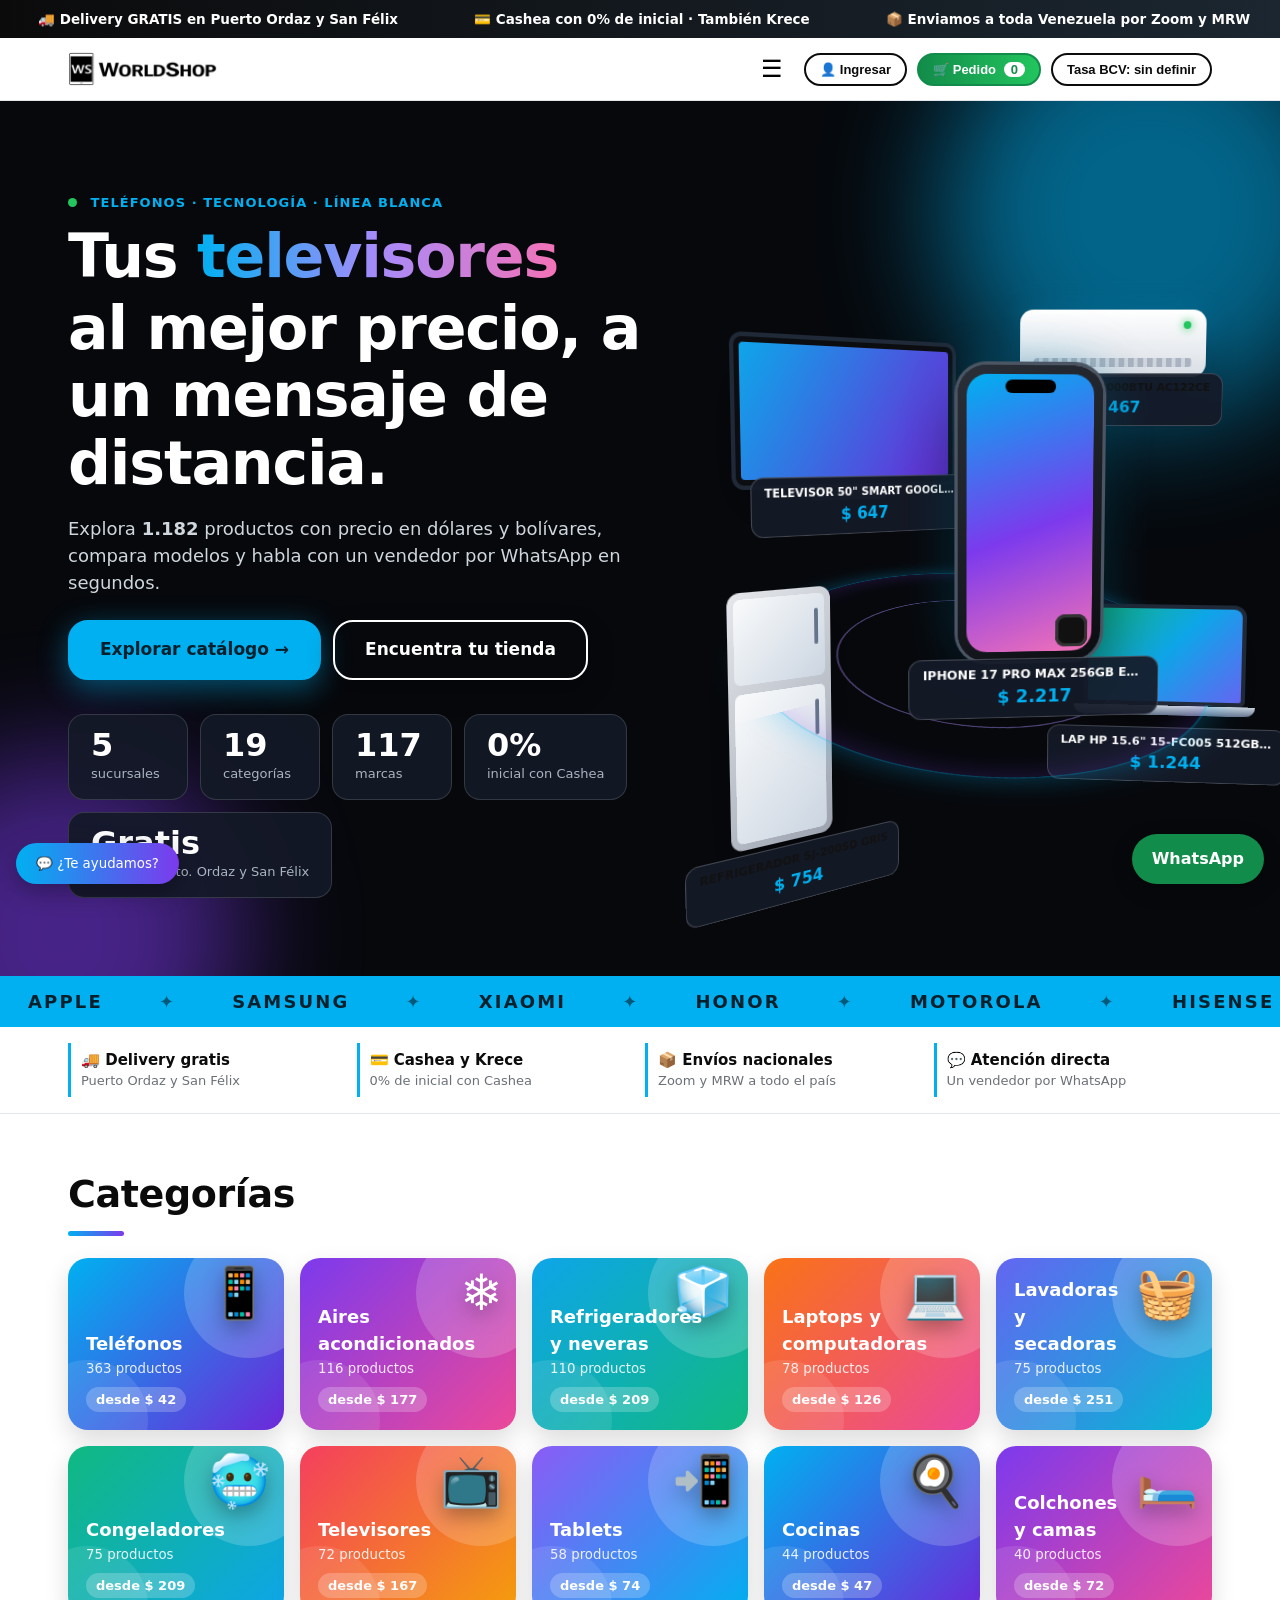
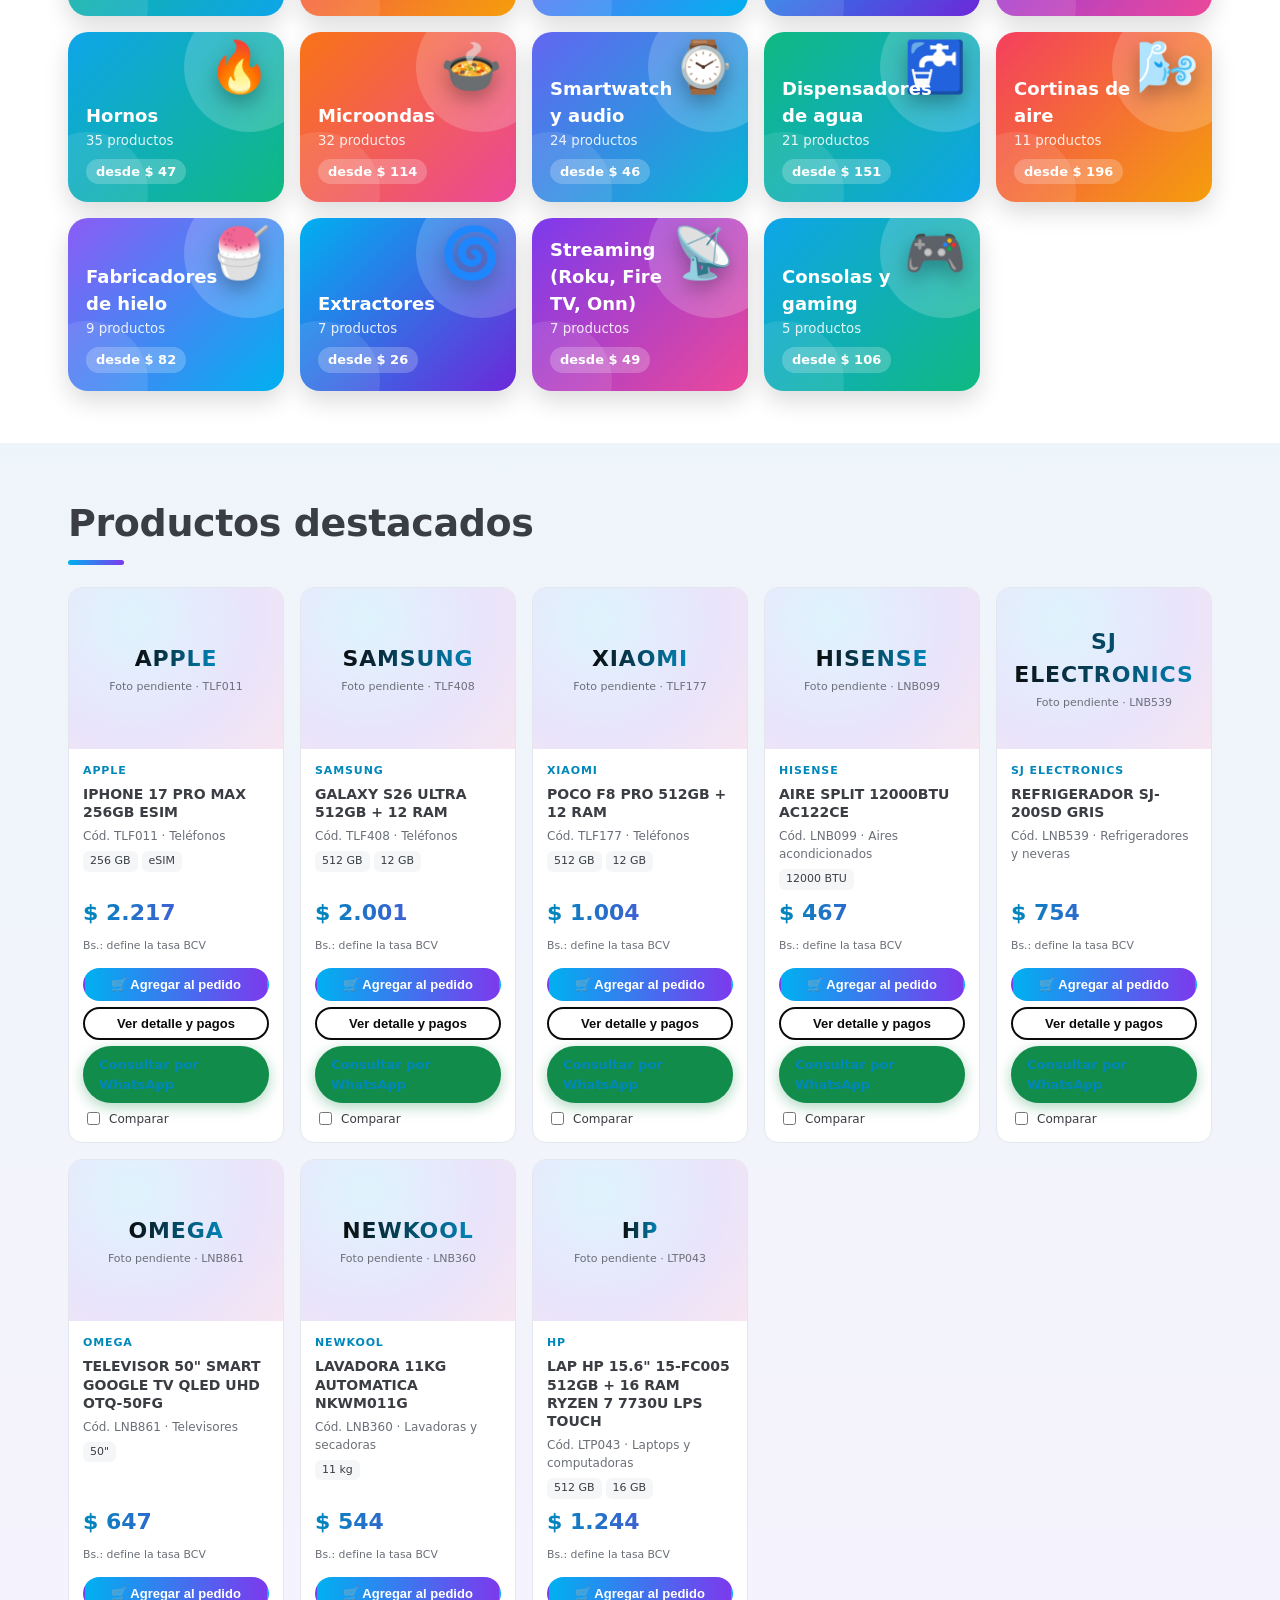
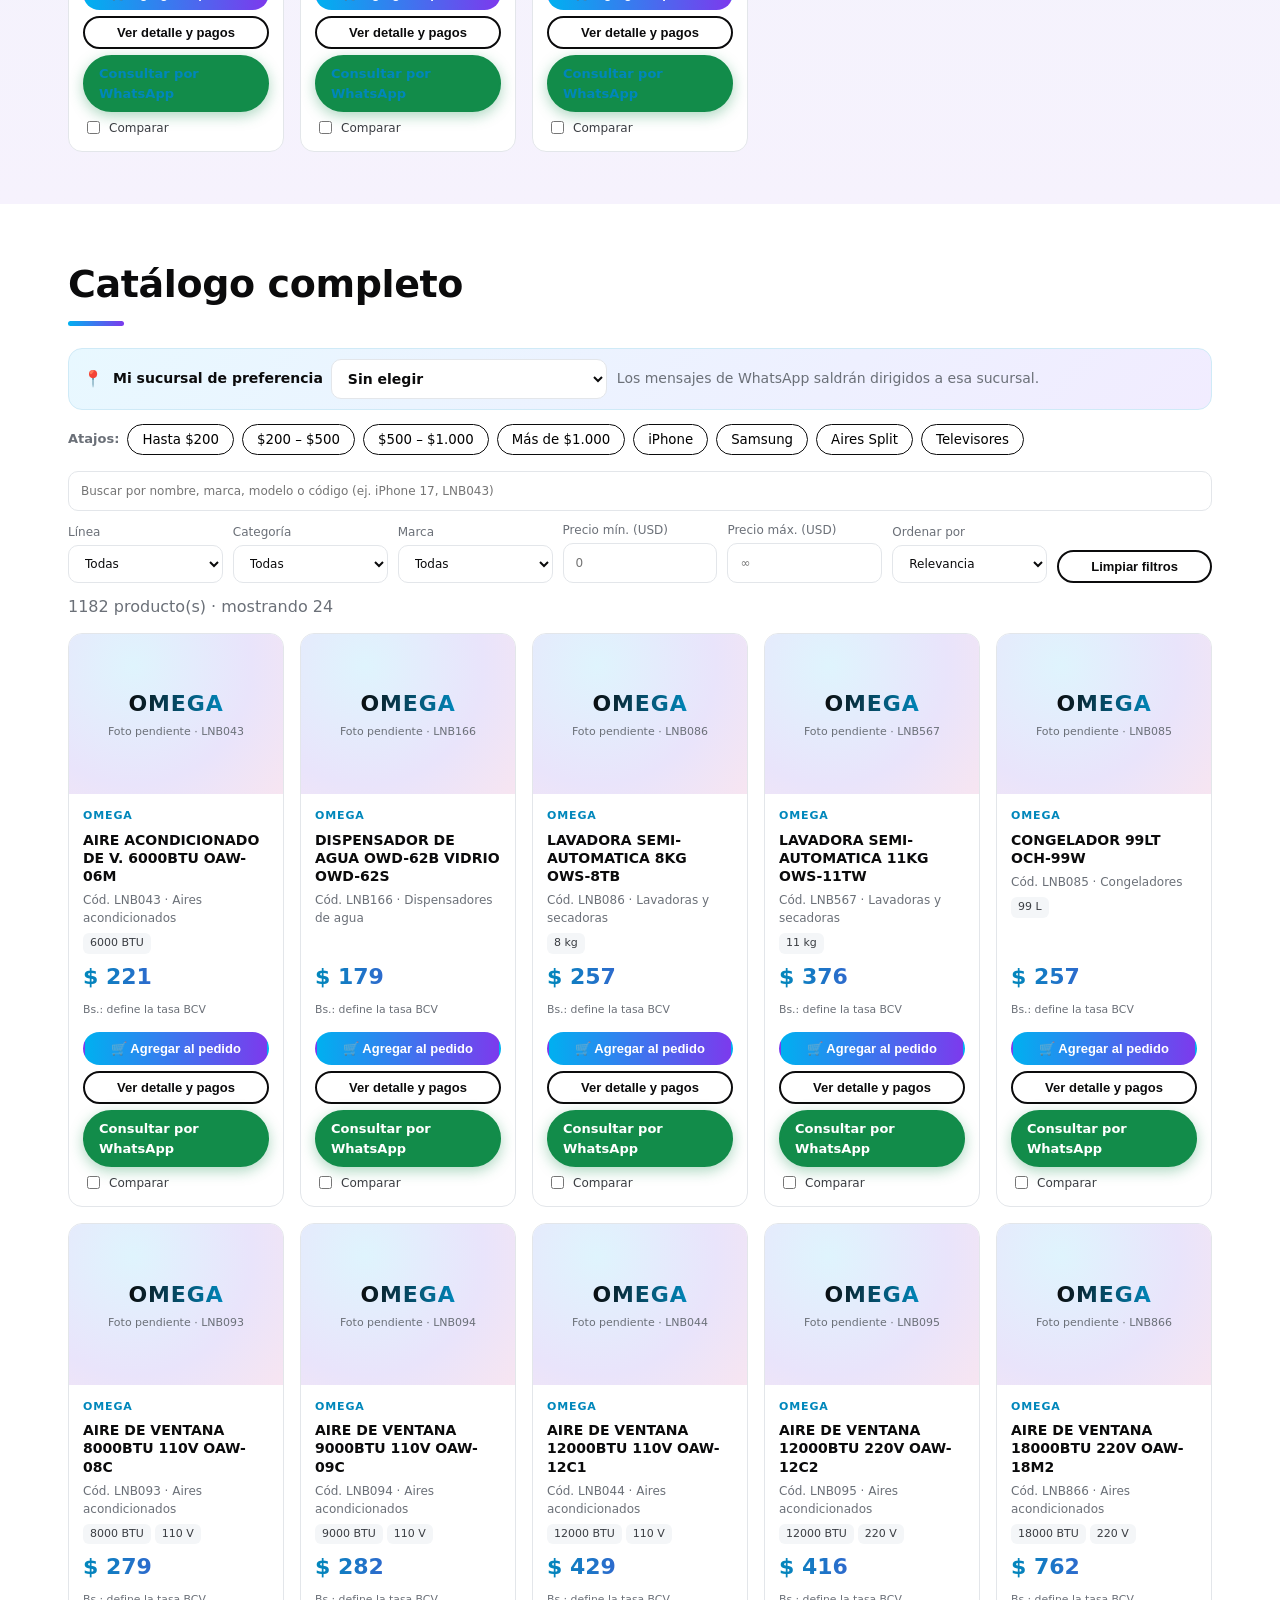
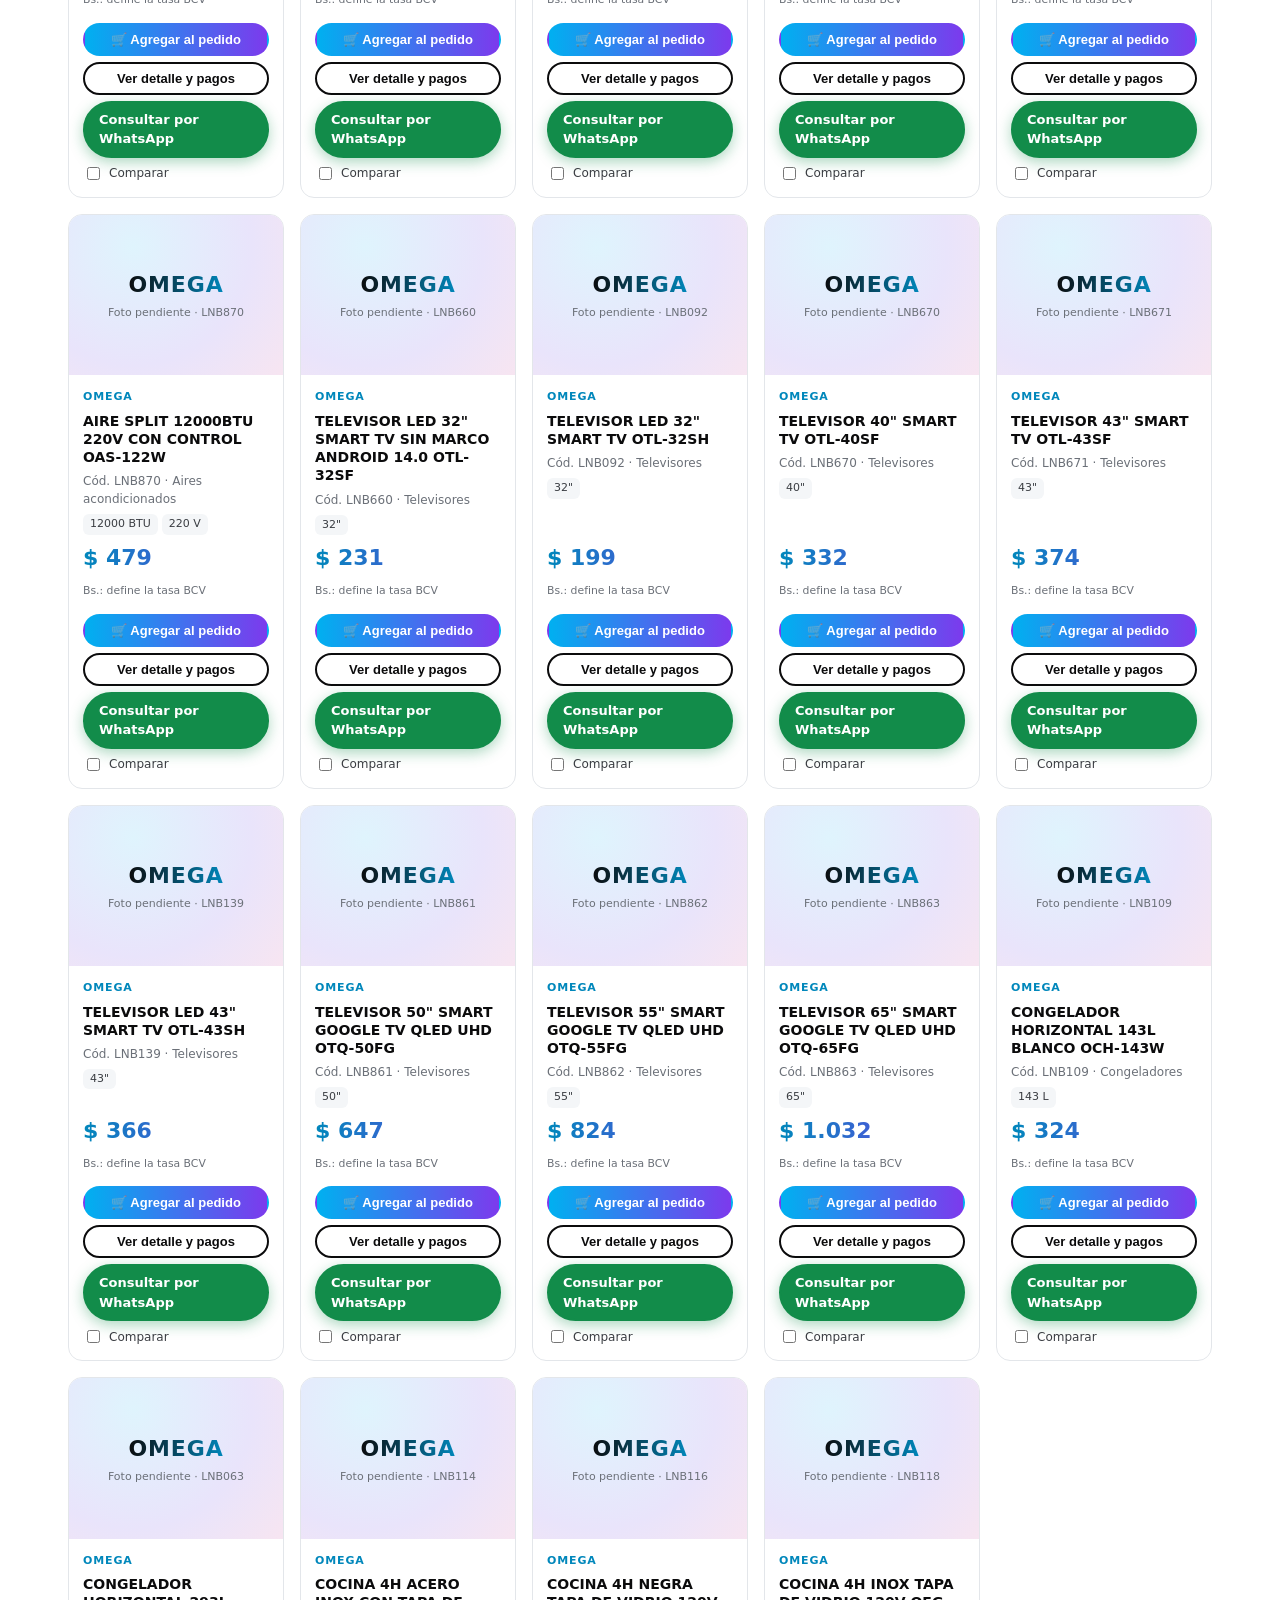
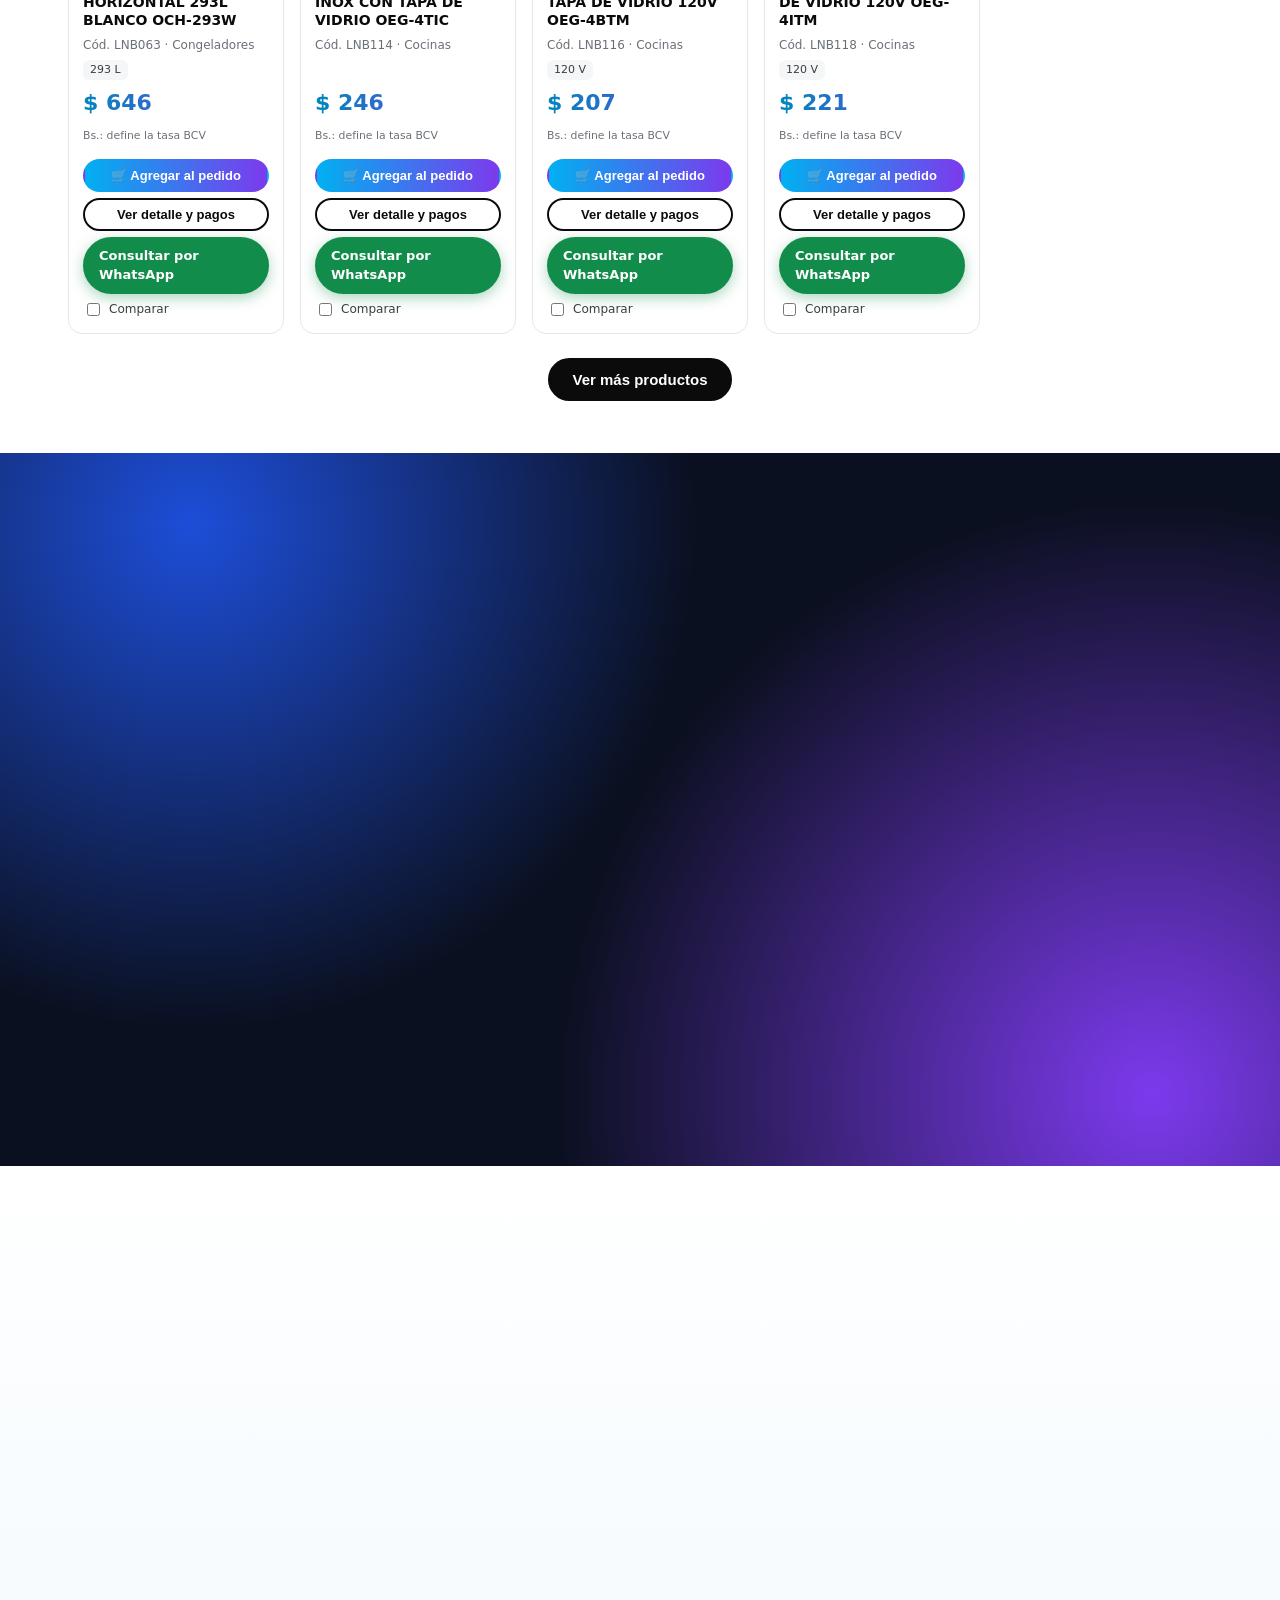
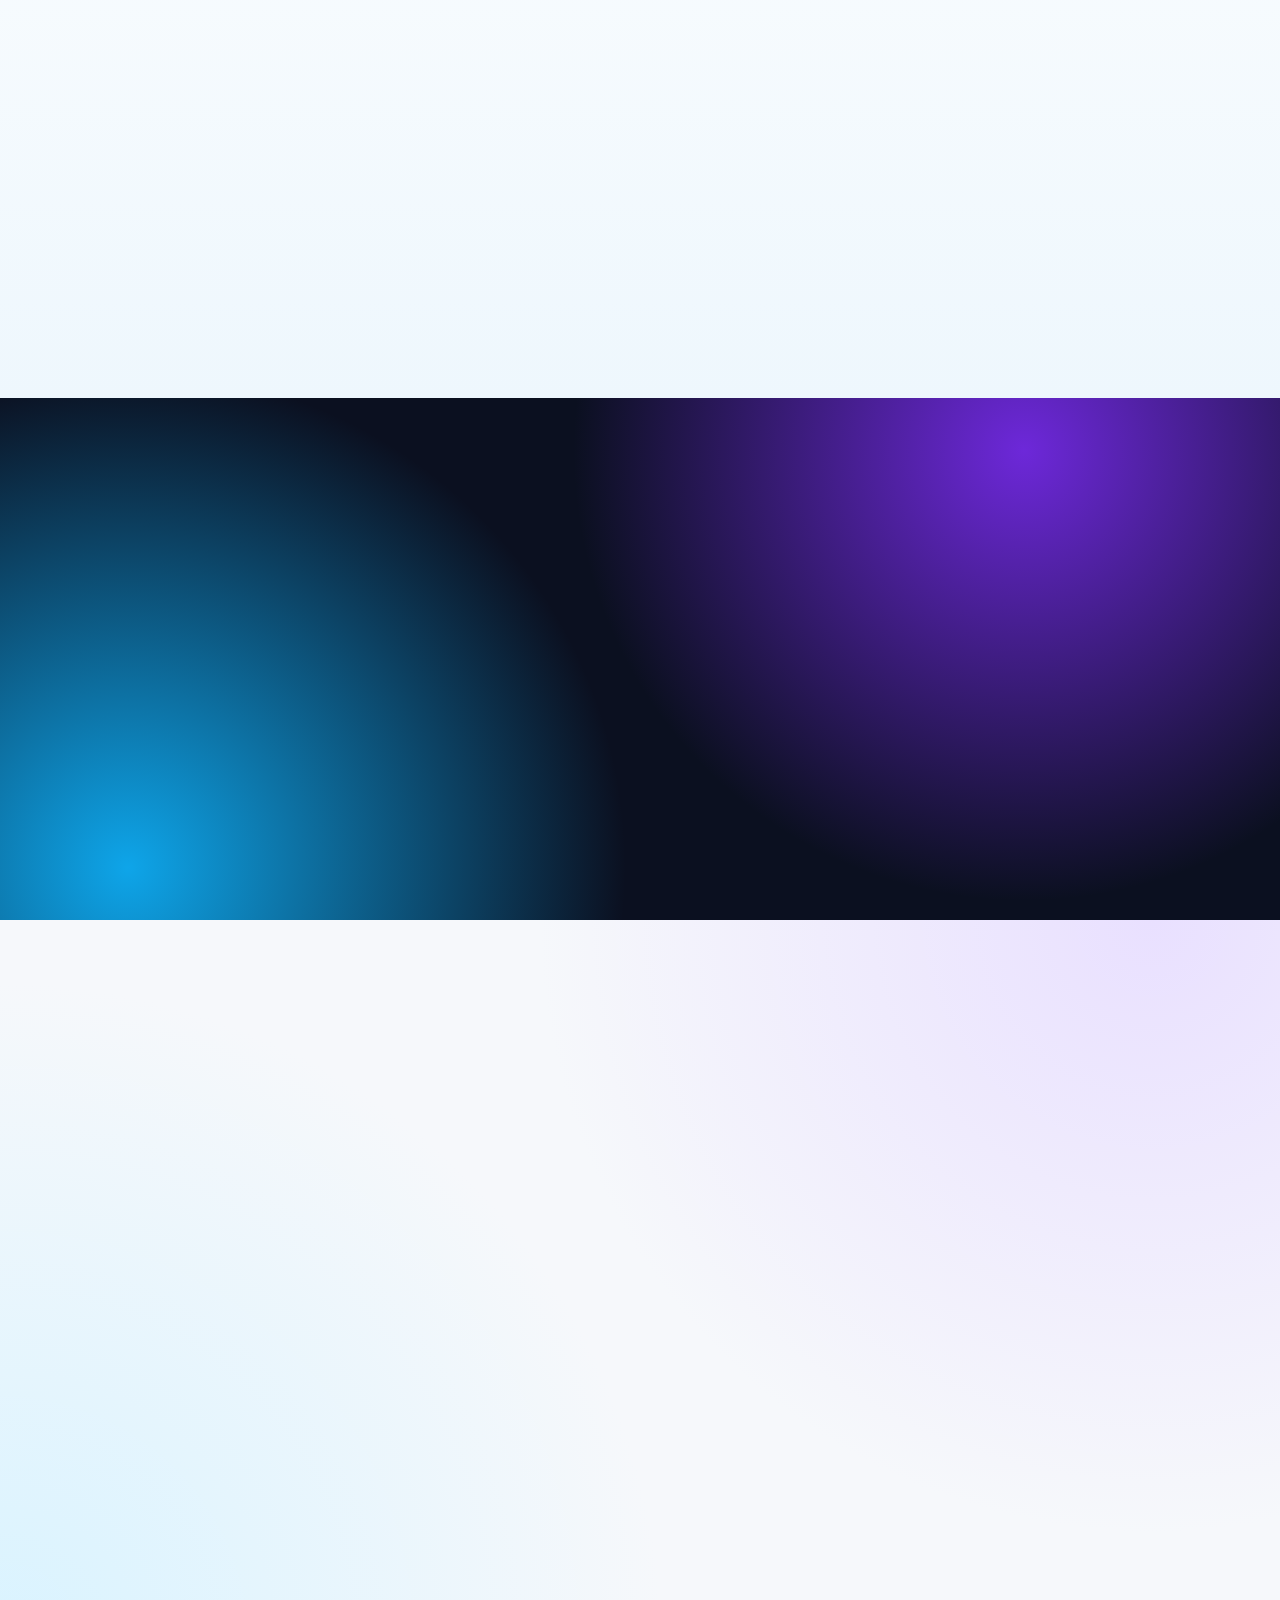
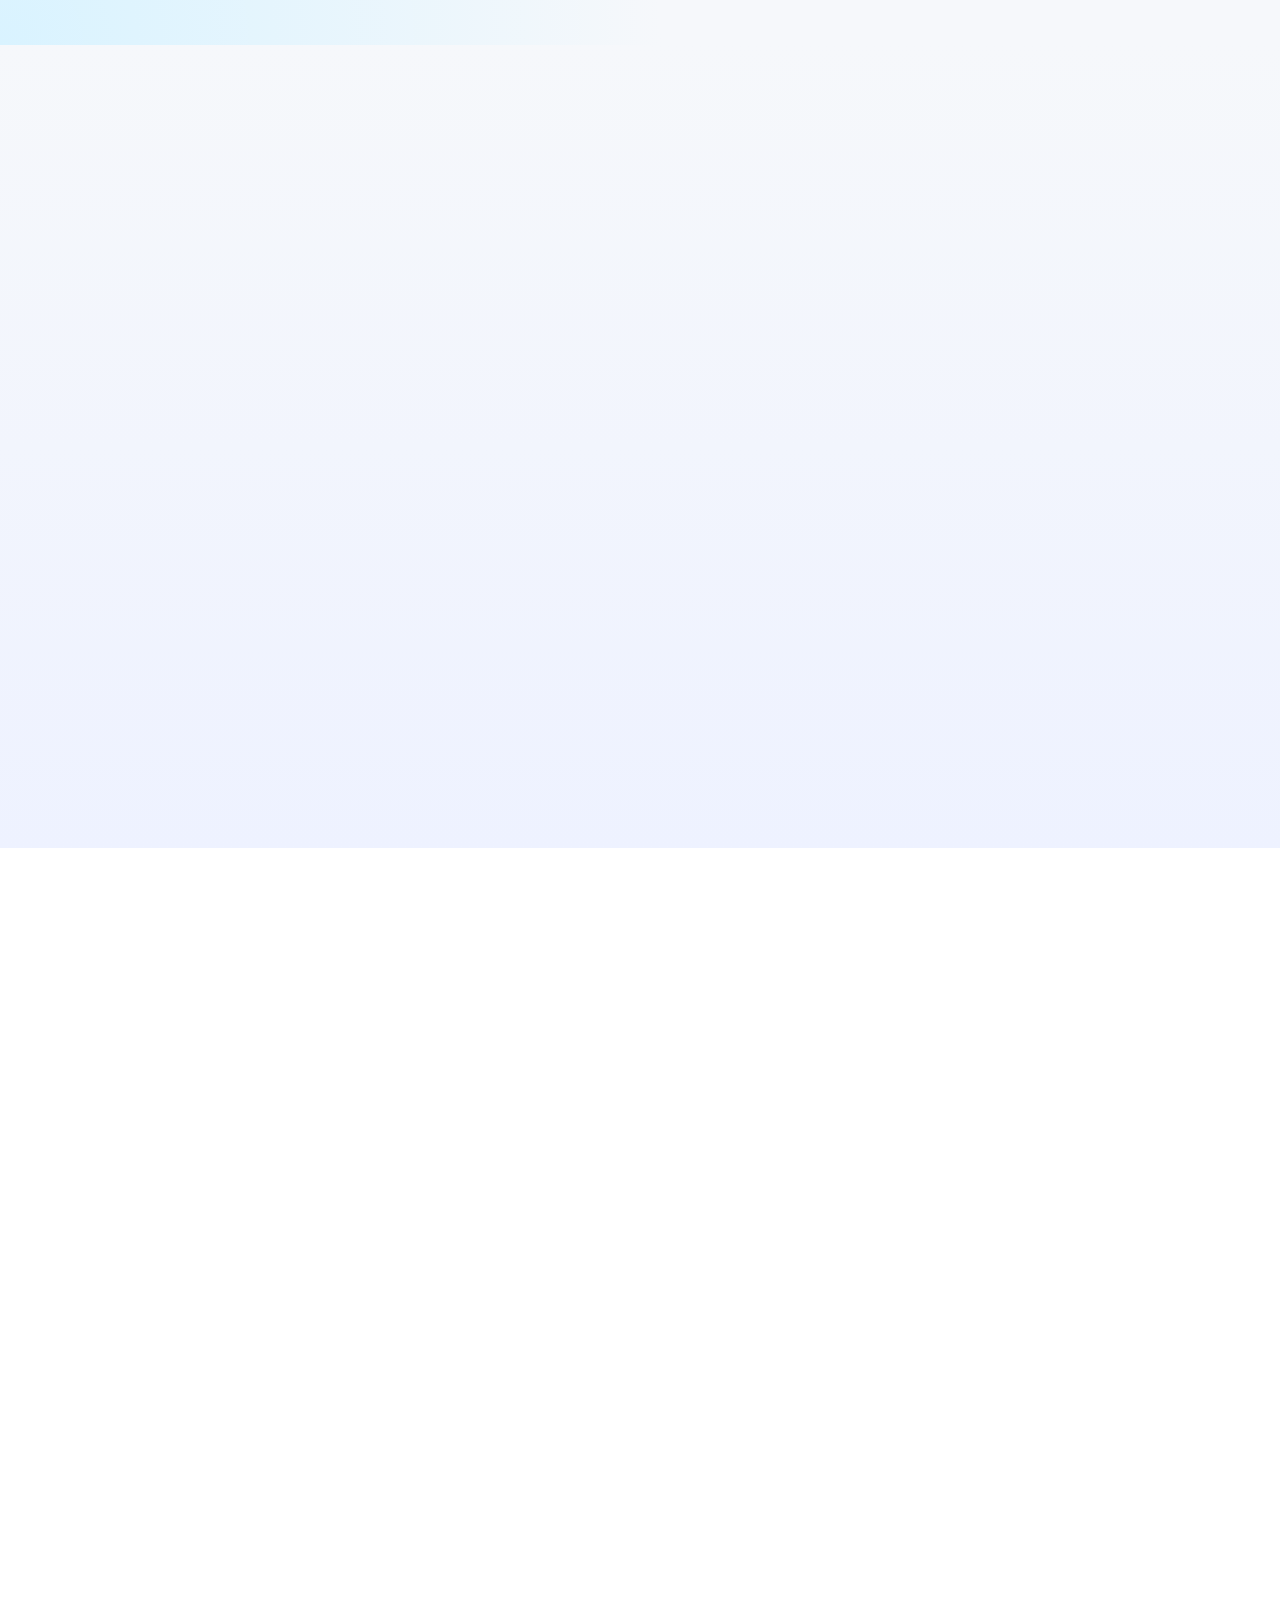
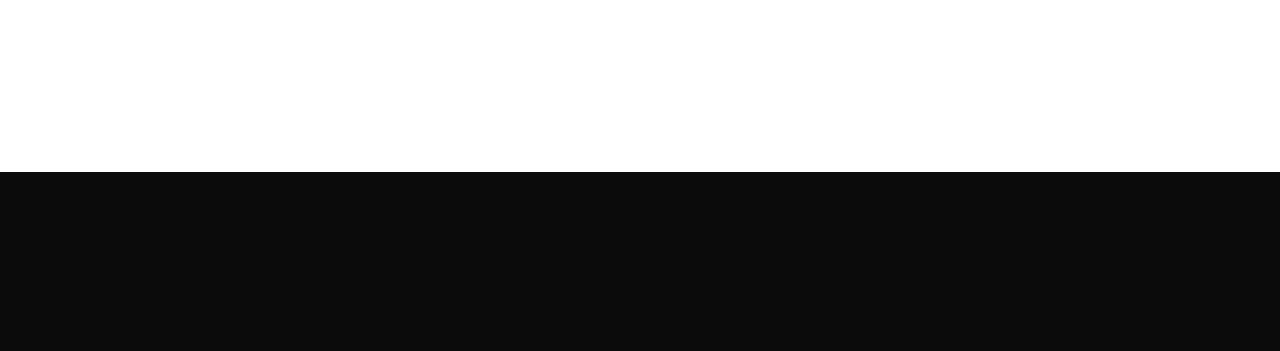
<file: index.html>
<!DOCTYPE html>
<html lang="es">
<head>
<meta charset="utf-8">
<meta name="viewport" content="width=device-width, initial-scale=1, viewport-fit=cover">
<meta name="theme-color" content="#0b0b0c">
<title>World Shop · Catálogo digital (propuesta)</title>
<meta name="description" content="Propuesta de catálogo digital para World Shop: teléfonos, tecnología y línea blanca con consulta directa por WhatsApp.">
<link rel="icon" type="image/png" href="assets/logo/favicon.png">
<link rel="apple-touch-icon" href="assets/logo/favicon.png">
<link rel="stylesheet" href="css/styles.css">
</head>
<body>
<div id="aviso" style="background:#fff3cd;color:#664d03;border:2px solid #ffda6a;padding:14px;font:16px/1.4 Arial,sans-serif;margin:0">
<b>La página se abrió incompleta.</b> Esto pasa cuando abres <code>index.html</code> dentro del ZIP o fuera de su carpeta. Solución: haz clic derecho en <code>world-shop.zip</code> → <b>Extraer todo…</b>, abre la carpeta extraída <code>world-shop</code> y entonces abre <code>index.html</code>. O abre directamente <b>World-Shop-TODO-EN-UNO.html</b>, que funciona solo.</div>
<a class="skip" href="#catalogo">Saltar al catálogo</a>
<div class="annc" role="region" aria-label="Avisos"><div class="annc-t" id="annc"><span>🚚 Delivery GRATIS en Puerto Ordaz y San Félix</span><span>💳 Cashea con 0% de inicial · También Krece</span><span>📦 Enviamos a toda Venezuela por Zoom y MRW</span><span>💬 Cotiza por WhatsApp en segundos</span></div></div>
<header class="hdr">
  <div class="wrap hdr-in">
    <a class="logo" href="#inicio" aria-label="World Shop, inicio"><img src="assets/logo/worldshop-logo-provisional.png" alt="World Shop" height="34"></a>
    <button class="burger" id="burger" aria-label="Abrir menú" aria-expanded="false" aria-controls="nav">☰</button>
    <nav id="nav" class="nav" aria-label="Principal">
      <a href="#categorias">Categorías</a><a href="#catalogo">Catálogo</a><a href="#promociones">Financiamiento</a>
      <a href="#envios">Envíos</a><a href="#pagos">Pagos</a><a href="#sucursales">Sucursales</a><a href="#faq">Ayuda</a><a href="#contacto">Contacto</a>
    </nav>
    <button class="btn ghost small userbtn" id="userBtn" aria-label="Mi cuenta">👤 <span class="cl">Ingresar</span></button>
    <button class="btn small cartbtn" id="cartBtn" aria-label="Ver mi pedido">🛒 <span class="cl">Pedido</span> <span id="cartN">0</span></button>
    <button class="btn ghost small" id="btnTasa">Tasa BCV: <span id="tasaLabel">sin definir</span></button>
  </div>
</header>

<main id="inicio">
<section class="hero">
  <div class="glow g1"></div><div class="glow g2"></div>
  <div class="wrap hero-in hero-grid"><div class="hero-txt">
    <p class="eyebrow"><span class="dot"></span> Teléfonos · Tecnología · Línea blanca</p>
    <h1><span class="rotw">Tus <em id="rot">teléfonos</em></span><span class="rest">al mejor precio, a un mensaje de distancia.</span></h1>
    <p class="lead">Explora <strong id="totalProd">—</strong> productos con precio en dólares y bolívares, compara modelos y habla con un vendedor por WhatsApp en segundos.</p>
    <div class="hero-cta"><a class="btn big" href="#catalogo">Explorar catálogo →</a><a class="btn ghost big" href="#sucursales">Encuentra tu tienda</a></div>
    <ul class="stats"><li><b>5</b><span>sucursales</span></li><li><b id="stCat">19</b><span>categorías</span></li><li><b id="stMarca">—</b><span>marcas</span></li><li><b>0%</b><span>inicial con Cashea</span></li><li><b>Gratis</b><span>delivery en Pto. Ordaz y San Félix</span></li></ul></div>
    <div class="scene" id="scene" aria-label="Vista 3D de productos destacados">
      <div class="stage" id="stage">
        <div class="ring r1"></div><div class="ring r2"></div>
        <button class="dev phone" data-code="TLF011" aria-label="Ver iPhone"><i class="notch"></i><i class="scr"></i><i class="cam"></i><span class="tag"></span></button>
        <button class="dev tv" data-code="LNB861" aria-label="Ver televisor"><i class="scr"></i><i class="stand"></i><span class="tag"></span></button>
        <button class="dev ac" data-code="LNB099" aria-label="Ver aire acondicionado"><i class="vent"></i><i class="led"></i><span class="tag"></span></button>
        <button class="dev fridge" data-code="LNB539" aria-label="Ver refrigerador"><i class="door a"></i><i class="door b"></i><span class="tag"></span></button>
        <button class="dev lap" data-code="LTP043" aria-label="Ver laptop"><i class="scr"></i><i class="base"></i><span class="tag"></span></button>
        <i class="pt p1"></i><i class="pt p2"></i><i class="pt p3"></i><i class="pt p4"></i><i class="pt p5"></i><i class="pt p6"></i>
      </div>
    </div>
  
</div>
</section>
<div class="marquee" aria-hidden="true"><div id="marq"></div></div>

<section class="benef"><div class="wrap benef-in">
  <div><b>🚚 Delivery gratis</b><span>Puerto Ordaz y San Félix</span></div>
  <div><b>💳 Cashea y Krece</b><span>0% de inicial con Cashea</span></div>
  <div><b>📦 Envíos nacionales</b><span>Zoom y MRW a todo el país</span></div>
  <div><b>💬 Atención directa</b><span>Un vendedor por WhatsApp</span></div>
</div></section>

<section id="categorias" class="sec"><div class="wrap">
  <h2>Categorías</h2>
  <div class="cats" id="cats"></div>
</div></section>

<section class="sec alt"><div class="wrap">
  <h2>Productos destacados</h2>
  <div class="grid" id="destacados"></div>
</div></section>

<section id="catalogo" class="sec"><div class="wrap">
  <h2>Catálogo completo</h2>
  <div class="misuc">📍 <label>Mi sucursal de preferencia <select id="miSuc"><option value="">Sin elegir</option></select></label><span class="muted">Los mensajes de WhatsApp saldrán dirigidos a esa sucursal.</span></div>
  <div class="quick" id="quick" aria-label="Atajos de precio">
    <span>Atajos:</span><button type="button" data-p="0-200">Hasta $200</button><button type="button" data-p="200-500">$200 – $500</button><button type="button" data-p="500-1000">$500 – $1.000</button><button type="button" data-p="1000-">Más de $1.000</button><button type="button" data-q="iphone">iPhone</button><button type="button" data-q="samsung">Samsung</button><button type="button" data-q="aire split">Aires Split</button><button type="button" data-q="televisor">Televisores</button>
  </div>
  <form class="filters" id="filtros" role="search" onsubmit="return false">
    <label class="f-search"><span class="sr">Buscar</span><input id="q" type="search" placeholder="Buscar por nombre, marca, modelo o código (ej. iPhone 17, LNB043)" autocomplete="off"></label>
    <label><span>Línea</span><select id="fLinea"><option value="">Todas</option></select></label>
    <label><span>Categoría</span><select id="fCat"><option value="">Todas</option></select></label>
    <label><span>Marca</span><select id="fMarca"><option value="">Todas</option></select></label>
    <label><span>Precio mín. (USD)</span><input id="pMin" type="number" min="0" inputmode="numeric" placeholder="0"></label>
    <label><span>Precio máx. (USD)</span><input id="pMax" type="number" min="0" inputmode="numeric" placeholder="∞"></label>
    <label><span>Ordenar por</span>
      <select id="orden"><option value="rel">Relevancia</option><option value="asc">Precio: menor a mayor</option><option value="desc">Precio: mayor a menor</option><option value="nombre">Nombre</option><option value="marca">Marca</option></select></label>
    <button type="button" class="btn ghost small" id="limpiar">Limpiar filtros</button>
  </form>
  <p class="count" id="contador" aria-live="polite"></p>
  <div class="grid" id="grid"></div>
  <div class="more"><button class="btn" id="mas">Ver más productos</button></div>
</div></section>

<section id="promociones" class="sec fin-sec"><div class="wrap">
  <div class="fin-head"><h2>Financiamiento</h2><span class="stk s1">0% INICIAL</span><span class="stk s2">¡Estrena hoy!</span></div>
  <div class="fin-grid">
    <article class="cashea">
      <span class="badge">💳 Cashea</span><h3>Llévatelo hoy y paga en cuotas</h3>
      <p class="muted-w">Elige tu nivel y mira en cuántas cuotas puedes pagar, con 0% de inicial.</p>
      <div class="lvls" id="lvls" role="tablist"></div>
      <div class="lvl-out" id="lvlOut" aria-live="polite"></div>
    </article>
    <article class="krece"><span class="stk s3">¡También!</span><span class="badge">✨ Krece</span><h3>Financia con Krece</h3>
      <p>Trabajamos Krece con sus normas habituales. Pregunta y te ayudamos a tramitarlo.</p>
      <a class="btn small wa" target="_blank" rel="noopener" id="waKrece">Consultar Krece</a></article>
    <article class="how"><h3>Compra en 4 pasos</h3>
      <ol><li><b>1</b> Elige tu equipo en el catálogo</li><li><b>2</b> Escríbenos por WhatsApp</li><li><b>3</b> Te asesoramos con Cashea o Krece</li><li><b>4</b> Recíbelo: delivery gratis en Pto. Ordaz y San Félix 🚚</li></ol>
      <a class="btn small" href="#catalogo">Elegir mi equipo →</a></article>
  </div>
  <p class="muted">Sujeto a aprobación y condiciones de cada plataforma. Disponibilidad de productos para financiar: por confirmar en tienda.</p>
</div></section>

<section id="envios" class="sec env"><div class="wrap">
  <h2>Delivery y envíos</h2>
  <div class="env-grid">
    <article class="e-card e-local">
      <span class="stk s1">¡GRATIS!</span>
      <div class="truck3d" aria-hidden="true"><span>🚚</span></div>
      <span class="badge">📍 Puerto Ordaz y San Félix</span>
      <h3>Delivery sin ningún costo</h3>
      <p>Te llevamos tu compra a cualquier parte de Puerto Ordaz o San Félix.</p>
      <div class="road" aria-hidden="true"></div>
    </article>
    <article class="e-card e-nac">
      <span class="badge">🇻🇪 Todo el país</span>
      <h3>Enviamos a cualquier parte de Venezuela</h3>
      <p>Mandamos cualquier producto mediante nuestros transportes aliados:</p>
      <div class="carriers"><b>ZOOM</b><b>MRW</b></div>
      <svg class="route" viewBox="0 0 520 190" role="img" aria-label="Esquema de envíos desde World Shop a todo el país">
        <defs><linearGradient id="rg" x1="0" x2="1"><stop offset="0" stop-color="#00b0f0"/><stop offset="1" stop-color="#a78bfa"/></linearGradient></defs>
        <path id="r1" d="M70 95 C 150 10, 250 10, 330 40" fill="none" stroke="url(#rg)" stroke-width="3" stroke-dasharray="7 8" class="dash"/>
        <path id="r2" d="M70 95 C 160 95, 300 110, 440 95" fill="none" stroke="url(#rg)" stroke-width="3" stroke-dasharray="7 8" class="dash"/>
        <path id="r3" d="M70 95 C 150 180, 270 190, 360 150" fill="none" stroke="url(#rg)" stroke-width="3" stroke-dasharray="7 8" class="dash"/>
        <g class="pin home"><circle cx="70" cy="95" r="16"/><circle cx="70" cy="95" r="16" class="pulse"/><text x="70" y="100" text-anchor="middle">WS</text></g>
        <g class="pin"><circle cx="330" cy="40" r="9"/><text x="345" y="36">Tu ciudad</text></g>
        <g class="pin"><circle cx="440" cy="95" r="9"/><text x="388" y="125">Tu pueblo</text></g>
        <g class="pin"><circle cx="360" cy="150" r="9"/><text x="375" y="165">Cualquier lugar</text></g>
        <text font-size="22"><animateMotion dur="5s" repeatCount="indefinite"><mpath href="#r1"/></animateMotion>📦</text>
        <text font-size="22"><animateMotion dur="6s" repeatCount="indefinite" begin="1s"><mpath href="#r2"/></animateMotion>📦</text>
        <text font-size="22"><animateMotion dur="5.5s" repeatCount="indefinite" begin="2s"><mpath href="#r3"/></animateMotion>📦</text>
      </svg>
      <a class="btn small wa" target="_blank" rel="noopener" id="waEnvio">Consultar envío</a>
    </article>
  </div>
  <ol class="steps">
    <li><i>🛒</i><b>Eliges</b><span>tu producto</span></li>
    <li><i>💬</i><b>Confirmas</b><span>por WhatsApp</span></li>
    <li><i>📦</i><b>Lo preparamos</b><span>y lo despachamos</span></li>
    <li><i>🏠</i><b>Lo recibes</b><span>donde estés</span></li>
  </ol>
</div></section>

<section id="pagos" class="sec pay-sec"><div class="wrap">
  <h2>Métodos de pago</h2>
  <div class="pay-grid">
    <div class="cc-wrap" aria-hidden="true"><div class="cc"><div class="cc-top"><span class="cc-logo">WS</span><span>WORLD SHOP</span></div><div class="cc-chip"></div><div class="cc-txt">PAGA COMO PREFIERAS</div><div class="cc-sub">Dólares · USDT · PayPal · Zelle · Bs.</div></div><div class="cc cc2"></div></div>
    <div class="paycards" id="paycards"></div>
  </div>
  <p class="muted">Toca o pasa el cursor sobre cada método. El equivalente en bolívares se calcula con la tasa BCV configurada y puede cambiar. Las condiciones por método se confirman con el vendedor.</p>
</div></section>

<section id="sucursales" class="sec suc-sec"><div class="wrap">
  <h2>Nuestras sucursales</h2>
  <p class="suc-lead"><b id="sucN">5</b> tiendas para atenderte. Elige una, mira cómo llegar y cotiza directamente con ella.</p>
  <div class="suc-grid">
    <div class="suc-list" id="sucList" role="tablist" aria-label="Sucursales"></div>
    <div class="suc-stage">
      <div class="shop-wrap" aria-hidden="true"><div class="shop3d" id="shop3d">
        <div class="sh-face sh-front">
          <div class="sh-sign"><b>WORLD SHOP</b><span id="shNum">01</span></div>
          <div class="sh-awn"></div>
          <div class="sh-win"><i>📱</i><i>📺</i><i>💻</i><i>🧊</i></div>
          <div class="sh-door"><u></u></div>
          <div class="sh-open">ABIERTO PARA TI</div>
        </div>
        <div class="sh-face sh-side"></div><div class="sh-face sh-top"></div>
      </div><div class="sh-ground"></div></div>
      <div class="suc-info" id="sucInfo" aria-live="polite"></div>
    </div>
  </div>
  <p class="muted">Todas las sucursales atienden de lunes a sábado, de 8:30 AM a 8:00 PM. Las direcciones exactas se completarán con la información oficial de cada tienda.</p>
</div></section>

<section id="faq" class="sec faq-sec"><div class="wrap">
  <div class="sec-head"><div><h2>Preguntas frecuentes</h2><p class="sub">Resuelve tus dudas en segundos.</p></div>
    <label class="faq-q"><span class="sr">Buscar en preguntas frecuentes</span><span aria-hidden="true">🔎</span><input id="faqQ" type="search" placeholder="Busca tu duda (ej. envío, Cashea, horario)" autocomplete="off"></label></div>
  <div class="faq-chips" id="faqChips" role="group" aria-label="Temas">
    <button type="button" class="on" data-c="">Todas</button><button type="button" data-c="compras">🛒 Compras</button><button type="button" data-c="envios">🚚 Envíos</button><button type="button" data-c="pagos">💳 Pagos y financiamiento</button><button type="button" data-c="tiendas">📍 Tiendas</button>
  </div>
  <div class="faq" id="faqList">
    <details data-c="envios"><summary><i>🚚</i>¿Tienen delivery?</summary><p>Sí. Delivery sin costo a cualquier parte de Puerto Ordaz y San Félix.</p></details>
    <details data-c="envios"><summary><i>📦</i>¿Envían a otras ciudades?</summary><p>Sí, enviamos cualquier producto a cualquier parte de Venezuela mediante Zoom y MRW.</p></details>
    <details data-c="pagos"><summary><i>💳</i>¿Cómo funciona el financiamiento?</summary><p>Con Cashea tienes 0% de inicial para niveles 3, 4, 5 y 6: nivel 3 y 4 en 6 cuotas, nivel 5 en 9 cuotas y nivel 6 en 12 cuotas. También trabajamos Krece con sus normas habituales.</p></details>
    <details data-c="pagos"><summary><i>💵</i>¿Qué métodos de pago aceptan?</summary><p>Dólares físicos, USDT, PayPal, Zelle y bolívares a tasa BCV. Las condiciones por método se confirman con el vendedor.</p></details>
    <details data-c="pagos"><summary><i>🏷️</i>¿Los precios están en dólares?</summary><p>Sí, los precios de lista están en dólares. El equivalente en bolívares se calcula con la tasa BCV vigente y puede cambiar.</p></details>
    <details data-c="tiendas"><summary><i>🕒</i>¿Cuál es el horario de atención?</summary><p>Todas nuestras sucursales atienden de lunes a sábado, de 8:30 AM a 8:00 PM.</p></details>
    <details data-c="tiendas"><summary><i>📍</i>¿Cuántas sucursales tienen y dónde?</summary><p>Tenemos 5: C.C. Alta Vista I, C.C. Alta Vista II, C.C. Babilonia Mall Center, San Félix (entrada Calle Páez) y C.C. Orinokia Mall.</p></details>
    <details data-c="compras"><summary><i>✅</i>¿Cómo sé si hay disponibilidad?</summary><p>Pulsa "Consultar por WhatsApp" en el producto y un vendedor te confirma disponibilidad y condiciones.</p></details>
    <details data-c="compras"><summary><i>🛒</i>¿Puedo armar un pedido desde la página?</summary><p>Sí. Agrega los productos a tu pedido y envíalo completo por WhatsApp. Para enviarlo necesitas iniciar sesión o crear tu cuenta de cliente; para consultar un producto no hace falta.</p></details>
    <details data-c="compras"><summary><i>⚖️</i>¿Puedo comparar productos?</summary><p>Sí, marca "Comparar" en hasta 3 productos y pulsa el botón Comparar para ver sus especificaciones y precios lado a lado.</p></details>
  </div>
  <p class="faq-none" id="faqNone" hidden>No encontramos esa pregunta. Escríbenos y te respondemos por WhatsApp 👇</p>
  <div class="faq-cta"><span>¿No encontraste tu respuesta?</span><a class="btn wa" target="_blank" rel="noopener" id="waFaq">Preguntar por WhatsApp</a></div>
</div></section>

<section id="contacto" class="sec att-sec"><div class="wrap">
  <h2>Atención al cliente</h2>
  <div class="att-top">
    <div class="att-hero"><span class="open-pill" id="openPill">…</span><h3>Estamos para ayudarte</h3><p>Atención de lunes a sábado, de 8:30 AM a 8:00 PM, en todas nuestras sucursales y por WhatsApp.</p></div>
    <div class="att-ch">
      <a class="ch c1" target="_blank" rel="noopener" id="chWa"><i>💬</i><b>WhatsApp</b><span>Respuesta directa de un vendedor</span></a>
      <button type="button" class="ch c2" id="chBot"><i>🤖</i><b>Asistente</b><span>Respuestas al instante</span></button>
      <a class="ch c3" href="#sucursales"><i>📍</i><b>Visítanos</b><span>5 sucursales</span></a>
      <button type="button" class="ch c4" id="chCart"><i>🛒</i><b>Mi pedido</b><span>Envía tu lista completa</span></button>
    </div>
  </div>
  <div class="att-body">
    <form id="formContacto" class="cform" novalidate>
      <h3>Escríbenos</h3>
      <p class="muted" style="margin:0">Elige el tema y te abrimos WhatsApp con tu mensaje listo.</p>
      <div class="topics" id="topics" role="group" aria-label="Tema de la consulta">
        <button type="button" class="on" data-t="Cotizar un producto">💰 Cotizar</button><button type="button" data-t="Financiamiento (Cashea / Krece)">💳 Financiamiento</button><button type="button" data-t="Delivery y envíos">🚚 Envíos</button><button type="button" data-t="Métodos de pago">💵 Pagos</button><button type="button" data-t="Otra consulta">✨ Otro</button>
      </div>
      <div class="two"><label class="fld">Tu nombre<input name="nombre" required autocomplete="name"></label>
      <label class="fld">Sucursal de interés<select name="sucursal" id="selSuc"></select></label></div>
      <label class="fld">¿En qué te ayudamos?<textarea name="mensaje" id="msgC" rows="4" maxlength="500" required placeholder="Ej. Quiero un aire split de 12.000 BTU, ¿qué opciones tienen?"></textarea><small class="cnt2"><span id="msgN">0</span>/500</small></label>
      <em class="err" id="e_cf"></em>
      <button class="btn wa big" type="submit">💬 Enviar por WhatsApp</button>
    </form>
    <aside class="att-side">
      <div class="side-card"><h4>🕒 Horario</h4><p><b>Lunes a sábado</b><br>8:30 AM – 8:00 PM</p><p class="muted">Domingos cerrado.</p></div>
      <div class="side-card"><h4>📞 Teléfonos de las listas</h4><div class="tels" id="telefonos"></div><p class="muted">Por confirmar cuáles son WhatsApp y a qué sucursal pertenece cada uno.</p></div>
      <div class="side-card"><h4>🚚 Delivery gratis</h4><p>En Puerto Ordaz y San Félix. Envíos a todo el país por Zoom y MRW.</p></div>
    </aside>
  </div>
</div></section>

<footer class="ftr"><div class="wrap">
  <img src="assets/logo/worldshop-logo-provisional.png" alt="World Shop" height="28" class="ftr-logo">
  <p>Propuesta de diseño de catálogo digital para World Shop. Precios y disponibilidad sujetos a confirmación en tienda.</p>
  <p class="muted">Redes sociales oficiales: por verificar.</p>
</div></footer>

<div class="chat" id="chat"><button class="chat-btn" id="chatBtn" aria-expanded="false" aria-controls="chatBox"><span>💬</span> ¿Te ayudamos?</button>
  <div class="chat-box" id="chatBox" hidden><div class="chat-h"><b>Asistente World Shop</b><button id="chatX" aria-label="Cerrar">✕</button></div>
    <div class="chat-b" id="chatMsgs"></div><div class="chat-o" id="chatOpts"></div></div></div>
<a class="wa-float" id="waFloat" target="_blank" rel="noopener" aria-label="Consultar por WhatsApp">WhatsApp</a>

<div class="bar" id="compBar" hidden><span id="compTxt"></span><button class="btn small" id="compVer">Comparar</button><button class="btn ghost small" id="compClr">Vaciar</button></div>

<dialog id="dlg"><div class="dlg-in"><button class="x" id="dlgX" aria-label="Cerrar">✕</button><div id="dlgBody"></div></div></dialog>
<dialog id="dlgAuth"><div class="dlg-in"><button class="x" id="authX" aria-label="Cerrar">✕</button><div id="authBody"></div></div></dialog>
<dialog id="dlgCart"><div class="dlg-in"><button class="x" data-closec aria-label="Cerrar">✕</button>
  <h3>🛒 Mi pedido</h3><div id="cartBody"></div></div></dialog>
<div class="toast" id="toast" role="status" aria-live="polite" hidden></div>
<dialog id="dlgTasa"><div class="dlg-in"><button class="x" data-close aria-label="Cerrar">✕</button>
  <h3>Tasa BCV</h3><p class="muted">Introduce la tasa oficial vigente (Bs. por USD). No se incluye una tasa por defecto para no mostrar datos desactualizados.</p>
  <label>Bs. por USD<input id="tasaIn" type="number" step="0.01" min="0" inputmode="decimal"></label>
  <label>Fecha de la tasa<input id="tasaFecha" type="date"></label>
  <div class="row"><button class="btn" id="tasaOk">Guardar</button><button class="btn ghost" id="tasaBorrar">Quitar tasa</button></div></div></dialog>

<script src="js/products.js" defer></script>
<script src="js/images.js" defer></script>
<script src="js/script.js" defer></script>
<script src="js/auth.js" defer></script>
<script>addEventListener("DOMContentLoaded",function(){if(!window.PRODUCTOS){document.getElementById("aviso").style.display="block";}});</script>
</body>
</html>
</file>
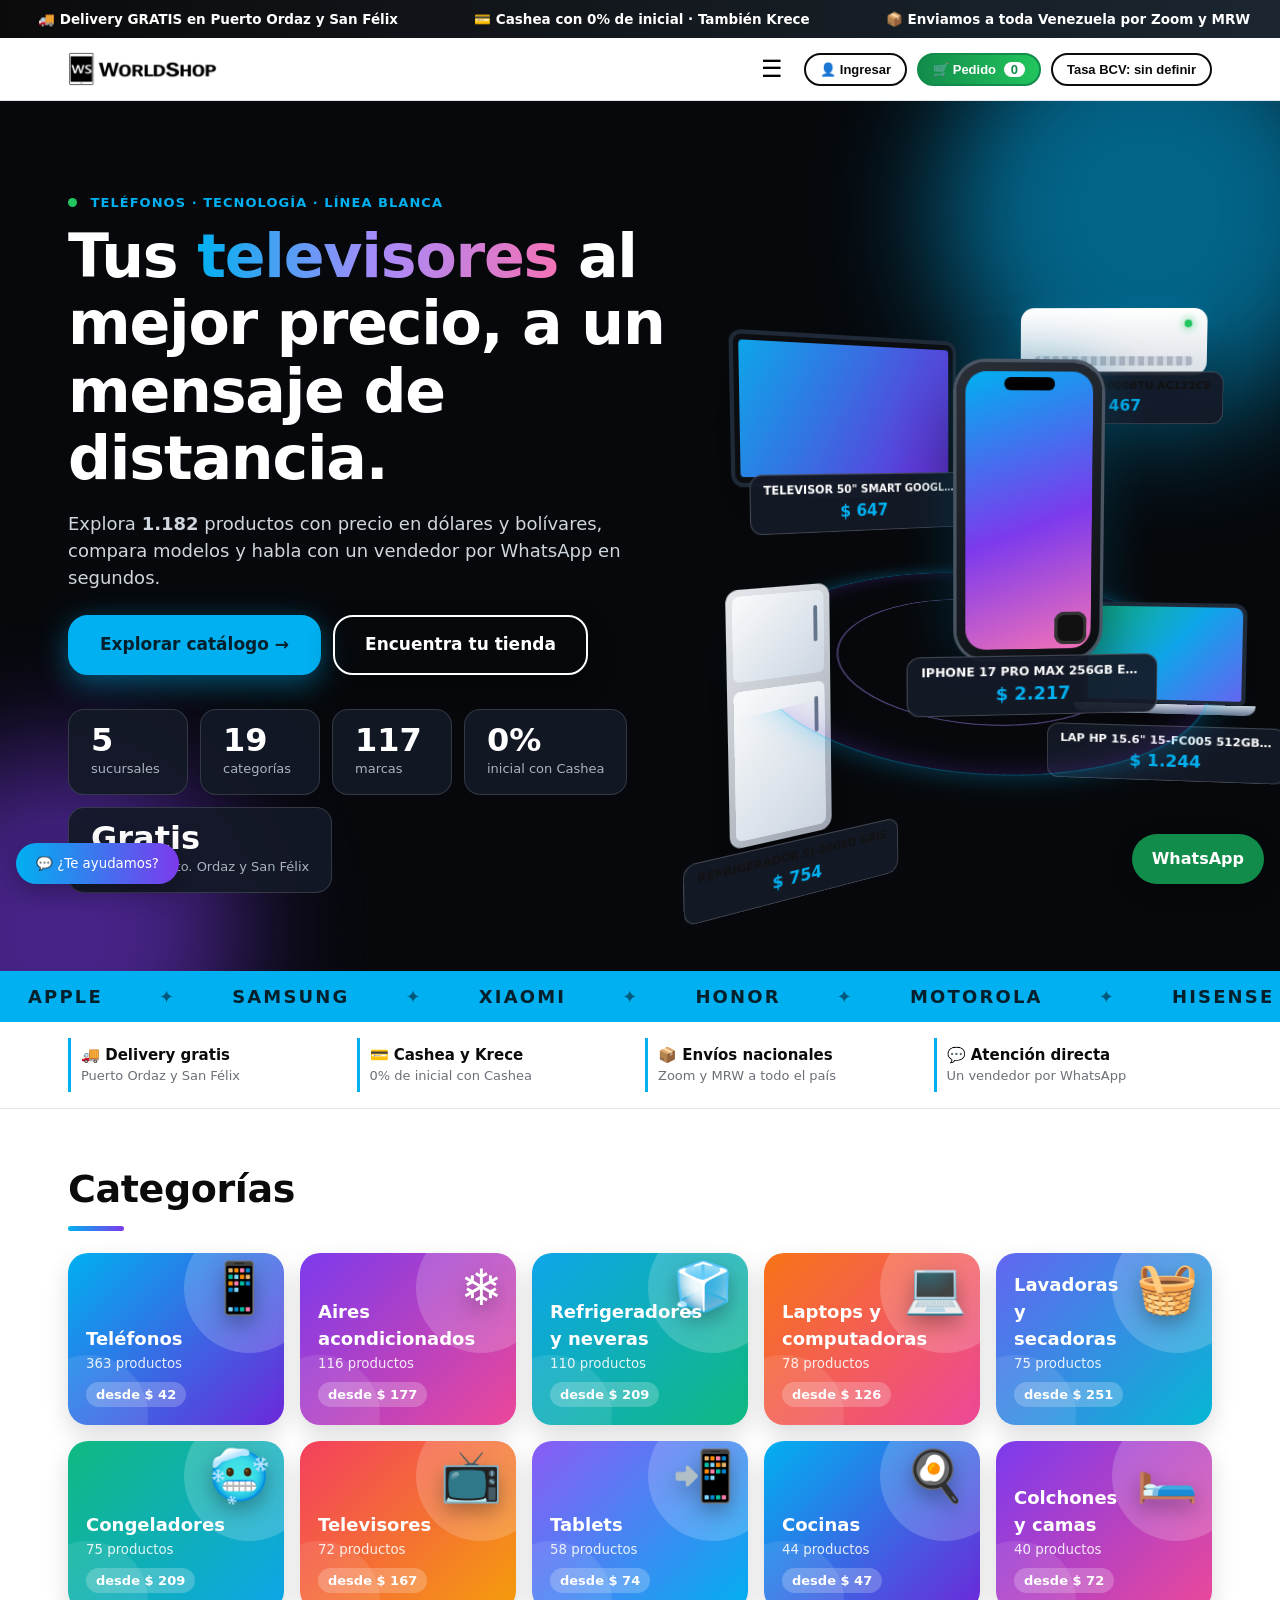
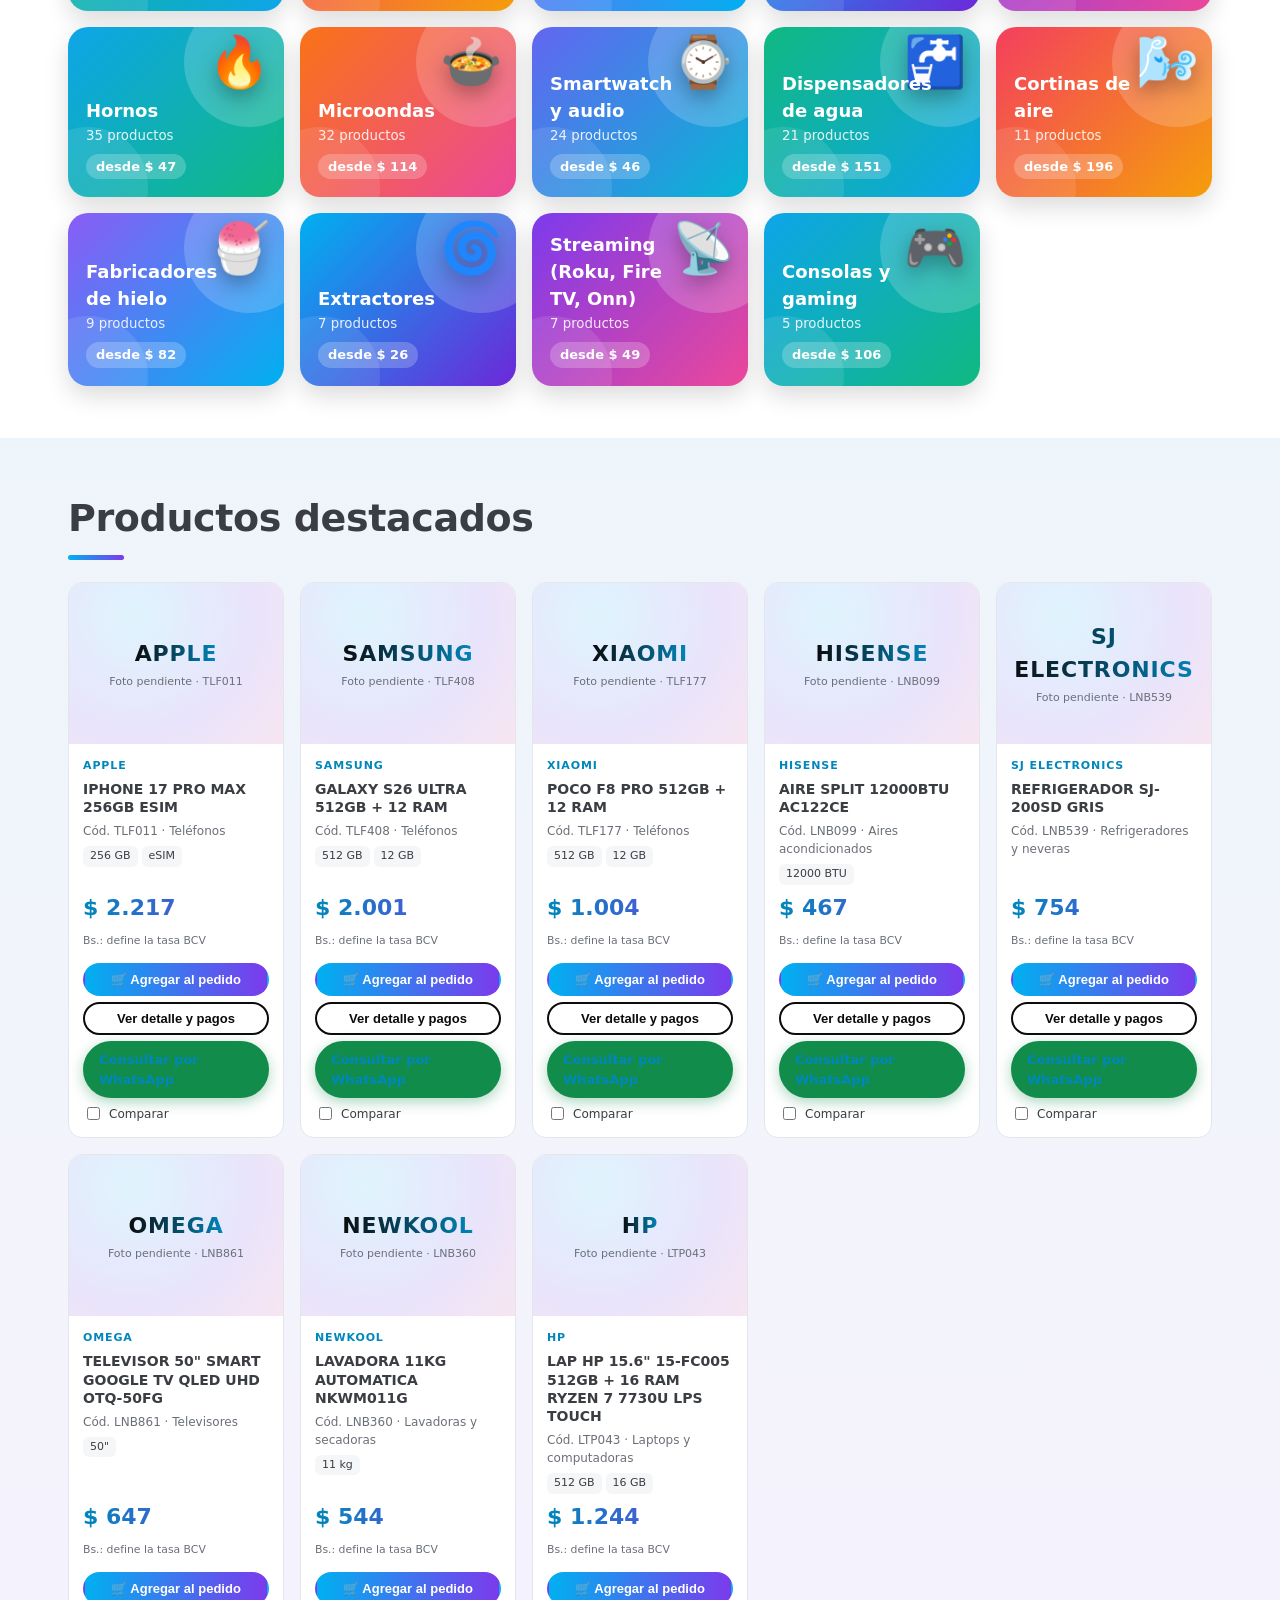
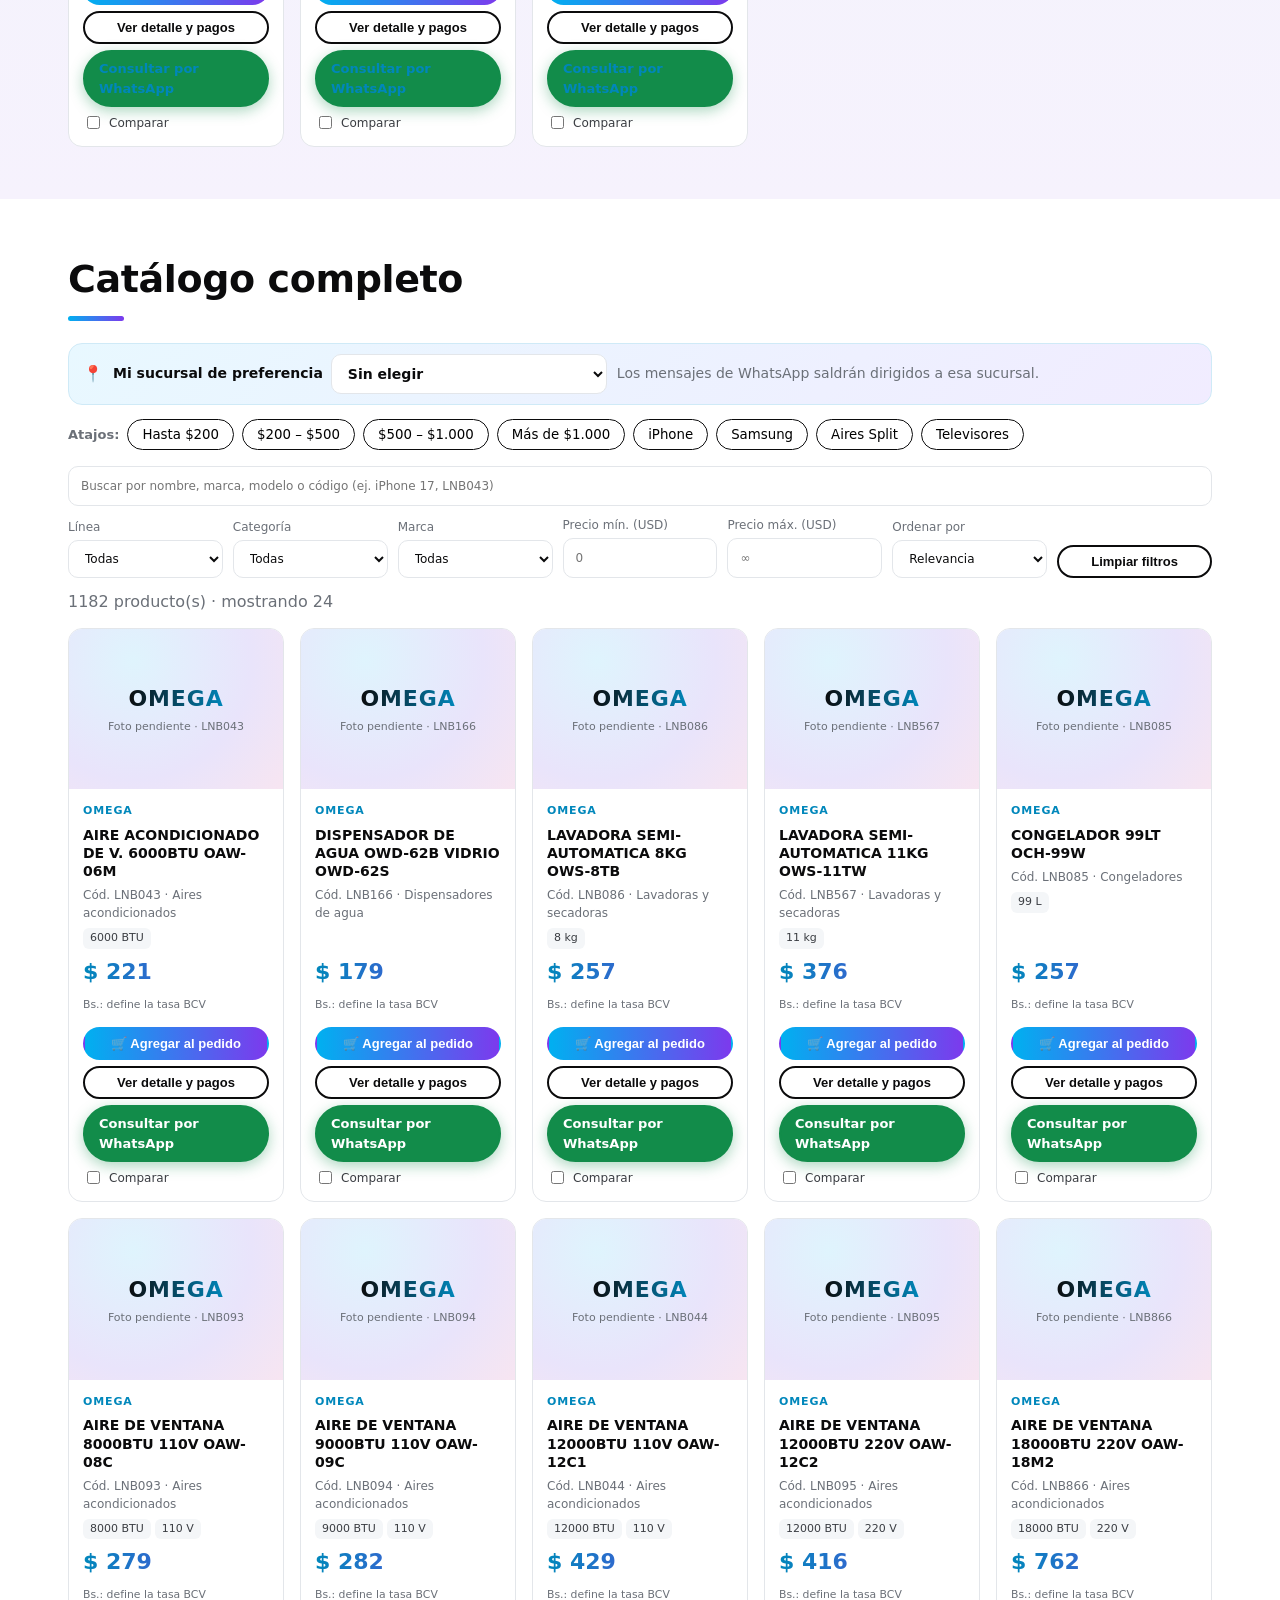
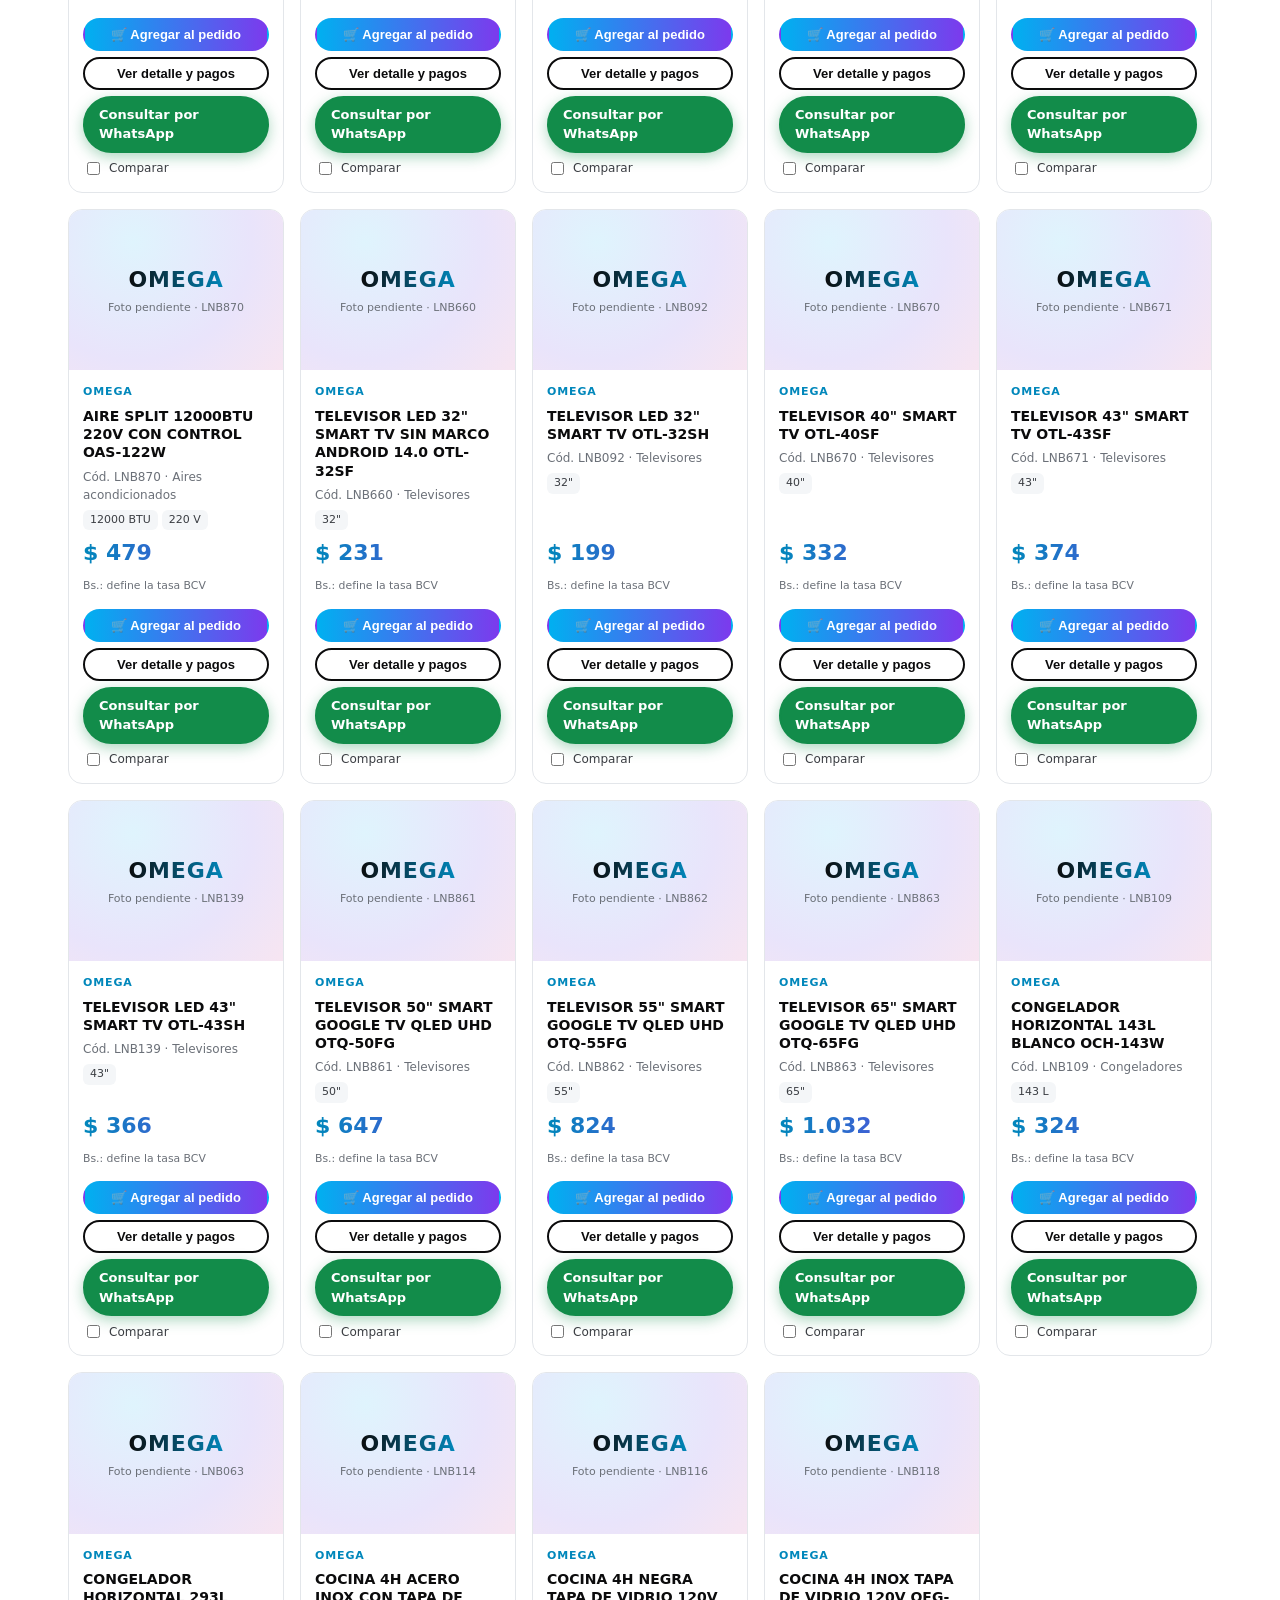
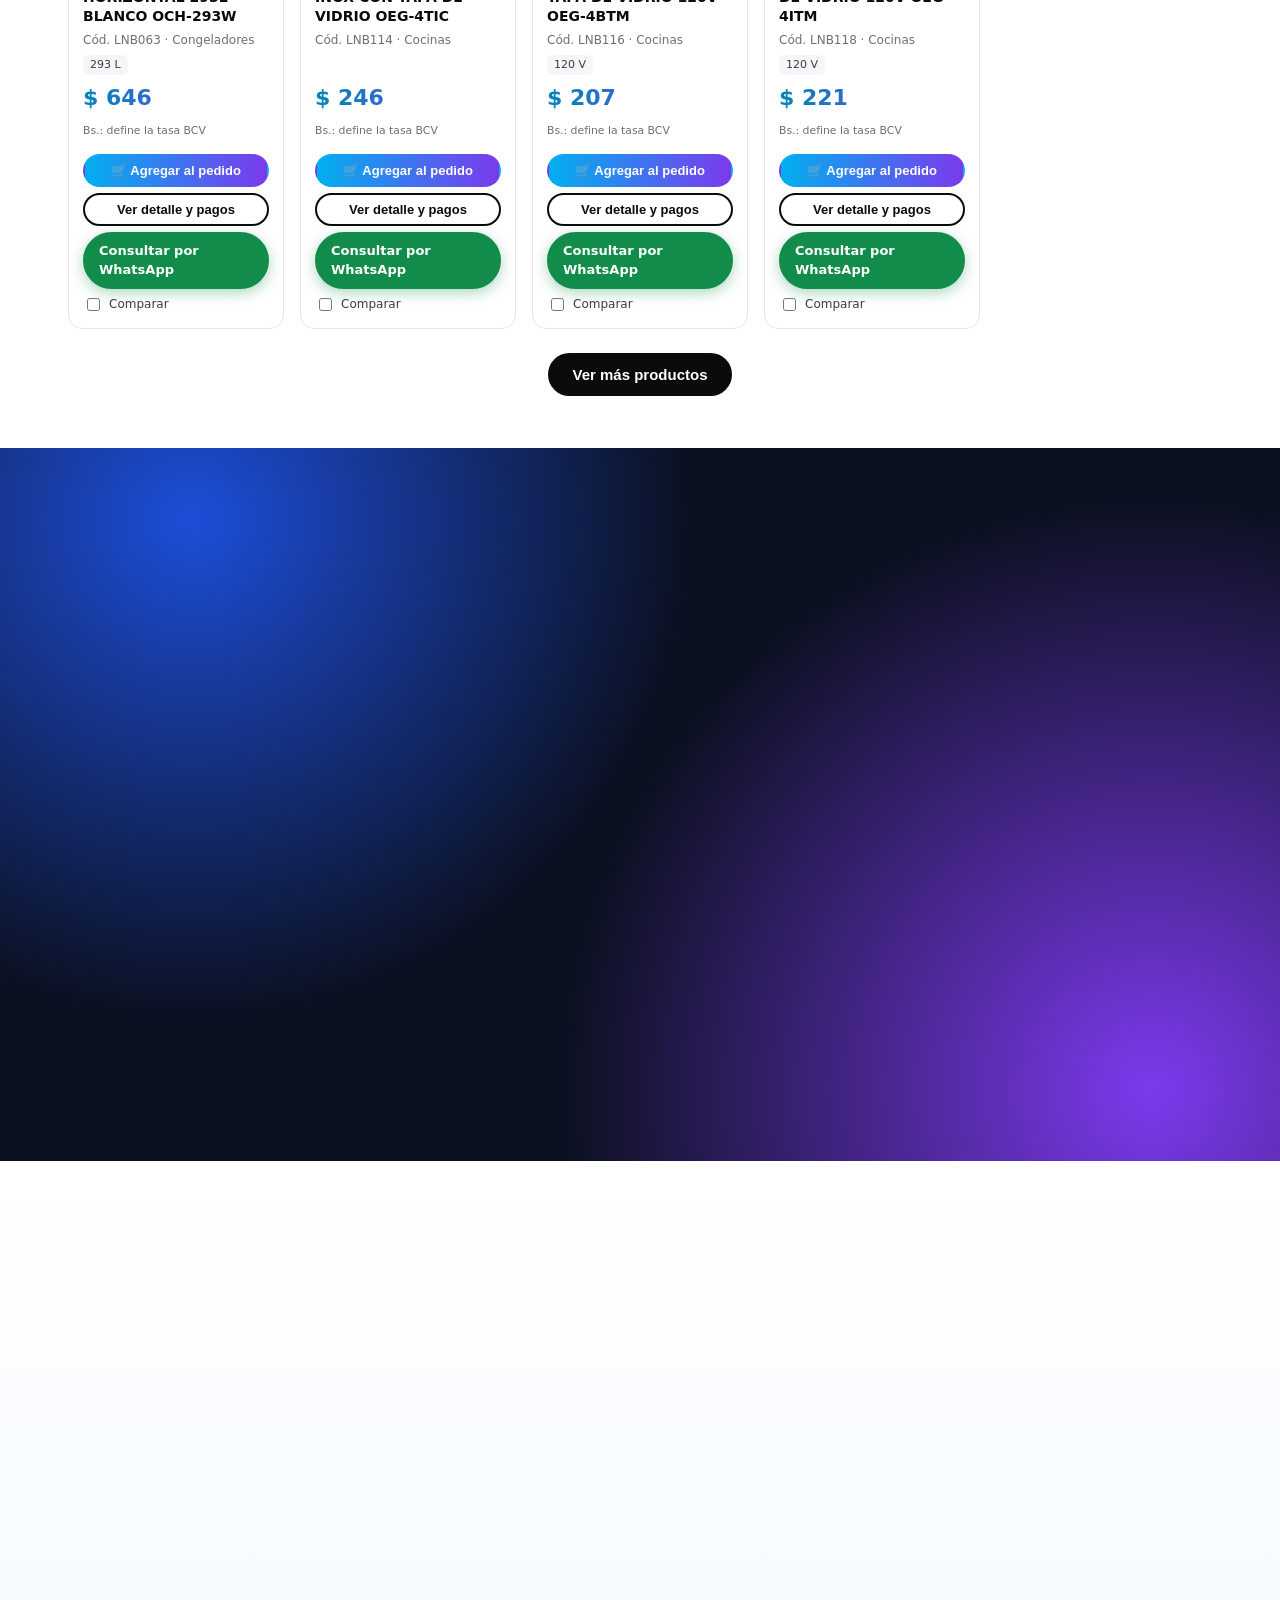
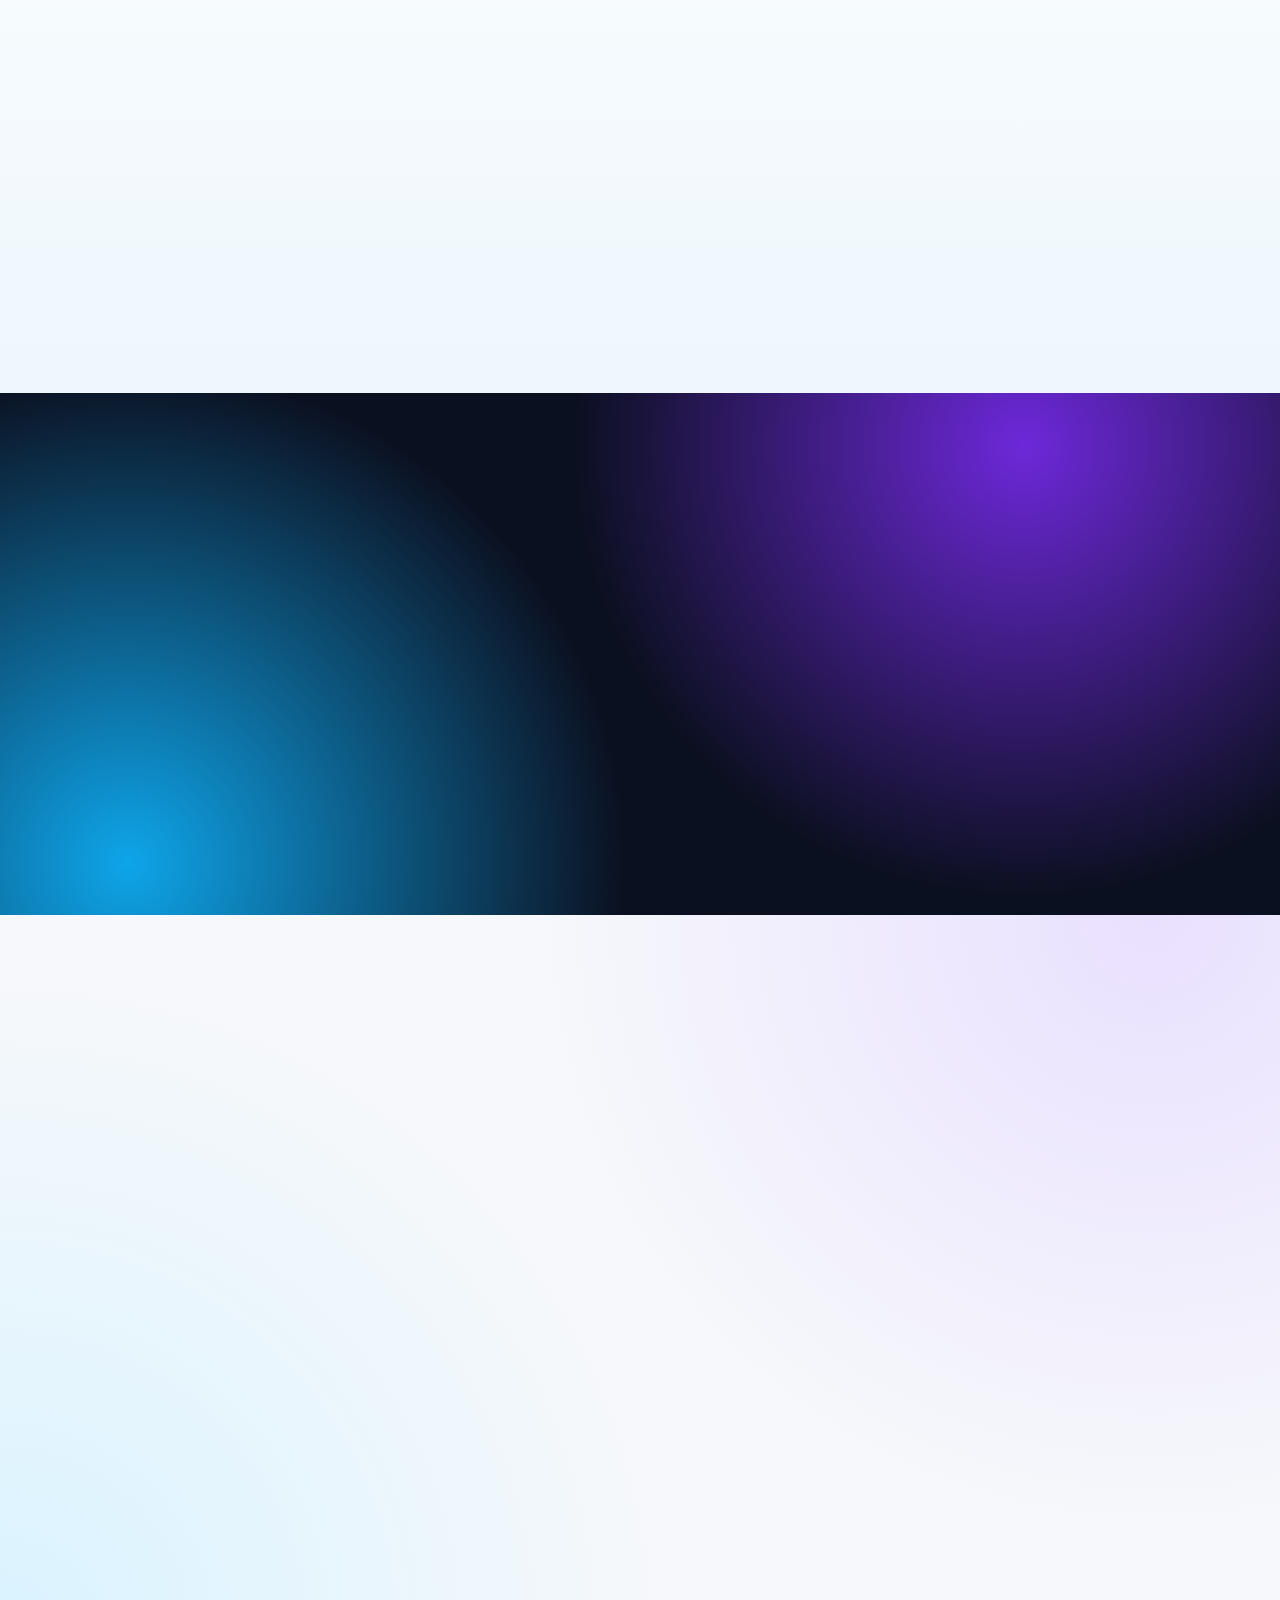
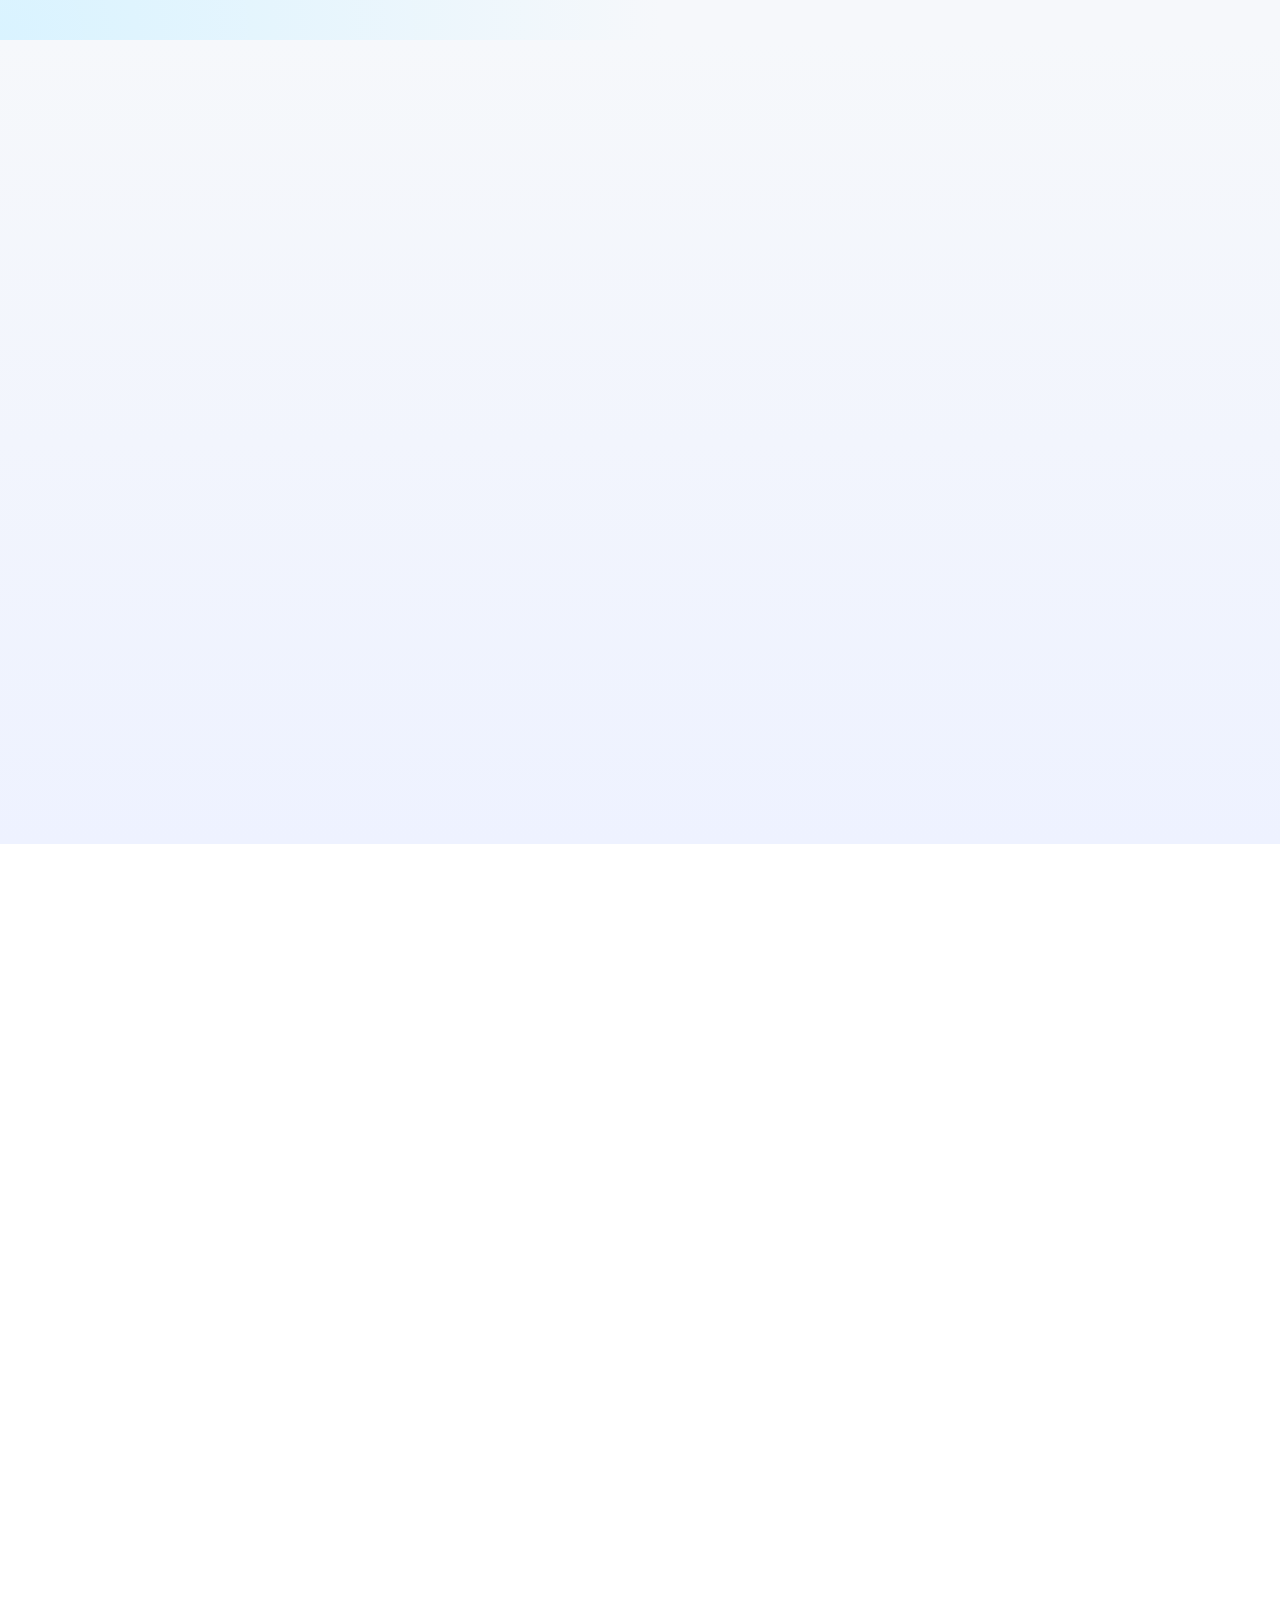
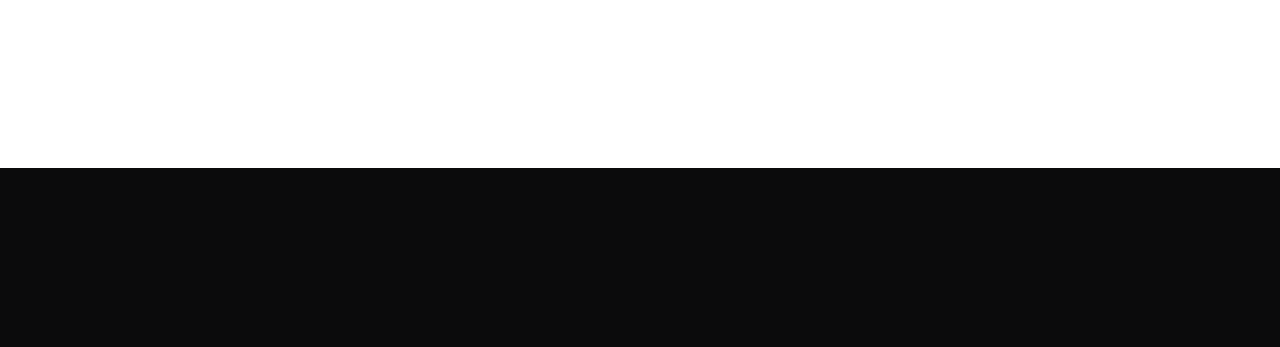
<file: ultimo word/index.html>
<!DOCTYPE html>
<html lang="es">
<head>
<meta charset="utf-8">
<meta name="viewport" content="width=device-width, initial-scale=1, viewport-fit=cover">
<meta name="theme-color" content="#0b0b0c">
<title>World Shop · Catálogo digital (propuesta)</title>
<meta name="description" content="Propuesta de catálogo digital para World Shop: teléfonos, tecnología y línea blanca con consulta directa por WhatsApp.">
<link rel="icon" type="image/png" href="assets/logo/favicon.png">
<link rel="apple-touch-icon" href="assets/logo/favicon.png">
<link rel="stylesheet" href="css/styles.css">
</head>
<body>
<div id="aviso" style="background:#fff3cd;color:#664d03;border:2px solid #ffda6a;padding:14px;font:16px/1.4 Arial,sans-serif;margin:0">
<b>La página se abrió incompleta.</b> Esto pasa cuando abres <code>index.html</code> dentro del ZIP o fuera de su carpeta. Solución: haz clic derecho en <code>world-shop.zip</code> → <b>Extraer todo…</b>, abre la carpeta extraída <code>world-shop</code> y entonces abre <code>index.html</code>. O abre directamente <b>World-Shop-TODO-EN-UNO.html</b>, que funciona solo.</div>
<a class="skip" href="#catalogo">Saltar al catálogo</a>
<div class="annc" role="region" aria-label="Avisos"><div class="annc-t" id="annc"><span>🚚 Delivery GRATIS en Puerto Ordaz y San Félix</span><span>💳 Cashea con 0% de inicial · También Krece</span><span>📦 Enviamos a toda Venezuela por Zoom y MRW</span><span>💬 Cotiza por WhatsApp en segundos</span></div></div>
<header class="hdr">
  <div class="wrap hdr-in">
    <a class="logo" href="#inicio" aria-label="World Shop, inicio"><img src="assets/logo/worldshop-logo-provisional.png" alt="World Shop" height="34"></a>
    <button class="burger" id="burger" aria-label="Abrir menú" aria-expanded="false" aria-controls="nav">☰</button>
    <nav id="nav" class="nav" aria-label="Principal">
      <a href="#categorias">Categorías</a><a href="#catalogo">Catálogo</a><a href="#promociones">Financiamiento</a>
      <a href="#envios">Envíos</a><a href="#pagos">Pagos</a><a href="#sucursales">Sucursales</a><a href="#faq">Ayuda</a><a href="#contacto">Contacto</a>
    </nav>
    <button class="btn ghost small userbtn" id="userBtn" aria-label="Mi cuenta">👤 <span class="cl">Ingresar</span></button>
    <button class="btn small cartbtn" id="cartBtn" aria-label="Ver mi pedido">🛒 <span class="cl">Pedido</span> <span id="cartN">0</span></button>
    <button class="btn ghost small" id="btnTasa">Tasa BCV: <span id="tasaLabel">sin definir</span></button>
  </div>
</header>

<main id="inicio">
<section class="hero">
  <div class="glow g1"></div><div class="glow g2"></div>
  <div class="wrap hero-in hero-grid"><div class="hero-txt">
    <p class="eyebrow"><span class="dot"></span> Teléfonos · Tecnología · Línea blanca</p>
    <h1>Tus <span class="rotw"><em id="rot">teléfonos</em></span> al mejor precio, a un mensaje de distancia.</h1>
    <p class="lead">Explora <strong id="totalProd">—</strong> productos con precio en dólares y bolívares, compara modelos y habla con un vendedor por WhatsApp en segundos.</p>
    <div class="hero-cta"><a class="btn big" href="#catalogo">Explorar catálogo →</a><a class="btn ghost big" href="#sucursales">Encuentra tu tienda</a></div>
    <ul class="stats"><li><b>5</b><span>sucursales</span></li><li><b id="stCat">19</b><span>categorías</span></li><li><b id="stMarca">—</b><span>marcas</span></li><li><b>0%</b><span>inicial con Cashea</span></li><li><b>Gratis</b><span>delivery en Pto. Ordaz y San Félix</span></li></ul></div>
    <div class="scene" id="scene" aria-label="Vista 3D de productos destacados">
      <div class="stage" id="stage">
        <div class="ring r1"></div><div class="ring r2"></div>
        <button class="dev phone" data-code="TLF011" aria-label="Ver iPhone"><i class="notch"></i><i class="scr"></i><i class="cam"></i><span class="tag"></span></button>
        <button class="dev tv" data-code="LNB861" aria-label="Ver televisor"><i class="scr"></i><i class="stand"></i><span class="tag"></span></button>
        <button class="dev ac" data-code="LNB099" aria-label="Ver aire acondicionado"><i class="vent"></i><i class="led"></i><span class="tag"></span></button>
        <button class="dev fridge" data-code="LNB539" aria-label="Ver refrigerador"><i class="door a"></i><i class="door b"></i><span class="tag"></span></button>
        <button class="dev lap" data-code="LTP043" aria-label="Ver laptop"><i class="scr"></i><i class="base"></i><span class="tag"></span></button>
        <i class="pt p1"></i><i class="pt p2"></i><i class="pt p3"></i><i class="pt p4"></i><i class="pt p5"></i><i class="pt p6"></i>
      </div>
    </div>
  
</div>
</section>
<div class="marquee" aria-hidden="true"><div id="marq"></div></div>

<section class="benef"><div class="wrap benef-in">
  <div><b>🚚 Delivery gratis</b><span>Puerto Ordaz y San Félix</span></div>
  <div><b>💳 Cashea y Krece</b><span>0% de inicial con Cashea</span></div>
  <div><b>📦 Envíos nacionales</b><span>Zoom y MRW a todo el país</span></div>
  <div><b>💬 Atención directa</b><span>Un vendedor por WhatsApp</span></div>
</div></section>

<section id="categorias" class="sec"><div class="wrap">
  <h2>Categorías</h2>
  <div class="cats" id="cats"></div>
</div></section>

<section class="sec alt"><div class="wrap">
  <h2>Productos destacados</h2>
  <div class="grid" id="destacados"></div>
</div></section>

<section id="catalogo" class="sec"><div class="wrap">
  <h2>Catálogo completo</h2>
  <div class="misuc">📍 <label>Mi sucursal de preferencia <select id="miSuc"><option value="">Sin elegir</option></select></label><span class="muted">Los mensajes de WhatsApp saldrán dirigidos a esa sucursal.</span></div>
  <div class="quick" id="quick" aria-label="Atajos de precio">
    <span>Atajos:</span><button type="button" data-p="0-200">Hasta $200</button><button type="button" data-p="200-500">$200 – $500</button><button type="button" data-p="500-1000">$500 – $1.000</button><button type="button" data-p="1000-">Más de $1.000</button><button type="button" data-q="iphone">iPhone</button><button type="button" data-q="samsung">Samsung</button><button type="button" data-q="aire split">Aires Split</button><button type="button" data-q="televisor">Televisores</button>
  </div>
  <form class="filters" id="filtros" role="search" onsubmit="return false">
    <label class="f-search"><span class="sr">Buscar</span><input id="q" type="search" placeholder="Buscar por nombre, marca, modelo o código (ej. iPhone 17, LNB043)" autocomplete="off"></label>
    <label><span>Línea</span><select id="fLinea"><option value="">Todas</option></select></label>
    <label><span>Categoría</span><select id="fCat"><option value="">Todas</option></select></label>
    <label><span>Marca</span><select id="fMarca"><option value="">Todas</option></select></label>
    <label><span>Precio mín. (USD)</span><input id="pMin" type="number" min="0" inputmode="numeric" placeholder="0"></label>
    <label><span>Precio máx. (USD)</span><input id="pMax" type="number" min="0" inputmode="numeric" placeholder="∞"></label>
    <label><span>Ordenar por</span>
      <select id="orden"><option value="rel">Relevancia</option><option value="asc">Precio: menor a mayor</option><option value="desc">Precio: mayor a menor</option><option value="nombre">Nombre</option><option value="marca">Marca</option></select></label>
    <button type="button" class="btn ghost small" id="limpiar">Limpiar filtros</button>
  </form>
  <p class="count" id="contador" aria-live="polite"></p>
  <div class="grid" id="grid"></div>
  <div class="more"><button class="btn" id="mas">Ver más productos</button></div>
</div></section>

<section id="promociones" class="sec fin-sec"><div class="wrap">
  <div class="fin-head"><h2>Financiamiento</h2><span class="stk s1">0% INICIAL</span><span class="stk s2">¡Estrena hoy!</span></div>
  <div class="fin-grid">
    <article class="cashea">
      <span class="badge">💳 Cashea</span><h3>Llévatelo hoy y paga en cuotas</h3>
      <p class="muted-w">Elige tu nivel y mira en cuántas cuotas puedes pagar, con 0% de inicial.</p>
      <div class="lvls" id="lvls" role="tablist"></div>
      <div class="lvl-out" id="lvlOut" aria-live="polite"></div>
    </article>
    <article class="krece"><span class="stk s3">¡También!</span><span class="badge">✨ Krece</span><h3>Financia con Krece</h3>
      <p>Trabajamos Krece con sus normas habituales. Pregunta y te ayudamos a tramitarlo.</p>
      <a class="btn small wa" target="_blank" rel="noopener" id="waKrece">Consultar Krece</a></article>
    <article class="how"><h3>Compra en 4 pasos</h3>
      <ol><li><b>1</b> Elige tu equipo en el catálogo</li><li><b>2</b> Escríbenos por WhatsApp</li><li><b>3</b> Te asesoramos con Cashea o Krece</li><li><b>4</b> Recíbelo: delivery gratis en Pto. Ordaz y San Félix 🚚</li></ol>
      <a class="btn small" href="#catalogo">Elegir mi equipo →</a></article>
  </div>
  <p class="muted">Sujeto a aprobación y condiciones de cada plataforma. Disponibilidad de productos para financiar: por confirmar en tienda.</p>
</div></section>

<section id="envios" class="sec env"><div class="wrap">
  <h2>Delivery y envíos</h2>
  <div class="env-grid">
    <article class="e-card e-local">
      <span class="stk s1">¡GRATIS!</span>
      <div class="truck3d" aria-hidden="true"><span>🚚</span></div>
      <span class="badge">📍 Puerto Ordaz y San Félix</span>
      <h3>Delivery sin ningún costo</h3>
      <p>Te llevamos tu compra a cualquier parte de Puerto Ordaz o San Félix.</p>
      <div class="road" aria-hidden="true"></div>
    </article>
    <article class="e-card e-nac">
      <span class="badge">🇻🇪 Todo el país</span>
      <h3>Enviamos a cualquier parte de Venezuela</h3>
      <p>Mandamos cualquier producto mediante nuestros transportes aliados:</p>
      <div class="carriers"><b>ZOOM</b><b>MRW</b></div>
      <svg class="route" viewBox="0 0 520 190" role="img" aria-label="Esquema de envíos desde World Shop a todo el país">
        <defs><linearGradient id="rg" x1="0" x2="1"><stop offset="0" stop-color="#00b0f0"/><stop offset="1" stop-color="#a78bfa"/></linearGradient></defs>
        <path id="r1" d="M70 95 C 150 10, 250 10, 330 40" fill="none" stroke="url(#rg)" stroke-width="3" stroke-dasharray="7 8" class="dash"/>
        <path id="r2" d="M70 95 C 160 95, 300 110, 440 95" fill="none" stroke="url(#rg)" stroke-width="3" stroke-dasharray="7 8" class="dash"/>
        <path id="r3" d="M70 95 C 150 180, 270 190, 360 150" fill="none" stroke="url(#rg)" stroke-width="3" stroke-dasharray="7 8" class="dash"/>
        <g class="pin home"><circle cx="70" cy="95" r="16"/><circle cx="70" cy="95" r="16" class="pulse"/><text x="70" y="100" text-anchor="middle">WS</text></g>
        <g class="pin"><circle cx="330" cy="40" r="9"/><text x="345" y="36">Tu ciudad</text></g>
        <g class="pin"><circle cx="440" cy="95" r="9"/><text x="388" y="125">Tu pueblo</text></g>
        <g class="pin"><circle cx="360" cy="150" r="9"/><text x="375" y="165">Cualquier lugar</text></g>
        <text font-size="22"><animateMotion dur="5s" repeatCount="indefinite"><mpath href="#r1"/></animateMotion>📦</text>
        <text font-size="22"><animateMotion dur="6s" repeatCount="indefinite" begin="1s"><mpath href="#r2"/></animateMotion>📦</text>
        <text font-size="22"><animateMotion dur="5.5s" repeatCount="indefinite" begin="2s"><mpath href="#r3"/></animateMotion>📦</text>
      </svg>
      <a class="btn small wa" target="_blank" rel="noopener" id="waEnvio">Consultar envío</a>
    </article>
  </div>
  <ol class="steps">
    <li><i>🛒</i><b>Eliges</b><span>tu producto</span></li>
    <li><i>💬</i><b>Confirmas</b><span>por WhatsApp</span></li>
    <li><i>📦</i><b>Lo preparamos</b><span>y lo despachamos</span></li>
    <li><i>🏠</i><b>Lo recibes</b><span>donde estés</span></li>
  </ol>
</div></section>

<section id="pagos" class="sec pay-sec"><div class="wrap">
  <h2>Métodos de pago</h2>
  <div class="pay-grid">
    <div class="cc-wrap" aria-hidden="true"><div class="cc"><div class="cc-top"><span class="cc-logo">WS</span><span>WORLD SHOP</span></div><div class="cc-chip"></div><div class="cc-txt">PAGA COMO PREFIERAS</div><div class="cc-sub">Dólares · USDT · PayPal · Zelle · Bs.</div></div><div class="cc cc2"></div></div>
    <div class="paycards" id="paycards"></div>
  </div>
  <p class="muted">Toca o pasa el cursor sobre cada método. El equivalente en bolívares se calcula con la tasa BCV configurada y puede cambiar. Las condiciones por método se confirman con el vendedor.</p>
</div></section>

<section id="sucursales" class="sec suc-sec"><div class="wrap">
  <h2>Nuestras sucursales</h2>
  <p class="suc-lead"><b id="sucN">5</b> tiendas para atenderte. Elige una, mira cómo llegar y cotiza directamente con ella.</p>
  <div class="suc-grid">
    <div class="suc-list" id="sucList" role="tablist" aria-label="Sucursales"></div>
    <div class="suc-stage">
      <div class="shop-wrap" aria-hidden="true"><div class="shop3d" id="shop3d">
        <div class="sh-face sh-front">
          <div class="sh-sign"><b>WORLD SHOP</b><span id="shNum">01</span></div>
          <div class="sh-awn"></div>
          <div class="sh-win"><i>📱</i><i>📺</i><i>💻</i><i>🧊</i></div>
          <div class="sh-door"><u></u></div>
          <div class="sh-open">ABIERTO PARA TI</div>
        </div>
        <div class="sh-face sh-side"></div><div class="sh-face sh-top"></div>
      </div><div class="sh-ground"></div></div>
      <div class="suc-info" id="sucInfo" aria-live="polite"></div>
    </div>
  </div>
  <p class="muted">Todas las sucursales atienden de lunes a sábado, de 8:30 AM a 8:00 PM. Las direcciones exactas se completarán con la información oficial de cada tienda.</p>
</div></section>

<section id="faq" class="sec faq-sec"><div class="wrap">
  <div class="sec-head"><div><h2>Preguntas frecuentes</h2><p class="sub">Resuelve tus dudas en segundos.</p></div>
    <label class="faq-q"><span class="sr">Buscar en preguntas frecuentes</span><span aria-hidden="true">🔎</span><input id="faqQ" type="search" placeholder="Busca tu duda (ej. envío, Cashea, horario)" autocomplete="off"></label></div>
  <div class="faq-chips" id="faqChips" role="group" aria-label="Temas">
    <button type="button" class="on" data-c="">Todas</button><button type="button" data-c="compras">🛒 Compras</button><button type="button" data-c="envios">🚚 Envíos</button><button type="button" data-c="pagos">💳 Pagos y financiamiento</button><button type="button" data-c="tiendas">📍 Tiendas</button>
  </div>
  <div class="faq" id="faqList">
    <details data-c="envios"><summary><i>🚚</i>¿Tienen delivery?</summary><p>Sí. Delivery sin costo a cualquier parte de Puerto Ordaz y San Félix.</p></details>
    <details data-c="envios"><summary><i>📦</i>¿Envían a otras ciudades?</summary><p>Sí, enviamos cualquier producto a cualquier parte de Venezuela mediante Zoom y MRW.</p></details>
    <details data-c="pagos"><summary><i>💳</i>¿Cómo funciona el financiamiento?</summary><p>Con Cashea tienes 0% de inicial para niveles 3, 4, 5 y 6: nivel 3 y 4 en 6 cuotas, nivel 5 en 9 cuotas y nivel 6 en 12 cuotas. También trabajamos Krece con sus normas habituales.</p></details>
    <details data-c="pagos"><summary><i>💵</i>¿Qué métodos de pago aceptan?</summary><p>Dólares físicos, USDT, PayPal, Zelle y bolívares a tasa BCV. Las condiciones por método se confirman con el vendedor.</p></details>
    <details data-c="pagos"><summary><i>🏷️</i>¿Los precios están en dólares?</summary><p>Sí, los precios de lista están en dólares. El equivalente en bolívares se calcula con la tasa BCV vigente y puede cambiar.</p></details>
    <details data-c="tiendas"><summary><i>🕒</i>¿Cuál es el horario de atención?</summary><p>Todas nuestras sucursales atienden de lunes a sábado, de 8:30 AM a 8:00 PM.</p></details>
    <details data-c="tiendas"><summary><i>📍</i>¿Cuántas sucursales tienen y dónde?</summary><p>Tenemos 5: C.C. Alta Vista I, C.C. Alta Vista II, C.C. Babilonia Mall Center, San Félix (entrada Calle Páez) y C.C. Orinokia Mall.</p></details>
    <details data-c="compras"><summary><i>✅</i>¿Cómo sé si hay disponibilidad?</summary><p>Pulsa "Consultar por WhatsApp" en el producto y un vendedor te confirma disponibilidad y condiciones.</p></details>
    <details data-c="compras"><summary><i>🛒</i>¿Puedo armar un pedido desde la página?</summary><p>Sí. Agrega los productos a tu pedido y envíalo completo por WhatsApp. Para enviarlo necesitas iniciar sesión o crear tu cuenta de cliente; para consultar un producto no hace falta.</p></details>
    <details data-c="compras"><summary><i>⚖️</i>¿Puedo comparar productos?</summary><p>Sí, marca "Comparar" en hasta 3 productos y pulsa el botón Comparar para ver sus especificaciones y precios lado a lado.</p></details>
  </div>
  <p class="faq-none" id="faqNone" hidden>No encontramos esa pregunta. Escríbenos y te respondemos por WhatsApp 👇</p>
  <div class="faq-cta"><span>¿No encontraste tu respuesta?</span><a class="btn wa" target="_blank" rel="noopener" id="waFaq">Preguntar por WhatsApp</a></div>
</div></section>

<section id="contacto" class="sec att-sec"><div class="wrap">
  <h2>Atención al cliente</h2>
  <div class="att-top">
    <div class="att-hero"><span class="open-pill" id="openPill">…</span><h3>Estamos para ayudarte</h3><p>Atención de lunes a sábado, de 8:30 AM a 8:00 PM, en todas nuestras sucursales y por WhatsApp.</p></div>
    <div class="att-ch">
      <a class="ch c1" target="_blank" rel="noopener" id="chWa"><i>💬</i><b>WhatsApp</b><span>Respuesta directa de un vendedor</span></a>
      <button type="button" class="ch c2" id="chBot"><i>🤖</i><b>Asistente</b><span>Respuestas al instante</span></button>
      <a class="ch c3" href="#sucursales"><i>📍</i><b>Visítanos</b><span>5 sucursales</span></a>
      <button type="button" class="ch c4" id="chCart"><i>🛒</i><b>Mi pedido</b><span>Envía tu lista completa</span></button>
    </div>
  </div>
  <div class="att-body">
    <form id="formContacto" class="cform" novalidate>
      <h3>Escríbenos</h3>
      <p class="muted" style="margin:0">Elige el tema y te abrimos WhatsApp con tu mensaje listo.</p>
      <div class="topics" id="topics" role="group" aria-label="Tema de la consulta">
        <button type="button" class="on" data-t="Cotizar un producto">💰 Cotizar</button><button type="button" data-t="Financiamiento (Cashea / Krece)">💳 Financiamiento</button><button type="button" data-t="Delivery y envíos">🚚 Envíos</button><button type="button" data-t="Métodos de pago">💵 Pagos</button><button type="button" data-t="Otra consulta">✨ Otro</button>
      </div>
      <div class="two"><label class="fld">Tu nombre<input name="nombre" required autocomplete="name"></label>
      <label class="fld">Sucursal de interés<select name="sucursal" id="selSuc"></select></label></div>
      <label class="fld">¿En qué te ayudamos?<textarea name="mensaje" id="msgC" rows="4" maxlength="500" required placeholder="Ej. Quiero un aire split de 12.000 BTU, ¿qué opciones tienen?"></textarea><small class="cnt2"><span id="msgN">0</span>/500</small></label>
      <em class="err" id="e_cf"></em>
      <button class="btn wa big" type="submit">💬 Enviar por WhatsApp</button>
    </form>
    <aside class="att-side">
      <div class="side-card"><h4>🕒 Horario</h4><p><b>Lunes a sábado</b><br>8:30 AM – 8:00 PM</p><p class="muted">Domingos cerrado.</p></div>
      <div class="side-card"><h4>📞 Teléfonos de las listas</h4><div class="tels" id="telefonos"></div><p class="muted">Por confirmar cuáles son WhatsApp y a qué sucursal pertenece cada uno.</p></div>
      <div class="side-card"><h4>🚚 Delivery gratis</h4><p>En Puerto Ordaz y San Félix. Envíos a todo el país por Zoom y MRW.</p></div>
    </aside>
  </div>
</div></section>

<footer class="ftr"><div class="wrap">
  <img src="assets/logo/worldshop-logo-provisional.png" alt="World Shop" height="28" class="ftr-logo">
  <p>Propuesta de diseño de catálogo digital para World Shop. Precios y disponibilidad sujetos a confirmación en tienda.</p>
  <p class="muted">Redes sociales oficiales: por verificar.</p>
</div></footer>

<div class="chat" id="chat"><button class="chat-btn" id="chatBtn" aria-expanded="false" aria-controls="chatBox"><span>💬</span> ¿Te ayudamos?</button>
  <div class="chat-box" id="chatBox" hidden><div class="chat-h"><b>Asistente World Shop</b><button id="chatX" aria-label="Cerrar">✕</button></div>
    <div class="chat-b" id="chatMsgs"></div><div class="chat-o" id="chatOpts"></div></div></div>
<a class="wa-float" id="waFloat" target="_blank" rel="noopener" aria-label="Consultar por WhatsApp">WhatsApp</a>

<div class="bar" id="compBar" hidden><span id="compTxt"></span><button class="btn small" id="compVer">Comparar</button><button class="btn ghost small" id="compClr">Vaciar</button></div>

<dialog id="dlg"><div class="dlg-in"><button class="x" id="dlgX" aria-label="Cerrar">✕</button><div id="dlgBody"></div></div></dialog>
<dialog id="dlgAuth"><div class="dlg-in"><button class="x" id="authX" aria-label="Cerrar">✕</button><div id="authBody"></div></div></dialog>
<dialog id="dlgCart"><div class="dlg-in"><button class="x" data-closec aria-label="Cerrar">✕</button>
  <h3>🛒 Mi pedido</h3><div id="cartBody"></div></div></dialog>
<div class="toast" id="toast" role="status" aria-live="polite" hidden></div>
<dialog id="dlgTasa"><div class="dlg-in"><button class="x" data-close aria-label="Cerrar">✕</button>
  <h3>Tasa BCV</h3><p class="muted">Introduce la tasa oficial vigente (Bs. por USD). No se incluye una tasa por defecto para no mostrar datos desactualizados.</p>
  <label>Bs. por USD<input id="tasaIn" type="number" step="0.01" min="0" inputmode="decimal"></label>
  <label>Fecha de la tasa<input id="tasaFecha" type="date"></label>
  <div class="row"><button class="btn" id="tasaOk">Guardar</button><button class="btn ghost" id="tasaBorrar">Quitar tasa</button></div></div></dialog>

<script src="js/products.js" defer></script>
<script src="js/images.js" defer></script>
<script src="js/script.js" defer></script>
<script src="js/auth.js" defer></script>
<script>addEventListener("DOMContentLoaded",function(){if(!window.PRODUCTOS){document.getElementById("aviso").style.display="block";}});</script>
</body>
</html>
</file>
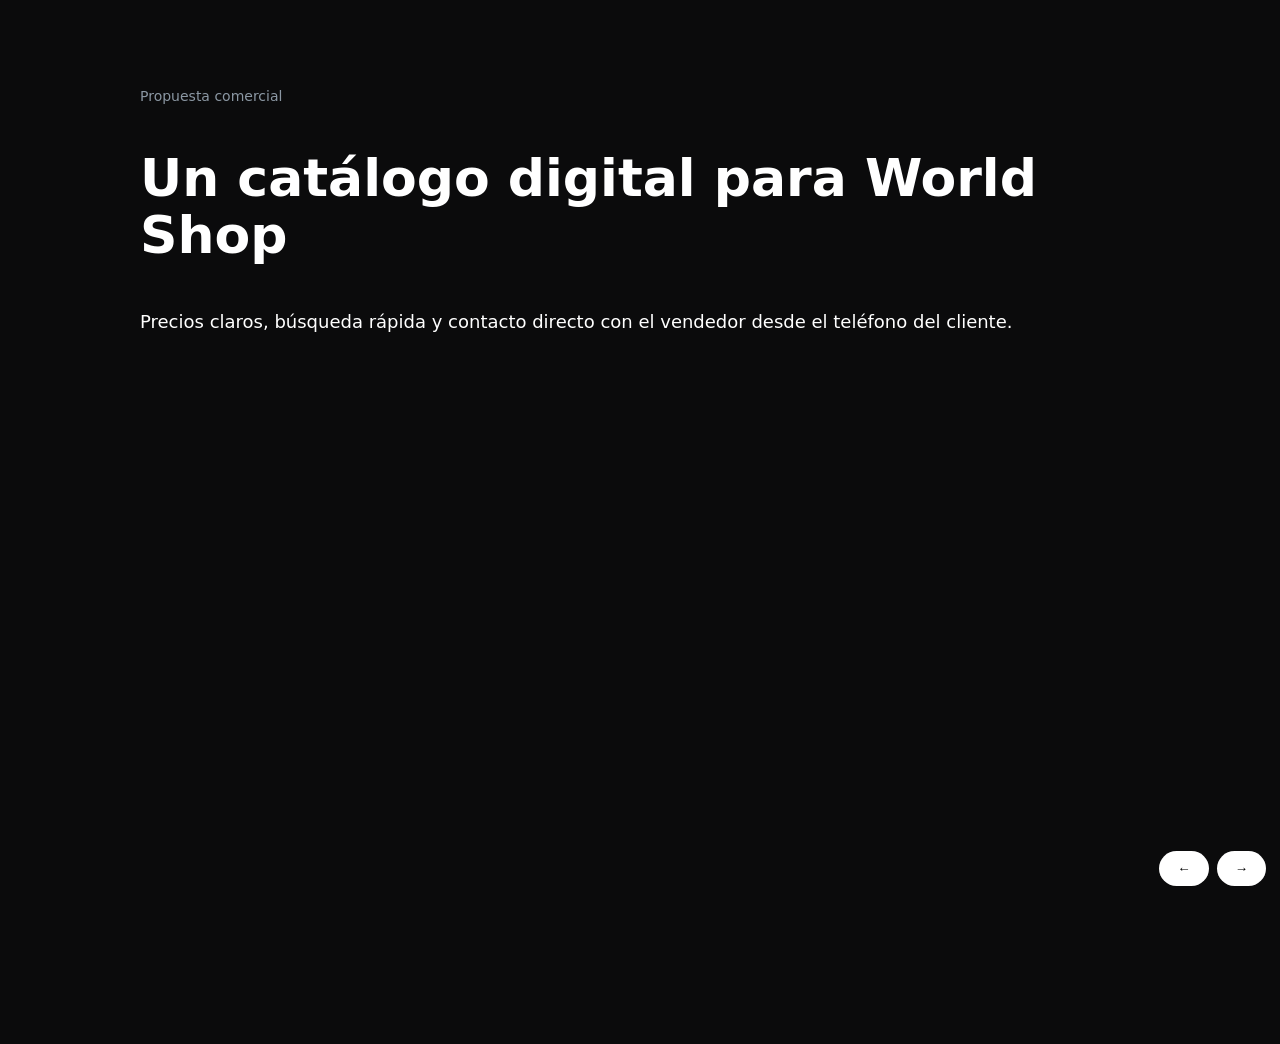
<file: propuesta.html>
<!DOCTYPE html><html lang="es"><head><meta charset="utf-8"><meta name="viewport" content="width=device-width,initial-scale=1"><title>Propuesta · Catálogo digital World Shop</title>
<style>body{margin:0;font:18px/1.5 system-ui,sans-serif;background:#0b0b0c;color:#fff}section{min-height:100vh;display:none;padding:8vh 8vw;max-width:1000px;margin:auto}section.on{display:block}
h1{font-size:clamp(30px,5vw,52px);line-height:1.1}h2{font-size:clamp(26px,4vw,40px);color:#00b0f0}li{margin:.5em 0}.n{color:#8b97a3;font-size:14px}nav{position:fixed;bottom:14px;right:14px;display:flex;gap:8px}button{background:#fff;border:0;border-radius:99px;padding:10px 18px;font-weight:700;cursor:pointer}.w{color:#fbbf24}</style></head><body>
<section class="on"><p class="n">Propuesta comercial</p><h1>Un catálogo digital para World Shop</h1><p>Precios claros, búsqueda rápida y contacto directo con el vendedor desde el teléfono del cliente.</p></section>
<section><h2>El problema</h2><ul><li>Las listas de precios circulan en PDF: difíciles de buscar y de comparar en el móvil.</li><li>El cliente debe preguntar producto por producto para saber precio y disponibilidad.</li><li>Los precios en bolívares dependen de la tasa del día.</li></ul></section>
<section><h2>La solución</h2><ul><li><b>1.182 productos</b> de las listas del 06 y 07-11-2026, organizados en 19 categorías.</li><li>Buscador por nombre, marca, modelo o código; filtros por categoría, marca y precio; orden por precio.</li><li>Precio en USD y equivalente en Bs. según la tasa BCV configurada.</li><li>Delivery sin costo en Puerto Ordaz y San Félix, y envíos a todo el país por Zoom y MRW.</li><li>Financiamiento visible: Cashea con 0% de inicial (niveles 3 a 6, hasta 12 cuotas) y Krece.</li><li>Botón de WhatsApp en cada producto con el mensaje ya escrito (producto, código, precio).</li><li>Comparador de hasta 3 productos y vista de detalle.</li></ul></section>
<section><h2>Para el cliente</h2><ul><li>Encuentra el equipo en segundos y compara opciones.</li><li>Ve las sucursales y contacta sin llamar a ciegas.</li><li>Funciona en Android, iPhone, tablet y computadora.</li></ul></section>
<section><h2>Para World Shop</h2><ul><li>Consultas más completas: el vendedor recibe producto y precio desde el primer mensaje.</li><li>Actualización simple: se edita un archivo de datos cuando cambia la lista.</li><li>Base para promociones, financiamiento y fotos oficiales.</li></ul><p class="n">No se prometen cifras de ventas: el valor es mejorar la consulta y la presentación del catálogo.</p></section>
<section><h2 class="w">Por confirmar con la empresa</h2><ul><li>Direcciones y horarios de cada sucursal; WhatsApp por sucursal.</li><li>Logo oficial y colores corporativos.</li><li>Condiciones de cada método de pago (USDT, PayPal, Zelle).</li><li>Fotos oficiales de productos y disponibilidad.</li></ul></section>
<section><h2>Siguiente paso</h2><p>Revisar la demo juntos, confirmar los datos pendientes y definir la publicación.</p></section>
<nav><button id="p">←</button><button id="s">→</button></nav>
<script>const S=[...document.querySelectorAll('section')];let i=0;const go=n=>{i=Math.max(0,Math.min(S.length-1,n));S.forEach((e,k)=>e.classList.toggle('on',k===i))};s.onclick=()=>go(i+1);p.onclick=()=>go(i-1);onkeydown=e=>{if(e.key==='ArrowRight')go(i+1);if(e.key==='ArrowLeft')go(i-1)}</script></body></html>
</file>
<file: css/styles.css>
/* World Shop – propuesta. Colores: negro/blanco tomados del logotipo de las listas; acento celeste tomado del encabezado de las listas (validar con la empresa). */
:root{--ink:#0b0b0c;--ink2:#3a3d42;--muted:#6b7078;--bg:#fff;--alt:#f4f6f8;--line:#e3e6ea;--acc:#00b0f0;--acc-d:#0087bb;--warn:#b45309;--r:14px}
*{box-sizing:border-box}html{scroll-behavior:smooth;scroll-padding-top:70px}
body{margin:0;font:16px/1.5 system-ui,-apple-system,"Segoe UI",Roboto,sans-serif;color:var(--ink);background:var(--bg)}
img{max-width:100%;display:block}.wrap{max-width:1180px;margin:0 auto;padding:0 18px}
.sr{position:absolute;left:-9999px}.skip{position:absolute;left:-9999px}.skip:focus{left:8px;top:8px;background:#fff;padding:8px;z-index:99}
.hdr{position:sticky;top:0;z-index:20;background:#fff;border-bottom:1px solid var(--line)}
.hdr-in{display:flex;align-items:center;gap:14px;height:62px}.logo{margin-right:auto}
.nav{display:flex;gap:18px}.nav a{color:var(--ink2);text-decoration:none;font-weight:500;font-size:15px}.nav a:hover{color:var(--acc-d)}
.burger{display:none;background:none;border:0;font-size:24px;cursor:pointer}
.btn{background:var(--ink);color:#fff;border:2px solid var(--ink);border-radius:999px;padding:11px 22px;font-weight:600;cursor:pointer;text-decoration:none;display:inline-block;font-size:15px}
.btn:hover{background:var(--acc-d);border-color:var(--acc-d)}.btn.ghost{background:#fff;color:var(--ink)}.btn.ghost:hover{background:var(--ink);color:#fff}
.btn.small{padding:7px 14px;font-size:13px}.btn.wa{background:#128c4a;border-color:#128c4a}.btn.wa:hover{background:#0c6b38}
.hero{background:linear-gradient(135deg,#0b0b0c 0%,#1b2630 100%);color:#fff;padding:64px 0}
.eyebrow{color:var(--acc);font-weight:700;letter-spacing:.08em;text-transform:uppercase;font-size:13px;margin:0 0 10px}
.hero h1{font-size:clamp(28px,5vw,48px);line-height:1.12;margin:0 0 16px;max-width:760px}.lead{max-width:620px;color:#cfd6dd;font-size:18px}
.hero-cta{display:flex;gap:12px;flex-wrap:wrap;margin:24px 0}.hero .btn{background:var(--acc);border-color:var(--acc);color:#04202c}.hero .btn.ghost{background:transparent;color:#fff;border-color:#fff}
.hero-note{font-size:13px;color:#8b97a3}
.sec{padding:52px 0}.sec.alt{background:var(--alt)}h2{font-size:28px;margin:0 0 22px}h3{margin:0 0 8px}
.cats{display:grid;grid-template-columns:repeat(auto-fill,minmax(180px,1fr));gap:12px}
.cat{background:#fff;border:1px solid var(--line);border-radius:var(--r);padding:18px;text-align:left;cursor:pointer;font:inherit}
.cat:hover{border-color:var(--acc);box-shadow:0 4px 16px rgba(0,0,0,.06)}.cat b{display:block;font-size:16px}.cat small{color:var(--muted)}
.filters{display:grid;grid-template-columns:repeat(auto-fit,minmax(150px,1fr));gap:10px;align-items:end;margin-bottom:12px}
.filters label{display:flex;flex-direction:column;font-size:12px;color:var(--muted);gap:4px}.f-search{grid-column:1/-1}
input,select,textarea{font:inherit;padding:10px 12px;border:1px solid var(--line);border-radius:10px;background:#fff;color:var(--ink);width:100%}
input:focus,select:focus,textarea:focus,.btn:focus-visible,button:focus-visible{outline:3px solid var(--acc);outline-offset:1px}
.count{color:var(--muted);margin:6px 0 14px}
.grid{display:grid;grid-template-columns:repeat(auto-fill,minmax(230px,1fr));gap:16px}
.card{background:#fff;border:1px solid var(--line);border-radius:var(--r);overflow:hidden;display:flex;flex-direction:column}
.ph{aspect-ratio:4/3;background:linear-gradient(135deg,#eef1f4,#dfe5ea);display:flex;flex-direction:column;align-items:center;justify-content:center;text-align:center;padding:10px;color:var(--ink2);cursor:pointer}
.ph b{font-size:22px;letter-spacing:.04em}.ph small{font-size:11px;color:var(--muted);margin-top:4px}.ph img{width:100%;height:100%;object-fit:contain;background:#fff}
.cb{padding:14px;display:flex;flex-direction:column;gap:6px;flex:1}.brand{font-size:11px;font-weight:700;letter-spacing:.08em;text-transform:uppercase;color:var(--acc-d)}
.name{font-weight:600;font-size:14px;line-height:1.3;cursor:pointer;margin:0}.code{font-size:12px;color:var(--muted)}
.chips{display:flex;flex-wrap:wrap;gap:4px}.chips span{background:var(--alt);border-radius:6px;padding:2px 7px;font-size:11px;color:var(--ink2)}
.price{margin-top:auto;font-size:22px;font-weight:800}.bs{font-size:13px;color:var(--muted);min-height:19px}
.acts{display:grid;gap:6px;margin-top:8px}.cmp{font-size:12px;display:flex;gap:6px;align-items:center;color:var(--ink2)}.cmp input{width:auto}
.more{text-align:center;margin-top:24px}
.cards2{display:grid;grid-template-columns:repeat(auto-fit,minmax(260px,1fr));gap:16px}
.card-p{background:#fff;border:1px solid var(--line);border-radius:var(--r);padding:20px}.tag.warn{color:var(--warn);font-size:13px;font-weight:600}
.pay{list-style:none;display:flex;flex-wrap:wrap;gap:10px;padding:0}.pay li{border:1px solid var(--ink);border-radius:999px;padding:8px 18px;font-weight:600}
.muted{color:var(--muted);font-size:14px}.contact{display:grid;grid-template-columns:1.2fr 1fr;gap:28px}.cform{display:grid;gap:12px}.cform label{display:grid;gap:4px;font-size:14px}
.phones ul{padding-left:18px}
.ftr{background:var(--ink);color:#cfd6dd;padding:30px 0}.ftr-logo{filter:invert(1);margin-bottom:10px}
.wa-float{position:fixed;right:16px;bottom:16px;background:#128c4a;color:#fff;border-radius:999px;padding:13px 20px;font-weight:700;text-decoration:none;box-shadow:0 6px 20px rgba(0,0,0,.25);z-index:30}
.bar{position:fixed;left:50%;transform:translateX(-50%);bottom:16px;background:#fff;border:1px solid var(--ink);border-radius:999px;padding:8px 14px;display:flex;gap:10px;align-items:center;z-index:31;font-size:14px}
.bar[hidden]{display:none}
dialog{border:0;border-radius:var(--r);padding:0;max-width:min(860px,94vw);width:100%;max-height:90vh}dialog::backdrop{background:rgba(0,0,0,.55)}
.dlg-in{padding:22px;position:relative;overflow:auto;max-height:90vh}.x{position:absolute;right:12px;top:10px;border:0;background:none;font-size:20px;cursor:pointer}
.det{display:grid;grid-template-columns:1fr 1fr;gap:22px}.det .ph{cursor:default}.det table,.cmpt{width:100%;border-collapse:collapse;font-size:14px}
.det td,.cmpt td,.cmpt th{border-bottom:1px solid var(--line);padding:6px 8px;text-align:left;vertical-align:top}.cmpt{min-width:520px}.row{display:flex;gap:10px;margin-top:14px}
.note{background:#fff7ed;border:1px solid #fed7aa;color:var(--warn);border-radius:10px;padding:8px 10px;font-size:12.5px;margin:10px 0}
@media(max-width:820px){.burger{display:block}.nav{display:none;position:absolute;top:62px;left:0;right:0;background:#fff;flex-direction:column;padding:14px 18px;border-bottom:1px solid var(--line)}.nav.open{display:flex}
.det,.contact{grid-template-columns:1fr}.hdr-in{gap:8px}#btnTasa{font-size:12px;padding:6px 10px}.grid{grid-template-columns:repeat(2,1fr);gap:10px}.sec{padding:36px 0}}
@media(max-width:420px){.grid{grid-template-columns:1fr}}
@media(max-width:820px){.bar{bottom:76px;max-width:94vw}}
/* ===== Versión llamativa ===== */
:root{--acc2:#7c3aed}
.hero{position:relative;overflow:hidden;background:#06080c;padding:92px 0 70px}
.glow{position:absolute;border-radius:50%;filter:blur(90px);opacity:.55;animation:float 9s ease-in-out infinite}
.g1{width:420px;height:420px;background:var(--acc);right:-80px;top:-100px}.g2{width:360px;height:360px;background:var(--acc2);left:-120px;bottom:-140px;animation-delay:-4s}
@keyframes float{50%{transform:translate(30px,25px) scale(1.1)}}
.hero-in{position:relative}.hero h1{font-size:clamp(34px,6.4vw,70px);letter-spacing:-.02em;max-width:900px}
.hero h1 em{font-style:normal;background:linear-gradient(90deg,var(--acc),#a78bfa,#f472b6);-webkit-background-clip:text;background-clip:text;color:transparent}
.dot{display:inline-block;width:9px;height:9px;border-radius:50%;background:#22c55e;margin-right:8px;animation:pulse 1.6s infinite}
@keyframes pulse{50%{box-shadow:0 0 0 7px rgba(34,197,94,0)}0%{box-shadow:0 0 0 0 rgba(34,197,94,.6)}}
.btn.big{padding:15px 30px;font-size:17px}.hero .btn:not(.ghost){box-shadow:0 8px 30px rgba(0,176,240,.45)}
.stats{list-style:none;display:flex;flex-wrap:wrap;gap:12px;padding:0;margin:34px 0 8px}
.stats li{background:rgba(255,255,255,.07);border:1px solid rgba(255,255,255,.14);backdrop-filter:blur(8px);border-radius:16px;padding:14px 22px;min-width:120px}
.stats b{display:block;font-size:32px;line-height:1}.stats span{font-size:13px;color:#aab4c0}
.marquee{background:var(--acc);overflow:hidden;white-space:nowrap;padding:12px 0}
#marq{display:inline-block;animation:scroll 28s linear infinite}#marq span{font-weight:800;font-size:18px;text-transform:uppercase;letter-spacing:.12em;color:#04202c;margin:0 28px}#marq span::after{content:"✦";margin-left:56px;opacity:.6}
@keyframes scroll{to{transform:translateX(-50%)}}
h2{font-size:clamp(26px,4vw,38px);letter-spacing:-.01em}h2::after{content:"";display:block;width:56px;height:5px;border-radius:9px;margin-top:8px;background:linear-gradient(90deg,var(--acc),var(--acc2))}
.cat{transition:.2s;background:linear-gradient(160deg,#fff,#f1f7fb)}.cat:hover{transform:translateY(-4px);border-color:var(--acc);box-shadow:0 10px 26px rgba(0,176,240,.25)}
.card{transition:.2s}.card:hover{transform:translateY(-5px);box-shadow:0 14px 34px rgba(11,11,12,.16);border-color:var(--acc)}
.ph{background:radial-gradient(circle at 30% 20%,#dff4fd,#e9e4fb 60%,#f7e5f1)}.ph b{background:linear-gradient(90deg,var(--ink),var(--acc-d));-webkit-background-clip:text;background-clip:text;color:transparent}
.price{color:var(--ink);background:linear-gradient(90deg,var(--acc-d),var(--acc2));-webkit-background-clip:text;background-clip:text;color:transparent}
.card-p{transition:.2s}.card-p:hover{transform:translateY(-3px);box-shadow:0 10px 26px rgba(0,0,0,.1)}
.pay li{background:#fff;transition:.2s}.pay li:hover{background:var(--ink);color:#fff}
.sec.alt{background:linear-gradient(180deg,#eef5fa,#f6f2fd)}
.wa-float{animation:pulse2 2s infinite}@keyframes pulse2{50%{transform:scale(1.07)}}
@media(prefers-reduced-motion:reduce){*{animation:none!important;transition:none!important}}

.fin .badge{display:inline-block;background:linear-gradient(90deg,var(--acc),var(--acc2));color:#fff;font-weight:700;font-size:12px;border-radius:999px;padding:4px 12px;margin-bottom:10px}
.lv{width:100%;border-collapse:collapse;margin:6px 0 10px}.lv th,.lv td{border-bottom:1px solid var(--line);padding:8px;text-align:left}.lv td:last-child{font-weight:700}

#aviso{display:none}

/* ===== Conversión ===== */
.annc{background:linear-gradient(90deg,#0b0b0c,#1b2630);color:#fff;overflow:hidden;font-size:13.5px;font-weight:600}
.annc-t{display:flex;width:max-content;animation:annc 32s linear infinite}.annc-t span{padding:9px 38px;white-space:nowrap}
@keyframes annc{to{transform:translateX(-50%)}}
.benef{background:#fff;border-bottom:1px solid var(--line)}.benef-in{display:grid;grid-template-columns:repeat(4,1fr);gap:10px;padding:16px 18px}
.benef-in div{display:flex;flex-direction:column;padding:6px 10px;border-left:3px solid var(--acc)}.benef-in b{font-size:15px}.benef-in span{font-size:13px;color:var(--muted)}
.quick{display:flex;flex-wrap:wrap;gap:8px;align-items:center;margin:0 0 16px}.quick span{font-size:13px;color:var(--muted);font-weight:600}
.quick button{border:1px solid var(--ink);background:#fff;border-radius:999px;padding:7px 14px;font:600 13px inherit;font-family:inherit;cursor:pointer;transition:.15s}
.quick button:hover{background:var(--acc);border-color:var(--acc);color:#04202c;transform:translateY(-2px)}
.card{position:relative}.ribbon{position:absolute;top:10px;left:10px;z-index:2;background:var(--acc2);color:#fff;font-size:11px;font-weight:700;border-radius:999px;padding:3px 10px}
.finbox{background:linear-gradient(135deg,#e8f8ff,#f1ecff);border:1px solid #cfeaf7;border-radius:12px;padding:10px 12px;margin:10px 0;font-size:13px;display:grid;gap:4px}
.rv{opacity:0;transform:translateY(22px);transition:opacity .6s,transform .6s}.rv.in{opacity:1;transform:none}
.card .btn.wa{animation:none;box-shadow:0 4px 14px rgba(18,140,74,.35)}
@media(max-width:820px){.benef-in{grid-template-columns:repeat(2,1fr)}.annc-t span{padding:8px 24px}}

/* ===== Portada 3D ===== */
.hero-grid{display:grid;grid-template-columns:1.05fr .95fr;gap:20px;align-items:center}
.rotw{display:inline-block;min-width:1ch}.rotw em{display:inline-block;transition:.35s;transform-origin:50% 100%}
.rotw em.out{opacity:0;transform:translateY(.45em) rotateX(70deg)}
.scene{perspective:1100px;height:520px;position:relative;display:flex;align-items:center;justify-content:center;touch-action:pan-y}
.stage{position:relative;width:440px;height:440px;transform-style:preserve-3d}
.ring{position:absolute;left:50%;top:50%;border-radius:50%;border:2px solid rgba(0,176,240,.35);transform-style:preserve-3d}
.r1{width:420px;height:420px;margin:-210px;transform:rotateX(75deg) translateZ(-120px);box-shadow:0 0 40px rgba(0,176,240,.35),inset 0 0 40px rgba(124,58,237,.25);animation:spin 18s linear infinite}
.r2{width:300px;height:300px;margin:-150px;border-color:rgba(167,139,250,.45);transform:rotateX(75deg) translateZ(-120px);animation:spin 11s linear infinite reverse}
@keyframes spin{to{rotate:z 360deg}}
.dev{position:absolute;border:0;padding:0;background:none;cursor:pointer;transform-style:preserve-3d;font:inherit;color:#fff}
.dev .tag{position:absolute;left:50%;bottom:-46px;transform:translateX(-50%) translateZ(30px);background:rgba(10,14,20,.86);border:1px solid rgba(255,255,255,.2);border-radius:12px;padding:6px 12px;display:flex;flex-direction:column;align-items:center;white-space:nowrap;backdrop-filter:blur(6px);transition:.25s}
.dev .tag b{font-size:11px;font-weight:600;max-width:200px;overflow:hidden;text-overflow:ellipsis}.dev .tag span{font-size:16px;font-weight:800;color:var(--acc)}
.dev:hover .tag{background:var(--acc);}.dev:hover .tag b,.dev:hover .tag span{color:#04202c}
.dev i{position:absolute;display:block}
/* teléfono */
.phone{width:132px;height:268px;left:150px;top:70px;border-radius:26px;background:linear-gradient(145deg,#2a2f38,#0b0d11);box-shadow:0 0 0 3px #4b5563,0 30px 60px rgba(0,0,0,.55),0 0 50px rgba(0,176,240,.3);transform:translateZ(110px) rotateY(-8deg);animation:fl1 5s ease-in-out infinite}
.phone .scr{inset:8px;border-radius:19px;background:linear-gradient(160deg,#00b0f0,#7c3aed 55%,#f472b6)}
.phone .notch{left:50%;top:13px;width:46px;height:12px;margin-left:-23px;background:#000;border-radius:9px;z-index:2}.phone .cam{right:12px;bottom:12px;width:30px;height:30px;border-radius:9px;background:#111;box-shadow:inset 0 0 0 3px #333;z-index:2}
/* tv */
.tv{width:230px;height:134px;left:-30px;top:40px;border-radius:8px;background:#0b0d11;box-shadow:0 0 0 4px #1f2937,0 26px 50px rgba(0,0,0,.5);transform:translateZ(10px) rotateY(18deg);animation:fl2 6s ease-in-out infinite}
.tv .scr{inset:5px;border-radius:4px;background:linear-gradient(120deg,#0ea5e9,#6d28d9,#ec4899);background-size:200% 200%;animation:shine 6s linear infinite}
.tv .stand{left:50%;bottom:-16px;width:80px;height:10px;margin-left:-40px;background:#374151;border-radius:3px;transform:translateZ(-2px)}
@keyframes shine{50%{background-position:100% 100%}}
/* aire */
.ac{width:230px;height:70px;left:190px;top:12px;border-radius:14px;background:linear-gradient(#fff,#d9dee5);box-shadow:0 22px 40px rgba(0,0,0,.45),0 0 30px rgba(0,176,240,.25);transform:translateZ(-40px) rotateY(-14deg);animation:fl3 7s ease-in-out infinite;color:#111}
.ac .vent{left:14px;right:14px;bottom:10px;height:10px;border-radius:6px;background:repeating-linear-gradient(90deg,#aab3bf 0 6px,#cfd6df 6px 10px)}.ac .led{right:16px;top:12px;width:8px;height:8px;border-radius:50%;background:#22c55e;box-shadow:0 0 10px #22c55e}
.ac .tag{bottom:-52px}
/* nevera */
.fridge{width:104px;height:236px;left:-6px;top:200px;border-radius:12px;background:linear-gradient(135deg,#e5e7eb,#9ca3af);box-shadow:0 26px 50px rgba(0,0,0,.5);transform:translateZ(60px) rotateY(22deg);animation:fl2 6.5s ease-in-out infinite reverse;color:#111}
.fridge .door{left:6px;right:6px;border-radius:7px;background:linear-gradient(135deg,#f9fafb,#cbd5e1)}.fridge .a{top:6px;height:78px}.fridge .b{top:92px;bottom:6px}
.fridge .door::after{content:"";position:absolute;right:7px;top:14px;width:4px;height:34px;border-radius:3px;background:#64748b}
/* laptop */
.lap{width:190px;height:118px;left:240px;top:250px;transform:translateZ(80px) rotateY(-20deg);animation:fl1 5.5s ease-in-out infinite reverse}
.lap .scr{left:14px;right:14px;top:0;height:92px;border-radius:8px 8px 2px 2px;background:linear-gradient(135deg,#10b981,#0ea5e9 50%,#6366f1);box-shadow:0 0 0 4px #1f2937,0 20px 40px rgba(0,0,0,.5)}
.lap .base{left:0;right:0;top:96px;height:10px;border-radius:0 0 12px 12px;background:linear-gradient(#cbd5e1,#64748b)}
@keyframes fl1{50%{translate:0 -16px}}@keyframes fl2{50%{translate:0 12px}}@keyframes fl3{50%{translate:0 -10px}}
.pt{width:9px;height:9px;border-radius:50%;background:var(--acc);box-shadow:0 0 14px var(--acc);animation:fl1 4s ease-in-out infinite}
.p1{left:20px;top:10px;transform:translateZ(120px)}.p2{left:400px;top:90px;transform:translateZ(60px);background:#a78bfa;box-shadow:0 0 14px #a78bfa}.p3{left:200px;top:420px;transform:translateZ(140px)}
.p4{left:60px;top:150px;transform:translateZ(-80px);background:#f472b6;box-shadow:0 0 14px #f472b6}.p5{left:360px;top:380px;transform:translateZ(-60px)}.p6{left:300px;top:30px;transform:translateZ(150px);background:#fff;box-shadow:0 0 14px #fff}
@media(max-width:900px){.hero-grid{grid-template-columns:1fr}.scene{height:440px;transform:scale(.78);transform-origin:50% 0;margin-bottom:-90px}}
@media(max-width:480px){.scene{transform:scale(.62);height:420px;margin-bottom:-130px}.hero{padding:56px 0 40px}}
/* ajuste de composición */
.stage{width:540px;height:470px}.scene{height:560px}
.tv{left:-60px;top:30px}.phone{left:200px;top:60px}.ac{left:310px;top:-10px;width:200px}
.fridge{left:-20px;top:260px}.lap{left:330px;top:290px;width:180px}
.r1{width:470px;height:470px;margin:-235px;left:55%}.r2{left:55%}
.p2{left:500px}.p5{left:440px}
@media(max-width:900px){.scene{height:500px;transform:scale(.72);margin-bottom:-120px}}
@media(max-width:480px){.scene{transform:scale(.58);height:480px;margin-bottom:-160px}}
/* móvil: evitar desbordes */
.hero-grid>*{min-width:0}.hero{overflow:hidden}html,body{overflow-x:hidden}
@media(max-width:900px){.scene{width:100%;overflow:visible;justify-content:center}.stage{flex:none}}
@media(max-width:900px){.stage{translate:34px 0}}

/* ===== Categorías llamativas ===== */
.cats{grid-template-columns:repeat(auto-fill,minmax(200px,1fr));gap:16px;perspective:900px}
.cat{position:relative;overflow:hidden;min-height:170px;color:#fff;border:0;background:linear-gradient(135deg,var(--g1),var(--g2));border-radius:20px;padding:18px;display:flex;flex-direction:column;justify-content:flex-end;gap:2px;transition:transform .25s,box-shadow .25s;box-shadow:0 10px 24px rgba(0,0,0,.14)}
.cat::before{content:"";position:absolute;right:-30px;top:-30px;width:130px;height:130px;border-radius:50%;background:rgba(255,255,255,.18)}
.cat::after{content:"";position:absolute;left:-40px;bottom:-50px;width:120px;height:120px;border-radius:50%;background:rgba(255,255,255,.1)}
.cat .ico{position:absolute;right:14px;top:10px;font-size:56px;line-height:1;filter:drop-shadow(0 8px 10px rgba(0,0,0,.3));transition:transform .3s}
.cat b{font-size:18px;position:relative;z-index:1;max-width:80%}.cat small{color:rgba(255,255,255,.88);position:relative;z-index:1}
.cat em{font-style:normal;font-weight:800;font-size:13px;position:relative;z-index:1;background:rgba(255,255,255,.22);border-radius:999px;padding:3px 10px;align-self:flex-start;margin-top:6px}
.cat:hover{transform:rotateX(5deg) rotateY(-7deg) translateY(-8px) scale(1.03);box-shadow:0 22px 40px rgba(0,0,0,.28);border:0}.cat:hover .ico{transform:scale(1.25) rotate(-10deg) translateY(-4px)}
/* ===== Financiamiento llamativo ===== */
.fin-sec{background:radial-gradient(circle at 15% 10%,#1d4ed8 0,transparent 40%),radial-gradient(circle at 90% 90%,#7c3aed 0,transparent 45%),#0b1020;color:#fff;position:relative;overflow:hidden}
.fin-sec h2{color:#fff}.fin-head{display:flex;align-items:center;gap:16px;flex-wrap:wrap}
.stk{display:inline-block;font-weight:900;border-radius:14px;padding:8px 16px;transform:rotate(-6deg);box-shadow:0 8px 20px rgba(0,0,0,.35);animation:wob 3s ease-in-out infinite;letter-spacing:.03em}
.s1{background:#facc15;color:#1a1300;font-size:20px}.s2{background:#22c55e;color:#04210f;transform:rotate(5deg);animation-delay:-1s}
.s3{position:absolute;right:14px;top:-14px;background:#f472b6;color:#3b0420;font-size:13px;padding:5px 12px;transform:rotate(7deg)}
@keyframes wob{50%{rotate:3deg;scale:1.06}}
.fin-grid{display:grid;grid-template-columns:1.4fr 1fr 1fr;gap:18px;margin:18px 0 12px}
.fin-sec article{border-radius:22px;padding:22px;position:relative;border:1px solid rgba(255,255,255,.18);background:rgba(255,255,255,.08);backdrop-filter:blur(10px)}
.cashea{background:linear-gradient(145deg,rgba(0,176,240,.35),rgba(124,58,237,.35))!important}.krece{background:linear-gradient(145deg,rgba(244,114,182,.3),rgba(249,115,22,.25))!important}
.fin-sec .badge{display:inline-block;background:#fff;color:#111;font-weight:800;font-size:12px;border-radius:999px;padding:4px 12px;margin-bottom:10px}
.fin-sec h3{font-size:22px}.muted-w{color:#d3dbe8;margin:4px 0 12px}
.lvls{display:flex;gap:8px;flex-wrap:wrap}.lvls button{border:2px solid rgba(255,255,255,.5);background:transparent;color:#fff;font:700 14px inherit;font-family:inherit;border-radius:999px;padding:8px 16px;cursor:pointer;transition:.2s}
.lvls button.on,.lvls button:hover{background:#fff;color:#1d1d6b;transform:translateY(-2px)}
.lvl-out{display:flex;align-items:center;gap:18px;margin-top:16px;flex-wrap:wrap}.big{background:#fff;color:#1d1d6b;border-radius:20px;padding:10px 22px;text-align:center;box-shadow:0 10px 24px rgba(0,0,0,.35)}
.big b{display:block;font-size:56px;line-height:1}.big span{font-weight:700}
.dots{display:flex;flex-wrap:wrap;gap:6px;max-width:210px;margin-bottom:8px}.dots i{width:18px;height:18px;border-radius:50%;background:linear-gradient(135deg,#22c55e,#a3e635);box-shadow:0 0 10px rgba(34,197,94,.7);animation:pop .4s backwards}
@keyframes pop{from{transform:scale(0)}}
.how ol{list-style:none;padding:0;margin:10px 0 16px;display:grid;gap:10px}.how li{display:flex;gap:10px;align-items:center;font-size:14.5px}
.how li b{flex:none;width:28px;height:28px;border-radius:50%;background:#facc15;color:#1a1300;display:grid;place-items:center}
.fin-sec .muted{color:#9fb0c8}.fin-sec .btn:not(.wa){background:#fff;color:#111;border-color:#fff}.fin-sec .btn:not(.wa):hover{background:#facc15;border-color:#facc15}
/* ===== FAQ y asistente ===== */
.faq{display:grid;gap:10px;max-width:820px}.faq details{background:#fff;border:1px solid var(--line);border-radius:14px;padding:14px 18px}
.faq summary{cursor:pointer;font-weight:700}.faq details[open]{border-color:var(--acc);box-shadow:0 6px 18px rgba(0,176,240,.15)}.faq p{margin:10px 0 0;color:var(--ink2)}
.chat{position:fixed;left:16px;bottom:16px;z-index:32}
.chat-btn{background:linear-gradient(90deg,var(--acc),var(--acc2));color:#fff;border:0;border-radius:999px;padding:13px 20px;font:700 15px inherit;font-family:inherit;cursor:pointer;box-shadow:0 8px 24px rgba(0,0,0,.3)}
.chat-box{position:absolute;left:0;bottom:60px;width:min(340px,86vw);background:#fff;border-radius:18px;box-shadow:0 20px 50px rgba(0,0,0,.35);overflow:hidden;border:1px solid var(--line)}.chat-box[hidden]{display:none}
.chat-h{background:var(--ink);color:#fff;padding:12px 14px;display:flex;justify-content:space-between;align-items:center}.chat-h button{background:none;border:0;color:#fff;font-size:18px;cursor:pointer}
.chat-b{padding:12px;max-height:230px;overflow:auto;display:flex;flex-direction:column;gap:8px;background:#f4f6f8}
.msg{background:#fff;border:1px solid var(--line);border-radius:14px 14px 14px 4px;padding:8px 12px;font-size:14px;max-width:88%}.msg.me{align-self:flex-end;background:var(--acc);color:#04202c;border-radius:14px 14px 4px 14px;border:0}
.msg.lnk{color:var(--acc-d);font-weight:700;text-decoration:none}.msg.lnk.wa{color:#128c4a}
.chat-o{padding:10px;display:flex;flex-wrap:wrap;gap:6px;border-top:1px solid var(--line)}.chat-o button{border:1px solid var(--ink);background:#fff;border-radius:999px;padding:6px 11px;font:600 12.5px inherit;font-family:inherit;cursor:pointer}.chat-o button:hover{background:var(--ink);color:#fff}
@media(max-width:900px){.fin-grid{grid-template-columns:1fr}.chat-btn{padding:11px 16px;font-size:14px}.cats{grid-template-columns:repeat(2,1fr)}.cat{min-height:150px}.cat .ico{font-size:44px}.cat b{font-size:16px}}
.cat b{max-width:66%}.cat .ico{font-size:50px}

/* ===== Pedido, sucursal y fotos ===== */
.ph{position:relative}.ph .fb{display:flex;flex-direction:column;align-items:center}.ph img{position:absolute;inset:0;width:100%;height:100%;object-fit:contain;background:#fff}
.cartbtn{background:linear-gradient(90deg,#128c4a,#22c55e);border-color:#128c4a;color:#fff}#cartN{background:#fff;color:#128c4a;border-radius:999px;padding:0 7px;margin-left:4px;font-weight:800}
.btn.add{background:linear-gradient(90deg,var(--acc),var(--acc2));border-color:transparent;color:#fff}.btn.add:hover{filter:brightness(1.1);background:linear-gradient(90deg,var(--acc),var(--acc2))}
.misuc{display:flex;flex-wrap:wrap;gap:10px;align-items:center;background:linear-gradient(135deg,#e8f8ff,#f1ecff);border:1px solid #cfeaf7;border-radius:14px;padding:10px 14px;margin-bottom:14px}.misuc label{display:flex;align-items:center;gap:8px;font-weight:700;font-size:14px}.misuc select{width:auto}
.cl-list{list-style:none;padding:0;margin:10px 0}.cl-list li{display:flex;justify-content:space-between;gap:12px;align-items:center;border-bottom:1px solid var(--line);padding:10px 0}
.cl-list small,.cl-list span{display:block;color:var(--muted);font-size:12.5px}.qty{display:flex;gap:6px;align-items:center;flex:none}.qty button{width:32px;height:32px;border-radius:50%;border:1px solid var(--ink);background:#fff;cursor:pointer;font-size:16px}
.cl-tot{display:flex;justify-content:space-between;font-size:20px;margin-top:8px}.cl-f{display:grid;gap:4px;font-size:13px;color:var(--muted);margin-top:10px}
.toast{position:fixed;left:50%;top:78px;transform:translateX(-50%);background:#0b0b0c;color:#fff;border-radius:999px;padding:10px 20px;z-index:60;font-weight:600;box-shadow:0 10px 30px rgba(0,0,0,.35)}.toast[hidden]{display:none}
@media(max-width:820px){.cartbtn .cl{display:none}}

/* ===== Envíos 3D ===== */
.env{background:linear-gradient(180deg,#fff,#eef7fd);overflow:hidden}
.env-grid{display:grid;grid-template-columns:1fr 1.3fr;gap:20px;perspective:1200px}
.e-card{position:relative;border-radius:24px;padding:24px;overflow:hidden;transition:transform .3s,box-shadow .3s;box-shadow:0 14px 34px rgba(11,11,12,.12)}
.e-card:hover{transform:rotateX(3deg) rotateY(-4deg) translateY(-5px);box-shadow:0 26px 50px rgba(11,11,12,.2)}
.e-local{background:linear-gradient(145deg,#00b0f0,#6d28d9);color:#fff;min-height:360px;display:flex;flex-direction:column}
.e-local .badge,.e-nac .badge{align-self:flex-start;background:#fff;color:#111;font-weight:800;font-size:12px;border-radius:999px;padding:4px 12px;margin-bottom:8px}
.e-local .stk{position:absolute;right:16px;top:16px;font-size:18px}.e-local h3{font-size:26px;line-height:1.15}.e-local p{color:#e8f4ff}
.truck3d{font-size:110px;line-height:1;margin:6px 0 4px;transform-style:preserve-3d;animation:drive 3.6s ease-in-out infinite;filter:drop-shadow(0 22px 14px rgba(0,0,0,.35));display:inline-block;align-self:flex-start}
@keyframes drive{0%,100%{transform:translateX(-6px) rotateY(-18deg)}50%{transform:translateX(30px) rotateY(14deg) translateY(-6px)}}
.road{margin:auto -24px -24px;height:34px;background:#1f2937;position:relative;overflow:hidden}
.road::after{content:"";position:absolute;left:0;right:0;top:15px;height:4px;background:repeating-linear-gradient(90deg,#facc15 0 28px,transparent 28px 56px);animation:roadmv 1s linear infinite}
@keyframes roadmv{to{transform:translateX(-56px)}}
.e-nac{background:#fff;border:1px solid var(--line)}.e-nac .badge{background:var(--ink);color:#fff}.e-nac h3{font-size:24px;line-height:1.15}
.carriers{display:flex;gap:12px;margin:8px 0}.carriers b{font-size:20px;letter-spacing:.12em;padding:10px 22px;border-radius:14px;color:#fff;background:linear-gradient(135deg,#111827,#374151);box-shadow:0 8px 18px rgba(0,0,0,.25);transform:rotate(-3deg);transition:.2s}
.carriers b:nth-child(2){background:linear-gradient(135deg,#7c3aed,#ec4899);transform:rotate(3deg)}.carriers b:hover{transform:scale(1.1) rotate(0)}
.route{width:100%;height:auto;max-height:200px;margin:4px 0 8px}.dash{animation:dashmv 1.4s linear infinite}@keyframes dashmv{to{stroke-dashoffset:-30}}
.pin circle{fill:#7c3aed}.pin text{font:700 12px Inter,system-ui,sans-serif;fill:#374151}.pin.home circle{fill:#0b0b0c}.pin.home text{fill:#fff;font-size:13px}
.pin .pulse{fill:none;stroke:#00b0f0;stroke-width:3;animation:pls 1.8s ease-out infinite;transform-origin:70px 95px}@keyframes pls{from{transform:scale(1);opacity:.9}to{transform:scale(2.4);opacity:0}}
.steps{list-style:none;padding:0;margin:26px 0 0;display:grid;grid-template-columns:repeat(4,1fr);gap:14px;position:relative}
.steps li{background:#fff;border:1px solid var(--line);border-radius:18px;padding:16px;text-align:center;display:flex;flex-direction:column;gap:2px;position:relative;transition:.25s}
.steps li:hover{transform:translateY(-6px);box-shadow:0 14px 28px rgba(0,176,240,.22);border-color:var(--acc)}
.steps i{font-style:normal;font-size:38px}.steps span{font-size:13px;color:var(--muted)}
.steps li:not(:last-child)::after{content:"➜";position:absolute;right:-14px;top:50%;transform:translateY(-50%);color:var(--acc-d);font-weight:800;z-index:2}
/* ===== Pagos 3D ===== */
.pay-sec{background:radial-gradient(circle at 80% 10%,#6d28d9 0,transparent 40%),radial-gradient(circle at 10% 90%,#0ea5e9 0,transparent 40%),#0b1020;color:#fff}.pay-sec h2{color:#fff}.pay-sec .muted{color:#9fb0c8}
.pay-grid{display:grid;grid-template-columns:.9fr 1.6fr;gap:30px;align-items:center}
.cc-wrap{perspective:900px;height:260px;display:flex;align-items:center;justify-content:center;position:relative}
.cc{width:300px;height:182px;border-radius:20px;padding:18px;background:linear-gradient(135deg,#111827,#1e293b 50%,#0ea5e9);box-shadow:0 30px 60px rgba(0,0,0,.55),inset 0 0 0 1px rgba(255,255,255,.2);animation:ccr 6s ease-in-out infinite;position:relative;transform-style:preserve-3d}
.cc2{position:absolute;background:linear-gradient(135deg,#7c3aed,#ec4899);width:300px;transform:translate(26px,-22px) translateZ(-40px);animation:ccr 6s ease-in-out infinite;opacity:.8;box-shadow:none;z-index:0}.cc{z-index:1}
@keyframes ccr{0%,100%{transform:rotateY(-24deg) rotateX(10deg)}50%{transform:rotateY(22deg) rotateX(-6deg) translateY(-8px)}}
.cc2{animation-name:ccr2}@keyframes ccr2{0%,100%{transform:translate(26px,-22px) rotateY(-24deg) rotateX(10deg)}50%{transform:translate(26px,-30px) rotateY(22deg) rotateX(-6deg)}}
.cc-top{display:flex;justify-content:space-between;align-items:center;font-weight:800;letter-spacing:.1em;font-size:13px}.cc-logo{background:#fff;color:#111;border-radius:6px;padding:2px 8px}
.cc-chip{width:44px;height:32px;border-radius:7px;background:linear-gradient(135deg,#fde68a,#f59e0b);margin:18px 0 12px}.cc-txt{font-weight:900;letter-spacing:.08em;font-size:16px}.cc-sub{font-size:11px;color:#cbd5e1;margin-top:4px}
.paycards{display:grid;grid-template-columns:repeat(auto-fill,minmax(150px,1fr));gap:14px;perspective:1000px}
.pc{height:170px;outline-offset:4px;cursor:pointer}.pc-in{position:relative;width:100%;height:100%;transition:transform .7s;transform-style:preserve-3d}
@media(hover:hover){.pc:hover .pc-in{transform:rotateY(180deg)}}.pc.flip .pc-in{transform:rotateY(180deg)}
.pc-f,.pc-b{position:absolute;inset:0;border-radius:20px;backface-visibility:hidden;-webkit-backface-visibility:hidden;display:flex;flex-direction:column;align-items:center;justify-content:center;gap:8px;padding:12px;text-align:center;box-shadow:0 14px 30px rgba(0,0,0,.4)}
.pc-f{background:linear-gradient(145deg,var(--c),var(--d));color:#fff}.pc-i{font-size:50px;line-height:1;filter:drop-shadow(0 8px 8px rgba(0,0,0,.35));animation:fl1 3.5s ease-in-out infinite}.pc-f b{font-size:15px}
.pc-b{background:#fff;color:#111;transform:rotateY(180deg);font-size:13px}.pc-b b{font-size:15px}.pc-b span{color:var(--muted);font-size:12.5px}.pbs{font-weight:700;color:var(--acc-d)!important}
@media(max-width:900px){.env-grid,.pay-grid{grid-template-columns:1fr}.steps{grid-template-columns:repeat(2,1fr)}.steps li:not(:last-child)::after{display:none}.cc-wrap{height:230px}.cc,.cc2{width:260px;height:160px}.truck3d{font-size:90px}}
@media(prefers-reduced-motion:reduce){.pc-in{transition:none}}
.cc.cc2{z-index:0}.cc:not(.cc2){z-index:2}
.paycards{grid-template-columns:repeat(auto-fit,minmax(118px,1fr))}.pc{height:160px}.pc-f b,.pc-b b{font-size:14px}
.paycards{margin-bottom:26px}.pay-sec .muted{margin-top:10px}
.x{z-index:5;background:#fff;border-radius:50%;width:34px;height:34px;box-shadow:0 2px 8px rgba(0,0,0,.2)}

/* ===== OPTIMIZACIÓN: rendimiento ===== */
.sec,.ftr{content-visibility:auto;contain-intrinsic-size:auto 720px}
#catalogo,#inicio .hero{content-visibility:visible}
.stage{will-change:transform}.card,.cat,.pc-in{backface-visibility:hidden}
.paused .glow,.paused .stk,.paused .ring,.paused .dev,.paused .pt,.paused .tv .scr,.paused .dot{animation-play-state:paused!important}
.tabhid *,.tabhid *::before,.tabhid *::after{animation-play-state:paused!important}
html.lite .glow{animation:none;filter:blur(60px);opacity:.4}html.lite .ring,html.lite .dev,html.lite .pt,html.lite .tv .scr,html.lite .stk,html.lite .truck3d,html.lite .cc,html.lite .cc2,html.lite .pc-i,html.lite .wa-float,html.lite .dot,html.lite .dash{animation:none!important}
html.lite .stats li,html.lite .fin-sec article,html.lite .dev .tag{backdrop-filter:none;-webkit-backdrop-filter:none;background-color:rgba(20,26,40,.92)}
html.lite .cc{transform:rotateY(-14deg) rotateX(6deg)}html.lite .cc2{transform:translate(26px,-22px) rotateY(-14deg) rotateX(6deg)}
/* ===== OPTIMIZACIÓN: pantallas ===== */
.hdr-in{flex-wrap:nowrap}
@media(max-width:1180px){.burger{display:block;min-width:44px;min-height:44px}.nav{display:none;position:absolute;top:62px;left:0;right:0;background:#fff;flex-direction:column;gap:0;padding:6px 18px 12px;border-bottom:1px solid var(--line);box-shadow:0 16px 24px rgba(0,0,0,.12)}.nav.open{display:flex}.nav a{padding:12px 0;border-bottom:1px solid var(--line);font-size:16px}}
/* Teléfonos */
@media(max-width:600px){
 .wrap{padding:0 14px}.hero{padding:44px 0 30px}.lead{font-size:16px}.sec{padding:30px 0}
 .grid{grid-template-columns:repeat(2,minmax(0,1fr));gap:10px}
 .cb{padding:10px;gap:4px}.name{font-size:13px}.code{font-size:11px}.chips span{font-size:10.5px}.price{font-size:19px}.bs{font-size:12px}
 .acts .btn.small{padding:9px 8px;font-size:12.5px}.filters{grid-template-columns:1fr 1fr}.f-search{grid-column:1/-1}
 .cats{grid-template-columns:repeat(2,minmax(0,1fr));gap:10px}.annc-t span{font-size:12.5px}
 .stats li{min-width:calc(50% - 6px);padding:10px 14px}.stats b{font-size:26px}
 dialog{max-width:100vw;width:100vw;max-height:92dvh;margin:auto 0 0;border-radius:20px 20px 0 0}.dlg-in{max-height:92dvh;padding:18px 16px calc(18px + env(safe-area-inset-bottom))}
 .wa-float{right:12px;bottom:calc(12px + env(safe-area-inset-bottom));padding:11px 16px;font-size:14px}.chat{left:12px;bottom:calc(12px + env(safe-area-inset-bottom))}
 .bar{bottom:calc(72px + env(safe-area-inset-bottom))}
}
/* Táctil: objetivos de al menos 44 px y sin zoom automático en iOS */
@media(pointer:coarse){
 .btn,.btn.small,.quick button,.lvls button,.chat-o button,.qty button,.burger{min-height:44px}
 input,select,textarea{font-size:16px;min-height:44px}.cmp{min-height:40px}.cmp input{width:22px;height:22px;min-height:0}
 .cat:hover,.card:hover,.e-card:hover{transform:none}
}
/* Tablets */
@media(min-width:601px) and (max-width:1024px){.grid{grid-template-columns:repeat(3,minmax(0,1fr))}.cats{grid-template-columns:repeat(3,1fr)}.wrap{padding:0 22px}.hero-grid{grid-template-columns:1fr}.fin-grid{grid-template-columns:1fr 1fr}.fin-grid .how{grid-column:1/-1}}
@media(min-width:601px) and (max-width:1024px) and (orientation:landscape){.hero-grid{grid-template-columns:1.1fr .9fr}.scene{transform:scale(.72);margin:-60px 0 -90px;height:520px}}
/* Laptops y PC */
@media(min-width:1280px){.grid{grid-template-columns:repeat(5,minmax(0,1fr))}}
@media(min-width:1600px){.wrap{max-width:1440px}.grid{grid-template-columns:repeat(6,minmax(0,1fr))}.hero h1{font-size:clamp(56px,4.2vw,84px)}.scene{transform:scale(1.12)}}
@media(min-width:1900px){.wrap{max-width:1680px}.grid{grid-template-columns:repeat(7,minmax(0,1fr))}}
@media(max-height:520px) and (orientation:landscape){.hero{padding:28px 0}.scene{display:none}.hero-grid{grid-template-columns:1fr}}

/* ===== Sucursales ===== */
.suc-sec{background:radial-gradient(circle at 90% 0,#e9e0ff 0,transparent 45%),radial-gradient(circle at 0 100%,#d9f3ff 0,transparent 45%),#f6f8fb}
.suc-lead{font-size:18px;color:var(--ink2);margin:-8px 0 22px}.suc-lead b{font-size:26px;color:var(--acc-d)}
.suc-grid{display:grid;grid-template-columns:320px 1fr;gap:22px;align-items:stretch}
.suc-list{display:grid;gap:10px;align-content:start}
.suc-list button{display:flex;align-items:center;gap:12px;text-align:left;background:#fff;border:2px solid transparent;border-radius:18px;padding:14px 16px;font:inherit;font-weight:700;cursor:pointer;box-shadow:0 4px 14px rgba(11,11,12,.07);transition:.2s;position:relative}
.suc-list button i{font-style:normal;flex:none;width:42px;height:42px;border-radius:13px;display:grid;place-items:center;background:var(--ink);color:#fff;font-size:15px;transition:.2s}
.suc-list button span{flex:1;line-height:1.2}.suc-list button em{position:absolute;right:12px;top:-9px;font-style:normal;background:#22c55e;color:#04210f;font-size:11px;font-weight:800;border-radius:999px;padding:2px 9px}
.suc-list button:hover{transform:translateX(6px);border-color:var(--acc)}
.suc-list button.on{background:linear-gradient(135deg,#00b0f0,#6d28d9);color:#fff;transform:translateX(10px);box-shadow:0 14px 30px rgba(0,176,240,.4)}.suc-list button.on i{background:#fff;color:#4c1d95}
.suc-stage{background:linear-gradient(160deg,#0b1020,#1b1550);color:#fff;border-radius:28px;padding:26px;display:grid;grid-template-columns:minmax(260px,.9fr) 1.1fr;gap:20px;align-items:center;box-shadow:0 26px 60px rgba(30,20,90,.35);position:relative;overflow:hidden}
.suc-stage::before{content:"";position:absolute;inset:-40% auto auto -20%;width:380px;height:380px;border-radius:50%;background:radial-gradient(circle,rgba(0,176,240,.45),transparent 70%)}
.shop-wrap{perspective:1000px;height:330px;display:flex;align-items:center;justify-content:center;position:relative}
.shop3d{--ry:-28deg;position:relative;width:200px;height:150px;transform-style:preserve-3d;transform:rotateX(-14deg) rotateY(var(--ry));transition:transform .9s cubic-bezier(.2,.8,.2,1);animation:shfl 5s ease-in-out infinite}
@keyframes shfl{50%{translate:0 -10px}}.shop3d.pop .sh-sign{animation:glow 1s ease}@keyframes glow{40%{box-shadow:0 0 34px #00b0f0,0 0 60px #7c3aed}}
.sh-face{position:absolute;backface-visibility:hidden}
.sh-front{width:200px;height:150px;background:linear-gradient(#1f2937,#0f172a);transform:translateZ(60px);border-radius:6px 6px 0 0;box-shadow:inset 0 0 0 2px #334155}
.sh-side{width:120px;height:150px;left:200px;background:linear-gradient(90deg,#0b1220,#1e293b);transform-origin:left;transform:rotateY(90deg) translateX(-60px) translateZ(60px);transform:translateZ(0) rotateY(90deg);left:140px}
.sh-top{width:200px;height:120px;top:-60px;background:linear-gradient(#334155,#1e293b);transform:rotateX(90deg) translateZ(0);transform-origin:bottom;top:-120px;height:120px;transform:translateZ(0) rotateX(90deg)}
.sh-front{transform:translateZ(60px)}
.sh-sign{position:absolute;left:10px;right:10px;top:8px;height:30px;border-radius:8px;background:#0b0b0c;border:2px solid #00b0f0;display:flex;align-items:center;justify-content:space-between;padding:0 10px;box-shadow:0 0 16px rgba(0,176,240,.7)}
.sh-sign b{font-size:13px;letter-spacing:.14em}.sh-sign span{background:#00b0f0;color:#04202c;border-radius:6px;font-weight:900;font-size:12px;padding:1px 7px}
.sh-awn{position:absolute;left:-6px;right:-6px;top:44px;height:22px;border-radius:0 0 10px 10px;background:repeating-linear-gradient(90deg,#00b0f0 0 18px,#fff 18px 36px);box-shadow:0 8px 12px rgba(0,0,0,.4);transform:translateZ(14px)}
.sh-win{position:absolute;left:12px;top:74px;width:100px;height:62px;border-radius:8px;background:linear-gradient(135deg,rgba(125,211,252,.35),rgba(167,139,250,.25));border:2px solid #475569;display:grid;grid-template-columns:1fr 1fr;place-items:center;font-size:20px}
.sh-win i{font-style:normal;animation:fl1 3s ease-in-out infinite}.sh-win i:nth-child(2){animation-delay:-.7s}.sh-win i:nth-child(3){animation-delay:-1.4s}
.sh-door{position:absolute;right:14px;top:78px;width:52px;height:72px;border-radius:6px 6px 0 0;background:linear-gradient(135deg,rgba(125,211,252,.5),rgba(255,255,255,.2));border:2px solid #94a3b8;box-shadow:0 0 22px rgba(0,176,240,.55)}.sh-door u{position:absolute;right:6px;top:34px;width:4px;height:16px;border-radius:3px;background:#e2e8f0}
.sh-open{position:absolute;left:12px;right:12px;bottom:2px;font-size:8px;letter-spacing:.2em;color:#7dd3fc;text-align:left;display:none}
.sh-ground{position:absolute;bottom:34px;width:300px;height:60px;border-radius:50%;background:radial-gradient(ellipse,rgba(0,176,240,.55),rgba(124,58,237,.2) 55%,transparent 70%);filter:blur(2px)}
.suc-info{position:relative}.cnt{color:#7dd3fc;font-weight:700;letter-spacing:.08em;text-transform:uppercase;font-size:12px}.suc-info h3{font-size:28px;line-height:1.15;margin:4px 0 14px}
.dato{display:flex;gap:12px;align-items:center;background:rgba(255,255,255,.08);border:1px solid rgba(255,255,255,.16);border-radius:14px;padding:10px 14px;margin-bottom:8px}.dato>span{font-size:24px}.dato small{display:block;color:#a9b6cc;font-size:12px}.dato b{font-size:15px}
.dato.pend b{color:#fcd34d;font-weight:600;font-size:14px}.dato.pend{border-style:dashed}
.suc-acts{display:flex;flex-wrap:wrap;gap:8px;margin-top:14px}.suc-sec .suc-acts .btn:not(.wa):not(.ghost):not(.on){background:#fff;color:#111;border-color:#fff}.suc-acts .ghost{background:transparent;color:#fff;border-color:#fff}.suc-acts .on{background:#22c55e;border-color:#22c55e;color:#04210f}
@media(max-width:1024px){.suc-grid{grid-template-columns:1fr}.suc-list{display:flex;overflow-x:auto;gap:10px;padding:6px 4px 14px;scroll-snap-type:x mandatory}.suc-list button{flex:none;scroll-snap-align:start;min-width:230px}.suc-list button:hover,.suc-list button.on{transform:none}.suc-list button em{top:-8px}}
@media(max-width:700px){.suc-stage{grid-template-columns:1fr;padding:18px}.shop-wrap{height:290px;transform:scale(.9)}.suc-info h3{font-size:23px}}
html.lite .shop3d,html.lite .sh-win i{animation:none}

.suc-map{margin-top:14px;border-radius:16px;overflow:hidden;border:1px solid rgba(255,255,255,.2)}.suc-map iframe{width:100%;height:250px;border:0;display:block;background:#e5e7eb}.suc-map small{display:block;padding:6px 10px;background:rgba(0,0,0,.35);color:#cbd5e1;font-size:11.5px}
.suc-stage{grid-template-columns:minmax(240px,.8fr) 1.2fr}

/* ===== Cuentas ===== */
.userbtn.logged{background:#0b0b0c;color:#fff}.af{display:grid;gap:12px;margin-top:10px}.two{display:grid;grid-template-columns:1fr 1fr;gap:10px}.fld{display:grid;gap:4px;font-size:13px;font-weight:600;color:var(--ink2)}
.fld input.bad,.fld select.bad{border-color:#dc2626;background:#fef2f2}.err{color:#dc2626;font-size:12.5px;font-style:normal;font-weight:600;min-height:0}.ced{display:grid;grid-template-columns:72px 1fr;gap:6px}
.meter{height:6px;border-radius:99px;background:#e5e7eb;overflow:hidden}.meter i{display:block;height:100%;width:0;transition:.25s}.rules{display:flex;flex-wrap:wrap;gap:6px;color:var(--muted);font-weight:500}.rules .ok{color:#16a34a;font-weight:700}
.chk{display:flex;gap:8px;align-items:flex-start;font-size:13px;font-weight:500}.chk input{width:auto;min-height:0;margin-top:3px}.alt{font-size:14px;color:var(--ink2)}.alt a{color:var(--acc-d);font-weight:700}
.demo{background:#fff7ed;border:1px dashed #fb923c;color:#9a3412;border-radius:10px;padding:8px 10px;font-size:12px;margin-top:12px}.aviso{background:#e8f8ff;border:1px solid #bde8fb;border-radius:10px;padding:8px 12px;font-size:14px}
.acct{display:grid;gap:2px;background:var(--alt);border-radius:14px;padding:14px;margin:10px 0}.acct span{color:var(--muted);font-size:14px}
.ords{list-style:none;padding:0;margin:8px 0;display:grid;gap:8px}.ords li{border:1px solid var(--line);border-radius:12px;padding:10px 12px;display:grid;gap:2px;font-size:14px}.ords span{color:var(--muted);font-size:13px}
.kpis{display:grid;grid-template-columns:repeat(3,1fr);gap:10px;margin:10px 0}.kpis div{background:linear-gradient(135deg,#e8f8ff,#f1ecff);border-radius:14px;padding:12px;text-align:center}.kpis b{display:block;font-size:24px}.kpis span{font-size:12px;color:var(--muted)}
.wrapr{flex-wrap:wrap;align-items:center}.wrapr input{flex:1;min-width:200px}.tbl{overflow:auto;border:1px solid var(--line);border-radius:12px;margin-top:10px;max-height:300px}.tbl table{width:100%;border-collapse:collapse;font-size:13px;min-width:680px}.tbl th,.tbl td{padding:8px 10px;border-bottom:1px solid var(--line);text-align:left}.tbl th{background:var(--alt);position:sticky;top:0}
dialog.wide{max-width:min(1000px,96vw)}#authBody h4{margin:14px 0 4px}
@media(max-width:600px){.two{grid-template-columns:1fr}.kpis{grid-template-columns:1fr}.userbtn .cl{display:none}}

/* ===== FAQ ===== */
.faq-sec{background:linear-gradient(180deg,#f6f8fb,#eef2ff)}.sec-head{display:flex;justify-content:space-between;align-items:end;gap:20px;flex-wrap:wrap;margin-bottom:16px}.sec-head h2{margin-bottom:4px}.sub{margin:0;color:var(--muted)}
.faq-q{display:flex;align-items:center;gap:8px;background:#fff;border:2px solid var(--line);border-radius:999px;padding:4px 16px;min-width:min(380px,100%);box-shadow:0 6px 18px rgba(11,11,12,.06)}.faq-q:focus-within{border-color:var(--acc)}.faq-q input{border:0;outline:0;background:none;padding:10px 4px}
.faq-chips{display:flex;flex-wrap:wrap;gap:8px;margin:0 0 18px}.faq-chips button{border:1px solid var(--ink);background:#fff;border-radius:999px;padding:8px 16px;font:600 14px inherit;font-family:inherit;cursor:pointer;transition:.15s}.faq-chips button:hover{transform:translateY(-2px)}.faq-chips button.on{background:var(--ink);color:#fff}
.faq{max-width:none;grid-template-columns:1fr 1fr;gap:12px;align-items:start}
.faq details{border-radius:18px;padding:0;overflow:hidden;transition:.2s;box-shadow:0 4px 14px rgba(11,11,12,.05)}.faq details[hidden]{display:none}
.faq summary{list-style:none;display:flex;align-items:center;gap:12px;padding:16px 18px;font-size:15.5px;position:relative;padding-right:48px}.faq summary::-webkit-details-marker{display:none}
.faq summary i{font-style:normal;font-size:22px;flex:none;width:42px;height:42px;display:grid;place-items:center;border-radius:12px;background:linear-gradient(135deg,#e8f8ff,#f1ecff)}
.faq summary::after{content:"+";position:absolute;right:16px;top:50%;transform:translateY(-50%);width:28px;height:28px;border-radius:50%;background:var(--alt);display:grid;place-items:center;font-size:20px;line-height:1;transition:.25s}
.faq details[open] summary::after{content:"−";background:var(--acc);color:#04202c;transform:translateY(-50%) rotate(180deg)}
.faq details[open]{border-color:var(--acc);box-shadow:0 12px 28px rgba(0,176,240,.2)}.faq details p{margin:0;padding:0 18px 18px 72px;animation:fdown .3s ease}@keyframes fdown{from{opacity:0;transform:translateY(-6px)}}
.faq-none{text-align:center;color:var(--muted);font-weight:600}.faq-cta{display:flex;justify-content:center;align-items:center;gap:14px;flex-wrap:wrap;margin-top:22px;background:linear-gradient(135deg,#0b1020,#1b1550);color:#fff;border-radius:20px;padding:18px 22px;font-weight:700}
/* ===== Atención al cliente ===== */
.att-sec{background:#fff}.att-top{display:grid;grid-template-columns:1fr 1.4fr;gap:18px;margin-bottom:20px}
.att-hero{background:linear-gradient(145deg,#00b0f0,#6d28d9);color:#fff;border-radius:24px;padding:24px;position:relative;overflow:hidden}.att-hero::after{content:"💬";position:absolute;right:-6px;bottom:-24px;font-size:120px;opacity:.18}.att-hero h3{font-size:26px;margin:12px 0 6px}.att-hero p{margin:0;color:#e8f4ff;max-width:340px}
.open-pill{display:inline-block;border-radius:999px;padding:6px 14px;font-weight:800;font-size:13px;background:#fff;color:#111}.open-pill.on{background:#dcfce7;color:#14532d}.open-pill.off{background:#fee2e2;color:#7f1d1d}
.att-ch{display:grid;grid-template-columns:repeat(4,1fr);gap:12px}.ch{display:flex;flex-direction:column;gap:2px;border:0;text-align:left;cursor:pointer;text-decoration:none;color:#fff;border-radius:20px;padding:16px;font:inherit;position:relative;overflow:hidden;transition:.25s;box-shadow:0 10px 24px rgba(0,0,0,.14)}
.ch i{font-style:normal;font-size:34px;margin-bottom:6px;filter:drop-shadow(0 6px 6px rgba(0,0,0,.3));transition:.3s}.ch b{font-size:17px}.ch span{font-size:12.5px;opacity:.9}
.ch:hover{transform:translateY(-6px) rotateX(4deg);box-shadow:0 20px 40px rgba(0,0,0,.25)}.ch:hover i{transform:scale(1.2) rotate(-8deg)}
.c1{background:linear-gradient(145deg,#16a34a,#065f46)}.c2{background:linear-gradient(145deg,#6366f1,#4338ca)}.c3{background:linear-gradient(145deg,#f97316,#be123c)}.c4{background:linear-gradient(145deg,#0ea5e9,#0369a1)}
.att-body{display:grid;grid-template-columns:1.5fr 1fr;gap:20px;align-items:start}
.att-sec .cform{background:#f6f8fb;border:1px solid var(--line);border-radius:24px;padding:24px;gap:14px;box-shadow:0 10px 30px rgba(11,11,12,.06)}.cform h3{font-size:22px;margin:0}
.topics{display:flex;flex-wrap:wrap;gap:8px}.topics button{border:1px solid var(--ink);background:#fff;border-radius:999px;padding:8px 14px;font:600 13.5px inherit;font-family:inherit;cursor:pointer;transition:.15s}.topics button.on{background:linear-gradient(90deg,var(--acc),var(--acc2));border-color:transparent;color:#fff;transform:scale(1.04)}
.att-sec .fld{gap:5px}.cnt2{justify-self:end;color:var(--muted);font-weight:500}
.att-side{display:grid;gap:12px}.side-card{background:#fff;border:1px solid var(--line);border-radius:20px;padding:16px 18px;box-shadow:0 6px 18px rgba(11,11,12,.05)}.side-card h4{margin:0 0 6px;font-size:16px}.side-card p{margin:4px 0}
.tels{display:flex;flex-wrap:wrap;gap:6px;margin:6px 0}.tels span{background:var(--alt);border:1px solid var(--line);border-radius:999px;padding:4px 10px;font-size:13px;font-weight:600}
@media(max-width:1100px){.att-ch{grid-template-columns:repeat(2,1fr)}.att-top,.att-body{grid-template-columns:1fr}}
@media(max-width:820px){.faq{grid-template-columns:1fr}.faq details p{padding-left:18px}.sec-head{align-items:stretch}.faq-q{min-width:0;width:100%}}
@media(max-width:480px){.att-ch{grid-template-columns:1fr 1fr}.ch{padding:12px}.ch i{font-size:28px}.att-hero h3{font-size:22px}}
.att-sec .cform .btn.wa,.faq-cta .btn.wa{color:#fff}.att-sec .cform .btn.wa:hover{color:#fff}

/* ===== Corrección portada: sin solapes y con movimiento en equipos modestos ===== */
html.eco .stats li,html.eco .fin-sec article,html.eco .dev .tag{backdrop-filter:none;-webkit-backdrop-filter:none;background-color:rgba(20,26,40,.92)}
html.eco .glow{filter:blur(60px);animation:none}
.hero-txt{position:relative;z-index:3;min-width:0}.scene{z-index:1}
.hero h1{font-size:clamp(34px,4.7vw,66px);max-width:100%}
.tv{left:14px;top:34px}.fridge{left:4px;top:262px}.phone{left:212px}.ac{left:318px;width:196px}.lap{left:338px;width:176px}
@media(min-width:1025px){.scene{padding-left:56px}.hero-grid{grid-template-columns:1.1fr .9fr}}
@media(min-width:1600px){.hero h1{font-size:clamp(56px,4vw,80px)}}
.hdr .btn{white-space:nowrap}.hdr-in{gap:10px}
@media(min-width:1025px){.scene{padding-left:14px}}
@media(max-width:1320px){.burger{display:block;min-width:44px;min-height:44px}.nav{display:none;position:absolute;top:62px;left:0;right:0;background:#fff;flex-direction:column;gap:0;padding:6px 18px 12px;border-bottom:1px solid var(--line);box-shadow:0 16px 24px rgba(0,0,0,.12)}.nav.open{display:flex}.nav a{padding:12px 0;border-bottom:1px solid var(--line);font-size:16px}}

/* ===== Titular: palabra rotativa en su propia línea (sin saltos de diseño) ===== */
.hero h1 .rotw{display:block;white-space:nowrap;min-height:1.15em;overflow:visible}
.hero h1 .rotw em{display:inline-block;white-space:nowrap;padding-bottom:.08em;will-change:transform,opacity}
.hero h1 .rest{display:block}
</file>
<file: ultimo word/css/styles.css>
/* World Shop – propuesta. Colores: negro/blanco tomados del logotipo de las listas; acento celeste tomado del encabezado de las listas (validar con la empresa). */
:root{--ink:#0b0b0c;--ink2:#3a3d42;--muted:#6b7078;--bg:#fff;--alt:#f4f6f8;--line:#e3e6ea;--acc:#00b0f0;--acc-d:#0087bb;--warn:#b45309;--r:14px}
*{box-sizing:border-box}html{scroll-behavior:smooth;scroll-padding-top:70px}
body{margin:0;font:16px/1.5 system-ui,-apple-system,"Segoe UI",Roboto,sans-serif;color:var(--ink);background:var(--bg)}
img{max-width:100%;display:block}.wrap{max-width:1180px;margin:0 auto;padding:0 18px}
.sr{position:absolute;left:-9999px}.skip{position:absolute;left:-9999px}.skip:focus{left:8px;top:8px;background:#fff;padding:8px;z-index:99}
.hdr{position:sticky;top:0;z-index:20;background:#fff;border-bottom:1px solid var(--line)}
.hdr-in{display:flex;align-items:center;gap:14px;height:62px}.logo{margin-right:auto}
.nav{display:flex;gap:18px}.nav a{color:var(--ink2);text-decoration:none;font-weight:500;font-size:15px}.nav a:hover{color:var(--acc-d)}
.burger{display:none;background:none;border:0;font-size:24px;cursor:pointer}
.btn{background:var(--ink);color:#fff;border:2px solid var(--ink);border-radius:999px;padding:11px 22px;font-weight:600;cursor:pointer;text-decoration:none;display:inline-block;font-size:15px}
.btn:hover{background:var(--acc-d);border-color:var(--acc-d)}.btn.ghost{background:#fff;color:var(--ink)}.btn.ghost:hover{background:var(--ink);color:#fff}
.btn.small{padding:7px 14px;font-size:13px}.btn.wa{background:#128c4a;border-color:#128c4a}.btn.wa:hover{background:#0c6b38}
.hero{background:linear-gradient(135deg,#0b0b0c 0%,#1b2630 100%);color:#fff;padding:64px 0}
.eyebrow{color:var(--acc);font-weight:700;letter-spacing:.08em;text-transform:uppercase;font-size:13px;margin:0 0 10px}
.hero h1{font-size:clamp(28px,5vw,48px);line-height:1.12;margin:0 0 16px;max-width:760px}.lead{max-width:620px;color:#cfd6dd;font-size:18px}
.hero-cta{display:flex;gap:12px;flex-wrap:wrap;margin:24px 0}.hero .btn{background:var(--acc);border-color:var(--acc);color:#04202c}.hero .btn.ghost{background:transparent;color:#fff;border-color:#fff}
.hero-note{font-size:13px;color:#8b97a3}
.sec{padding:52px 0}.sec.alt{background:var(--alt)}h2{font-size:28px;margin:0 0 22px}h3{margin:0 0 8px}
.cats{display:grid;grid-template-columns:repeat(auto-fill,minmax(180px,1fr));gap:12px}
.cat{background:#fff;border:1px solid var(--line);border-radius:var(--r);padding:18px;text-align:left;cursor:pointer;font:inherit}
.cat:hover{border-color:var(--acc);box-shadow:0 4px 16px rgba(0,0,0,.06)}.cat b{display:block;font-size:16px}.cat small{color:var(--muted)}
.filters{display:grid;grid-template-columns:repeat(auto-fit,minmax(150px,1fr));gap:10px;align-items:end;margin-bottom:12px}
.filters label{display:flex;flex-direction:column;font-size:12px;color:var(--muted);gap:4px}.f-search{grid-column:1/-1}
input,select,textarea{font:inherit;padding:10px 12px;border:1px solid var(--line);border-radius:10px;background:#fff;color:var(--ink);width:100%}
input:focus,select:focus,textarea:focus,.btn:focus-visible,button:focus-visible{outline:3px solid var(--acc);outline-offset:1px}
.count{color:var(--muted);margin:6px 0 14px}
.grid{display:grid;grid-template-columns:repeat(auto-fill,minmax(230px,1fr));gap:16px}
.card{background:#fff;border:1px solid var(--line);border-radius:var(--r);overflow:hidden;display:flex;flex-direction:column}
.ph{aspect-ratio:4/3;background:linear-gradient(135deg,#eef1f4,#dfe5ea);display:flex;flex-direction:column;align-items:center;justify-content:center;text-align:center;padding:10px;color:var(--ink2);cursor:pointer}
.ph b{font-size:22px;letter-spacing:.04em}.ph small{font-size:11px;color:var(--muted);margin-top:4px}.ph img{width:100%;height:100%;object-fit:contain;background:#fff}
.cb{padding:14px;display:flex;flex-direction:column;gap:6px;flex:1}.brand{font-size:11px;font-weight:700;letter-spacing:.08em;text-transform:uppercase;color:var(--acc-d)}
.name{font-weight:600;font-size:14px;line-height:1.3;cursor:pointer;margin:0}.code{font-size:12px;color:var(--muted)}
.chips{display:flex;flex-wrap:wrap;gap:4px}.chips span{background:var(--alt);border-radius:6px;padding:2px 7px;font-size:11px;color:var(--ink2)}
.price{margin-top:auto;font-size:22px;font-weight:800}.bs{font-size:13px;color:var(--muted);min-height:19px}
.acts{display:grid;gap:6px;margin-top:8px}.cmp{font-size:12px;display:flex;gap:6px;align-items:center;color:var(--ink2)}.cmp input{width:auto}
.more{text-align:center;margin-top:24px}
.cards2{display:grid;grid-template-columns:repeat(auto-fit,minmax(260px,1fr));gap:16px}
.card-p{background:#fff;border:1px solid var(--line);border-radius:var(--r);padding:20px}.tag.warn{color:var(--warn);font-size:13px;font-weight:600}
.pay{list-style:none;display:flex;flex-wrap:wrap;gap:10px;padding:0}.pay li{border:1px solid var(--ink);border-radius:999px;padding:8px 18px;font-weight:600}
.muted{color:var(--muted);font-size:14px}.contact{display:grid;grid-template-columns:1.2fr 1fr;gap:28px}.cform{display:grid;gap:12px}.cform label{display:grid;gap:4px;font-size:14px}
.phones ul{padding-left:18px}
.ftr{background:var(--ink);color:#cfd6dd;padding:30px 0}.ftr-logo{filter:invert(1);margin-bottom:10px}
.wa-float{position:fixed;right:16px;bottom:16px;background:#128c4a;color:#fff;border-radius:999px;padding:13px 20px;font-weight:700;text-decoration:none;box-shadow:0 6px 20px rgba(0,0,0,.25);z-index:30}
.bar{position:fixed;left:50%;transform:translateX(-50%);bottom:16px;background:#fff;border:1px solid var(--ink);border-radius:999px;padding:8px 14px;display:flex;gap:10px;align-items:center;z-index:31;font-size:14px}
.bar[hidden]{display:none}
dialog{border:0;border-radius:var(--r);padding:0;max-width:min(860px,94vw);width:100%;max-height:90vh}dialog::backdrop{background:rgba(0,0,0,.55)}
.dlg-in{padding:22px;position:relative;overflow:auto;max-height:90vh}.x{position:absolute;right:12px;top:10px;border:0;background:none;font-size:20px;cursor:pointer}
.det{display:grid;grid-template-columns:1fr 1fr;gap:22px}.det .ph{cursor:default}.det table,.cmpt{width:100%;border-collapse:collapse;font-size:14px}
.det td,.cmpt td,.cmpt th{border-bottom:1px solid var(--line);padding:6px 8px;text-align:left;vertical-align:top}.cmpt{min-width:520px}.row{display:flex;gap:10px;margin-top:14px}
.note{background:#fff7ed;border:1px solid #fed7aa;color:var(--warn);border-radius:10px;padding:8px 10px;font-size:12.5px;margin:10px 0}
@media(max-width:820px){.burger{display:block}.nav{display:none;position:absolute;top:62px;left:0;right:0;background:#fff;flex-direction:column;padding:14px 18px;border-bottom:1px solid var(--line)}.nav.open{display:flex}
.det,.contact{grid-template-columns:1fr}.hdr-in{gap:8px}#btnTasa{font-size:12px;padding:6px 10px}.grid{grid-template-columns:repeat(2,1fr);gap:10px}.sec{padding:36px 0}}
@media(max-width:420px){.grid{grid-template-columns:1fr}}
@media(max-width:820px){.bar{bottom:76px;max-width:94vw}}
/* ===== Versión llamativa ===== */
:root{--acc2:#7c3aed}
.hero{position:relative;overflow:hidden;background:#06080c;padding:92px 0 70px}
.glow{position:absolute;border-radius:50%;filter:blur(90px);opacity:.55;animation:float 9s ease-in-out infinite}
.g1{width:420px;height:420px;background:var(--acc);right:-80px;top:-100px}.g2{width:360px;height:360px;background:var(--acc2);left:-120px;bottom:-140px;animation-delay:-4s}
@keyframes float{50%{transform:translate(30px,25px) scale(1.1)}}
.hero-in{position:relative}.hero h1{font-size:clamp(34px,6.4vw,70px);letter-spacing:-.02em;max-width:900px}
.hero h1 em{font-style:normal;background:linear-gradient(90deg,var(--acc),#a78bfa,#f472b6);-webkit-background-clip:text;background-clip:text;color:transparent}
.dot{display:inline-block;width:9px;height:9px;border-radius:50%;background:#22c55e;margin-right:8px;animation:pulse 1.6s infinite}
@keyframes pulse{50%{box-shadow:0 0 0 7px rgba(34,197,94,0)}0%{box-shadow:0 0 0 0 rgba(34,197,94,.6)}}
.btn.big{padding:15px 30px;font-size:17px}.hero .btn:not(.ghost){box-shadow:0 8px 30px rgba(0,176,240,.45)}
.stats{list-style:none;display:flex;flex-wrap:wrap;gap:12px;padding:0;margin:34px 0 8px}
.stats li{background:rgba(255,255,255,.07);border:1px solid rgba(255,255,255,.14);backdrop-filter:blur(8px);border-radius:16px;padding:14px 22px;min-width:120px}
.stats b{display:block;font-size:32px;line-height:1}.stats span{font-size:13px;color:#aab4c0}
.marquee{background:var(--acc);overflow:hidden;white-space:nowrap;padding:12px 0}
#marq{display:inline-block;animation:scroll 28s linear infinite}#marq span{font-weight:800;font-size:18px;text-transform:uppercase;letter-spacing:.12em;color:#04202c;margin:0 28px}#marq span::after{content:"✦";margin-left:56px;opacity:.6}
@keyframes scroll{to{transform:translateX(-50%)}}
h2{font-size:clamp(26px,4vw,38px);letter-spacing:-.01em}h2::after{content:"";display:block;width:56px;height:5px;border-radius:9px;margin-top:8px;background:linear-gradient(90deg,var(--acc),var(--acc2))}
.cat{transition:.2s;background:linear-gradient(160deg,#fff,#f1f7fb)}.cat:hover{transform:translateY(-4px);border-color:var(--acc);box-shadow:0 10px 26px rgba(0,176,240,.25)}
.card{transition:.2s}.card:hover{transform:translateY(-5px);box-shadow:0 14px 34px rgba(11,11,12,.16);border-color:var(--acc)}
.ph{background:radial-gradient(circle at 30% 20%,#dff4fd,#e9e4fb 60%,#f7e5f1)}.ph b{background:linear-gradient(90deg,var(--ink),var(--acc-d));-webkit-background-clip:text;background-clip:text;color:transparent}
.price{color:var(--ink);background:linear-gradient(90deg,var(--acc-d),var(--acc2));-webkit-background-clip:text;background-clip:text;color:transparent}
.card-p{transition:.2s}.card-p:hover{transform:translateY(-3px);box-shadow:0 10px 26px rgba(0,0,0,.1)}
.pay li{background:#fff;transition:.2s}.pay li:hover{background:var(--ink);color:#fff}
.sec.alt{background:linear-gradient(180deg,#eef5fa,#f6f2fd)}
.wa-float{animation:pulse2 2s infinite}@keyframes pulse2{50%{transform:scale(1.07)}}
@media(prefers-reduced-motion:reduce){*{animation:none!important;transition:none!important}}

.fin .badge{display:inline-block;background:linear-gradient(90deg,var(--acc),var(--acc2));color:#fff;font-weight:700;font-size:12px;border-radius:999px;padding:4px 12px;margin-bottom:10px}
.lv{width:100%;border-collapse:collapse;margin:6px 0 10px}.lv th,.lv td{border-bottom:1px solid var(--line);padding:8px;text-align:left}.lv td:last-child{font-weight:700}

#aviso{display:none}

/* ===== Conversión ===== */
.annc{background:linear-gradient(90deg,#0b0b0c,#1b2630);color:#fff;overflow:hidden;font-size:13.5px;font-weight:600}
.annc-t{display:flex;width:max-content;animation:annc 32s linear infinite}.annc-t span{padding:9px 38px;white-space:nowrap}
@keyframes annc{to{transform:translateX(-50%)}}
.benef{background:#fff;border-bottom:1px solid var(--line)}.benef-in{display:grid;grid-template-columns:repeat(4,1fr);gap:10px;padding:16px 18px}
.benef-in div{display:flex;flex-direction:column;padding:6px 10px;border-left:3px solid var(--acc)}.benef-in b{font-size:15px}.benef-in span{font-size:13px;color:var(--muted)}
.quick{display:flex;flex-wrap:wrap;gap:8px;align-items:center;margin:0 0 16px}.quick span{font-size:13px;color:var(--muted);font-weight:600}
.quick button{border:1px solid var(--ink);background:#fff;border-radius:999px;padding:7px 14px;font:600 13px inherit;font-family:inherit;cursor:pointer;transition:.15s}
.quick button:hover{background:var(--acc);border-color:var(--acc);color:#04202c;transform:translateY(-2px)}
.card{position:relative}.ribbon{position:absolute;top:10px;left:10px;z-index:2;background:var(--acc2);color:#fff;font-size:11px;font-weight:700;border-radius:999px;padding:3px 10px}
.finbox{background:linear-gradient(135deg,#e8f8ff,#f1ecff);border:1px solid #cfeaf7;border-radius:12px;padding:10px 12px;margin:10px 0;font-size:13px;display:grid;gap:4px}
.rv{opacity:0;transform:translateY(22px);transition:opacity .6s,transform .6s}.rv.in{opacity:1;transform:none}
.card .btn.wa{animation:none;box-shadow:0 4px 14px rgba(18,140,74,.35)}
@media(max-width:820px){.benef-in{grid-template-columns:repeat(2,1fr)}.annc-t span{padding:8px 24px}}

/* ===== Portada 3D ===== */
.hero-grid{display:grid;grid-template-columns:1.05fr .95fr;gap:20px;align-items:center}
.rotw{display:inline-block;min-width:1ch}.rotw em{display:inline-block;transition:.35s;transform-origin:50% 100%}
.rotw em.out{opacity:0;transform:translateY(.45em) rotateX(70deg)}
.scene{perspective:1100px;height:520px;position:relative;display:flex;align-items:center;justify-content:center;touch-action:pan-y}
.stage{position:relative;width:440px;height:440px;transform-style:preserve-3d}
.ring{position:absolute;left:50%;top:50%;border-radius:50%;border:2px solid rgba(0,176,240,.35);transform-style:preserve-3d}
.r1{width:420px;height:420px;margin:-210px;transform:rotateX(75deg) translateZ(-120px);box-shadow:0 0 40px rgba(0,176,240,.35),inset 0 0 40px rgba(124,58,237,.25);animation:spin 18s linear infinite}
.r2{width:300px;height:300px;margin:-150px;border-color:rgba(167,139,250,.45);transform:rotateX(75deg) translateZ(-120px);animation:spin 11s linear infinite reverse}
@keyframes spin{to{rotate:z 360deg}}
.dev{position:absolute;border:0;padding:0;background:none;cursor:pointer;transform-style:preserve-3d;font:inherit;color:#fff}
.dev .tag{position:absolute;left:50%;bottom:-46px;transform:translateX(-50%) translateZ(30px);background:rgba(10,14,20,.86);border:1px solid rgba(255,255,255,.2);border-radius:12px;padding:6px 12px;display:flex;flex-direction:column;align-items:center;white-space:nowrap;backdrop-filter:blur(6px);transition:.25s}
.dev .tag b{font-size:11px;font-weight:600;max-width:200px;overflow:hidden;text-overflow:ellipsis}.dev .tag span{font-size:16px;font-weight:800;color:var(--acc)}
.dev:hover .tag{background:var(--acc);}.dev:hover .tag b,.dev:hover .tag span{color:#04202c}
.dev i{position:absolute;display:block}
/* teléfono */
.phone{width:132px;height:268px;left:150px;top:70px;border-radius:26px;background:linear-gradient(145deg,#2a2f38,#0b0d11);box-shadow:0 0 0 3px #4b5563,0 30px 60px rgba(0,0,0,.55),0 0 50px rgba(0,176,240,.3);transform:translateZ(110px) rotateY(-8deg);animation:fl1 5s ease-in-out infinite}
.phone .scr{inset:8px;border-radius:19px;background:linear-gradient(160deg,#00b0f0,#7c3aed 55%,#f472b6)}
.phone .notch{left:50%;top:13px;width:46px;height:12px;margin-left:-23px;background:#000;border-radius:9px;z-index:2}.phone .cam{right:12px;bottom:12px;width:30px;height:30px;border-radius:9px;background:#111;box-shadow:inset 0 0 0 3px #333;z-index:2}
/* tv */
.tv{width:230px;height:134px;left:-30px;top:40px;border-radius:8px;background:#0b0d11;box-shadow:0 0 0 4px #1f2937,0 26px 50px rgba(0,0,0,.5);transform:translateZ(10px) rotateY(18deg);animation:fl2 6s ease-in-out infinite}
.tv .scr{inset:5px;border-radius:4px;background:linear-gradient(120deg,#0ea5e9,#6d28d9,#ec4899);background-size:200% 200%;animation:shine 6s linear infinite}
.tv .stand{left:50%;bottom:-16px;width:80px;height:10px;margin-left:-40px;background:#374151;border-radius:3px;transform:translateZ(-2px)}
@keyframes shine{50%{background-position:100% 100%}}
/* aire */
.ac{width:230px;height:70px;left:190px;top:12px;border-radius:14px;background:linear-gradient(#fff,#d9dee5);box-shadow:0 22px 40px rgba(0,0,0,.45),0 0 30px rgba(0,176,240,.25);transform:translateZ(-40px) rotateY(-14deg);animation:fl3 7s ease-in-out infinite;color:#111}
.ac .vent{left:14px;right:14px;bottom:10px;height:10px;border-radius:6px;background:repeating-linear-gradient(90deg,#aab3bf 0 6px,#cfd6df 6px 10px)}.ac .led{right:16px;top:12px;width:8px;height:8px;border-radius:50%;background:#22c55e;box-shadow:0 0 10px #22c55e}
.ac .tag{bottom:-52px}
/* nevera */
.fridge{width:104px;height:236px;left:-6px;top:200px;border-radius:12px;background:linear-gradient(135deg,#e5e7eb,#9ca3af);box-shadow:0 26px 50px rgba(0,0,0,.5);transform:translateZ(60px) rotateY(22deg);animation:fl2 6.5s ease-in-out infinite reverse;color:#111}
.fridge .door{left:6px;right:6px;border-radius:7px;background:linear-gradient(135deg,#f9fafb,#cbd5e1)}.fridge .a{top:6px;height:78px}.fridge .b{top:92px;bottom:6px}
.fridge .door::after{content:"";position:absolute;right:7px;top:14px;width:4px;height:34px;border-radius:3px;background:#64748b}
/* laptop */
.lap{width:190px;height:118px;left:240px;top:250px;transform:translateZ(80px) rotateY(-20deg);animation:fl1 5.5s ease-in-out infinite reverse}
.lap .scr{left:14px;right:14px;top:0;height:92px;border-radius:8px 8px 2px 2px;background:linear-gradient(135deg,#10b981,#0ea5e9 50%,#6366f1);box-shadow:0 0 0 4px #1f2937,0 20px 40px rgba(0,0,0,.5)}
.lap .base{left:0;right:0;top:96px;height:10px;border-radius:0 0 12px 12px;background:linear-gradient(#cbd5e1,#64748b)}
@keyframes fl1{50%{translate:0 -16px}}@keyframes fl2{50%{translate:0 12px}}@keyframes fl3{50%{translate:0 -10px}}
.pt{width:9px;height:9px;border-radius:50%;background:var(--acc);box-shadow:0 0 14px var(--acc);animation:fl1 4s ease-in-out infinite}
.p1{left:20px;top:10px;transform:translateZ(120px)}.p2{left:400px;top:90px;transform:translateZ(60px);background:#a78bfa;box-shadow:0 0 14px #a78bfa}.p3{left:200px;top:420px;transform:translateZ(140px)}
.p4{left:60px;top:150px;transform:translateZ(-80px);background:#f472b6;box-shadow:0 0 14px #f472b6}.p5{left:360px;top:380px;transform:translateZ(-60px)}.p6{left:300px;top:30px;transform:translateZ(150px);background:#fff;box-shadow:0 0 14px #fff}
@media(max-width:900px){.hero-grid{grid-template-columns:1fr}.scene{height:440px;transform:scale(.78);transform-origin:50% 0;margin-bottom:-90px}}
@media(max-width:480px){.scene{transform:scale(.62);height:420px;margin-bottom:-130px}.hero{padding:56px 0 40px}}
/* ajuste de composición */
.stage{width:540px;height:470px}.scene{height:560px}
.tv{left:-60px;top:30px}.phone{left:200px;top:60px}.ac{left:310px;top:-10px;width:200px}
.fridge{left:-20px;top:260px}.lap{left:330px;top:290px;width:180px}
.r1{width:470px;height:470px;margin:-235px;left:55%}.r2{left:55%}
.p2{left:500px}.p5{left:440px}
@media(max-width:900px){.scene{height:500px;transform:scale(.72);margin-bottom:-120px}}
@media(max-width:480px){.scene{transform:scale(.58);height:480px;margin-bottom:-160px}}
/* móvil: evitar desbordes */
.hero-grid>*{min-width:0}.hero{overflow:hidden}html,body{overflow-x:hidden}
@media(max-width:900px){.scene{width:100%;overflow:visible;justify-content:center}.stage{flex:none}}
@media(max-width:900px){.stage{translate:34px 0}}

/* ===== Categorías llamativas ===== */
.cats{grid-template-columns:repeat(auto-fill,minmax(200px,1fr));gap:16px;perspective:900px}
.cat{position:relative;overflow:hidden;min-height:170px;color:#fff;border:0;background:linear-gradient(135deg,var(--g1),var(--g2));border-radius:20px;padding:18px;display:flex;flex-direction:column;justify-content:flex-end;gap:2px;transition:transform .25s,box-shadow .25s;box-shadow:0 10px 24px rgba(0,0,0,.14)}
.cat::before{content:"";position:absolute;right:-30px;top:-30px;width:130px;height:130px;border-radius:50%;background:rgba(255,255,255,.18)}
.cat::after{content:"";position:absolute;left:-40px;bottom:-50px;width:120px;height:120px;border-radius:50%;background:rgba(255,255,255,.1)}
.cat .ico{position:absolute;right:14px;top:10px;font-size:56px;line-height:1;filter:drop-shadow(0 8px 10px rgba(0,0,0,.3));transition:transform .3s}
.cat b{font-size:18px;position:relative;z-index:1;max-width:80%}.cat small{color:rgba(255,255,255,.88);position:relative;z-index:1}
.cat em{font-style:normal;font-weight:800;font-size:13px;position:relative;z-index:1;background:rgba(255,255,255,.22);border-radius:999px;padding:3px 10px;align-self:flex-start;margin-top:6px}
.cat:hover{transform:rotateX(5deg) rotateY(-7deg) translateY(-8px) scale(1.03);box-shadow:0 22px 40px rgba(0,0,0,.28);border:0}.cat:hover .ico{transform:scale(1.25) rotate(-10deg) translateY(-4px)}
/* ===== Financiamiento llamativo ===== */
.fin-sec{background:radial-gradient(circle at 15% 10%,#1d4ed8 0,transparent 40%),radial-gradient(circle at 90% 90%,#7c3aed 0,transparent 45%),#0b1020;color:#fff;position:relative;overflow:hidden}
.fin-sec h2{color:#fff}.fin-head{display:flex;align-items:center;gap:16px;flex-wrap:wrap}
.stk{display:inline-block;font-weight:900;border-radius:14px;padding:8px 16px;transform:rotate(-6deg);box-shadow:0 8px 20px rgba(0,0,0,.35);animation:wob 3s ease-in-out infinite;letter-spacing:.03em}
.s1{background:#facc15;color:#1a1300;font-size:20px}.s2{background:#22c55e;color:#04210f;transform:rotate(5deg);animation-delay:-1s}
.s3{position:absolute;right:14px;top:-14px;background:#f472b6;color:#3b0420;font-size:13px;padding:5px 12px;transform:rotate(7deg)}
@keyframes wob{50%{rotate:3deg;scale:1.06}}
.fin-grid{display:grid;grid-template-columns:1.4fr 1fr 1fr;gap:18px;margin:18px 0 12px}
.fin-sec article{border-radius:22px;padding:22px;position:relative;border:1px solid rgba(255,255,255,.18);background:rgba(255,255,255,.08);backdrop-filter:blur(10px)}
.cashea{background:linear-gradient(145deg,rgba(0,176,240,.35),rgba(124,58,237,.35))!important}.krece{background:linear-gradient(145deg,rgba(244,114,182,.3),rgba(249,115,22,.25))!important}
.fin-sec .badge{display:inline-block;background:#fff;color:#111;font-weight:800;font-size:12px;border-radius:999px;padding:4px 12px;margin-bottom:10px}
.fin-sec h3{font-size:22px}.muted-w{color:#d3dbe8;margin:4px 0 12px}
.lvls{display:flex;gap:8px;flex-wrap:wrap}.lvls button{border:2px solid rgba(255,255,255,.5);background:transparent;color:#fff;font:700 14px inherit;font-family:inherit;border-radius:999px;padding:8px 16px;cursor:pointer;transition:.2s}
.lvls button.on,.lvls button:hover{background:#fff;color:#1d1d6b;transform:translateY(-2px)}
.lvl-out{display:flex;align-items:center;gap:18px;margin-top:16px;flex-wrap:wrap}.big{background:#fff;color:#1d1d6b;border-radius:20px;padding:10px 22px;text-align:center;box-shadow:0 10px 24px rgba(0,0,0,.35)}
.big b{display:block;font-size:56px;line-height:1}.big span{font-weight:700}
.dots{display:flex;flex-wrap:wrap;gap:6px;max-width:210px;margin-bottom:8px}.dots i{width:18px;height:18px;border-radius:50%;background:linear-gradient(135deg,#22c55e,#a3e635);box-shadow:0 0 10px rgba(34,197,94,.7);animation:pop .4s backwards}
@keyframes pop{from{transform:scale(0)}}
.how ol{list-style:none;padding:0;margin:10px 0 16px;display:grid;gap:10px}.how li{display:flex;gap:10px;align-items:center;font-size:14.5px}
.how li b{flex:none;width:28px;height:28px;border-radius:50%;background:#facc15;color:#1a1300;display:grid;place-items:center}
.fin-sec .muted{color:#9fb0c8}.fin-sec .btn:not(.wa){background:#fff;color:#111;border-color:#fff}.fin-sec .btn:not(.wa):hover{background:#facc15;border-color:#facc15}
/* ===== FAQ y asistente ===== */
.faq{display:grid;gap:10px;max-width:820px}.faq details{background:#fff;border:1px solid var(--line);border-radius:14px;padding:14px 18px}
.faq summary{cursor:pointer;font-weight:700}.faq details[open]{border-color:var(--acc);box-shadow:0 6px 18px rgba(0,176,240,.15)}.faq p{margin:10px 0 0;color:var(--ink2)}
.chat{position:fixed;left:16px;bottom:16px;z-index:32}
.chat-btn{background:linear-gradient(90deg,var(--acc),var(--acc2));color:#fff;border:0;border-radius:999px;padding:13px 20px;font:700 15px inherit;font-family:inherit;cursor:pointer;box-shadow:0 8px 24px rgba(0,0,0,.3)}
.chat-box{position:absolute;left:0;bottom:60px;width:min(340px,86vw);background:#fff;border-radius:18px;box-shadow:0 20px 50px rgba(0,0,0,.35);overflow:hidden;border:1px solid var(--line)}.chat-box[hidden]{display:none}
.chat-h{background:var(--ink);color:#fff;padding:12px 14px;display:flex;justify-content:space-between;align-items:center}.chat-h button{background:none;border:0;color:#fff;font-size:18px;cursor:pointer}
.chat-b{padding:12px;max-height:230px;overflow:auto;display:flex;flex-direction:column;gap:8px;background:#f4f6f8}
.msg{background:#fff;border:1px solid var(--line);border-radius:14px 14px 14px 4px;padding:8px 12px;font-size:14px;max-width:88%}.msg.me{align-self:flex-end;background:var(--acc);color:#04202c;border-radius:14px 14px 4px 14px;border:0}
.msg.lnk{color:var(--acc-d);font-weight:700;text-decoration:none}.msg.lnk.wa{color:#128c4a}
.chat-o{padding:10px;display:flex;flex-wrap:wrap;gap:6px;border-top:1px solid var(--line)}.chat-o button{border:1px solid var(--ink);background:#fff;border-radius:999px;padding:6px 11px;font:600 12.5px inherit;font-family:inherit;cursor:pointer}.chat-o button:hover{background:var(--ink);color:#fff}
@media(max-width:900px){.fin-grid{grid-template-columns:1fr}.chat-btn{padding:11px 16px;font-size:14px}.cats{grid-template-columns:repeat(2,1fr)}.cat{min-height:150px}.cat .ico{font-size:44px}.cat b{font-size:16px}}
.cat b{max-width:66%}.cat .ico{font-size:50px}

/* ===== Pedido, sucursal y fotos ===== */
.ph{position:relative}.ph .fb{display:flex;flex-direction:column;align-items:center}.ph img{position:absolute;inset:0;width:100%;height:100%;object-fit:contain;background:#fff}
.cartbtn{background:linear-gradient(90deg,#128c4a,#22c55e);border-color:#128c4a;color:#fff}#cartN{background:#fff;color:#128c4a;border-radius:999px;padding:0 7px;margin-left:4px;font-weight:800}
.btn.add{background:linear-gradient(90deg,var(--acc),var(--acc2));border-color:transparent;color:#fff}.btn.add:hover{filter:brightness(1.1);background:linear-gradient(90deg,var(--acc),var(--acc2))}
.misuc{display:flex;flex-wrap:wrap;gap:10px;align-items:center;background:linear-gradient(135deg,#e8f8ff,#f1ecff);border:1px solid #cfeaf7;border-radius:14px;padding:10px 14px;margin-bottom:14px}.misuc label{display:flex;align-items:center;gap:8px;font-weight:700;font-size:14px}.misuc select{width:auto}
.cl-list{list-style:none;padding:0;margin:10px 0}.cl-list li{display:flex;justify-content:space-between;gap:12px;align-items:center;border-bottom:1px solid var(--line);padding:10px 0}
.cl-list small,.cl-list span{display:block;color:var(--muted);font-size:12.5px}.qty{display:flex;gap:6px;align-items:center;flex:none}.qty button{width:32px;height:32px;border-radius:50%;border:1px solid var(--ink);background:#fff;cursor:pointer;font-size:16px}
.cl-tot{display:flex;justify-content:space-between;font-size:20px;margin-top:8px}.cl-f{display:grid;gap:4px;font-size:13px;color:var(--muted);margin-top:10px}
.toast{position:fixed;left:50%;top:78px;transform:translateX(-50%);background:#0b0b0c;color:#fff;border-radius:999px;padding:10px 20px;z-index:60;font-weight:600;box-shadow:0 10px 30px rgba(0,0,0,.35)}.toast[hidden]{display:none}
@media(max-width:820px){.cartbtn .cl{display:none}}

/* ===== Envíos 3D ===== */
.env{background:linear-gradient(180deg,#fff,#eef7fd);overflow:hidden}
.env-grid{display:grid;grid-template-columns:1fr 1.3fr;gap:20px;perspective:1200px}
.e-card{position:relative;border-radius:24px;padding:24px;overflow:hidden;transition:transform .3s,box-shadow .3s;box-shadow:0 14px 34px rgba(11,11,12,.12)}
.e-card:hover{transform:rotateX(3deg) rotateY(-4deg) translateY(-5px);box-shadow:0 26px 50px rgba(11,11,12,.2)}
.e-local{background:linear-gradient(145deg,#00b0f0,#6d28d9);color:#fff;min-height:360px;display:flex;flex-direction:column}
.e-local .badge,.e-nac .badge{align-self:flex-start;background:#fff;color:#111;font-weight:800;font-size:12px;border-radius:999px;padding:4px 12px;margin-bottom:8px}
.e-local .stk{position:absolute;right:16px;top:16px;font-size:18px}.e-local h3{font-size:26px;line-height:1.15}.e-local p{color:#e8f4ff}
.truck3d{font-size:110px;line-height:1;margin:6px 0 4px;transform-style:preserve-3d;animation:drive 3.6s ease-in-out infinite;filter:drop-shadow(0 22px 14px rgba(0,0,0,.35));display:inline-block;align-self:flex-start}
@keyframes drive{0%,100%{transform:translateX(-6px) rotateY(-18deg)}50%{transform:translateX(30px) rotateY(14deg) translateY(-6px)}}
.road{margin:auto -24px -24px;height:34px;background:#1f2937;position:relative;overflow:hidden}
.road::after{content:"";position:absolute;left:0;right:0;top:15px;height:4px;background:repeating-linear-gradient(90deg,#facc15 0 28px,transparent 28px 56px);animation:roadmv 1s linear infinite}
@keyframes roadmv{to{transform:translateX(-56px)}}
.e-nac{background:#fff;border:1px solid var(--line)}.e-nac .badge{background:var(--ink);color:#fff}.e-nac h3{font-size:24px;line-height:1.15}
.carriers{display:flex;gap:12px;margin:8px 0}.carriers b{font-size:20px;letter-spacing:.12em;padding:10px 22px;border-radius:14px;color:#fff;background:linear-gradient(135deg,#111827,#374151);box-shadow:0 8px 18px rgba(0,0,0,.25);transform:rotate(-3deg);transition:.2s}
.carriers b:nth-child(2){background:linear-gradient(135deg,#7c3aed,#ec4899);transform:rotate(3deg)}.carriers b:hover{transform:scale(1.1) rotate(0)}
.route{width:100%;height:auto;max-height:200px;margin:4px 0 8px}.dash{animation:dashmv 1.4s linear infinite}@keyframes dashmv{to{stroke-dashoffset:-30}}
.pin circle{fill:#7c3aed}.pin text{font:700 12px Inter,system-ui,sans-serif;fill:#374151}.pin.home circle{fill:#0b0b0c}.pin.home text{fill:#fff;font-size:13px}
.pin .pulse{fill:none;stroke:#00b0f0;stroke-width:3;animation:pls 1.8s ease-out infinite;transform-origin:70px 95px}@keyframes pls{from{transform:scale(1);opacity:.9}to{transform:scale(2.4);opacity:0}}
.steps{list-style:none;padding:0;margin:26px 0 0;display:grid;grid-template-columns:repeat(4,1fr);gap:14px;position:relative}
.steps li{background:#fff;border:1px solid var(--line);border-radius:18px;padding:16px;text-align:center;display:flex;flex-direction:column;gap:2px;position:relative;transition:.25s}
.steps li:hover{transform:translateY(-6px);box-shadow:0 14px 28px rgba(0,176,240,.22);border-color:var(--acc)}
.steps i{font-style:normal;font-size:38px}.steps span{font-size:13px;color:var(--muted)}
.steps li:not(:last-child)::after{content:"➜";position:absolute;right:-14px;top:50%;transform:translateY(-50%);color:var(--acc-d);font-weight:800;z-index:2}
/* ===== Pagos 3D ===== */
.pay-sec{background:radial-gradient(circle at 80% 10%,#6d28d9 0,transparent 40%),radial-gradient(circle at 10% 90%,#0ea5e9 0,transparent 40%),#0b1020;color:#fff}.pay-sec h2{color:#fff}.pay-sec .muted{color:#9fb0c8}
.pay-grid{display:grid;grid-template-columns:.9fr 1.6fr;gap:30px;align-items:center}
.cc-wrap{perspective:900px;height:260px;display:flex;align-items:center;justify-content:center;position:relative}
.cc{width:300px;height:182px;border-radius:20px;padding:18px;background:linear-gradient(135deg,#111827,#1e293b 50%,#0ea5e9);box-shadow:0 30px 60px rgba(0,0,0,.55),inset 0 0 0 1px rgba(255,255,255,.2);animation:ccr 6s ease-in-out infinite;position:relative;transform-style:preserve-3d}
.cc2{position:absolute;background:linear-gradient(135deg,#7c3aed,#ec4899);width:300px;transform:translate(26px,-22px) translateZ(-40px);animation:ccr 6s ease-in-out infinite;opacity:.8;box-shadow:none;z-index:0}.cc{z-index:1}
@keyframes ccr{0%,100%{transform:rotateY(-24deg) rotateX(10deg)}50%{transform:rotateY(22deg) rotateX(-6deg) translateY(-8px)}}
.cc2{animation-name:ccr2}@keyframes ccr2{0%,100%{transform:translate(26px,-22px) rotateY(-24deg) rotateX(10deg)}50%{transform:translate(26px,-30px) rotateY(22deg) rotateX(-6deg)}}
.cc-top{display:flex;justify-content:space-between;align-items:center;font-weight:800;letter-spacing:.1em;font-size:13px}.cc-logo{background:#fff;color:#111;border-radius:6px;padding:2px 8px}
.cc-chip{width:44px;height:32px;border-radius:7px;background:linear-gradient(135deg,#fde68a,#f59e0b);margin:18px 0 12px}.cc-txt{font-weight:900;letter-spacing:.08em;font-size:16px}.cc-sub{font-size:11px;color:#cbd5e1;margin-top:4px}
.paycards{display:grid;grid-template-columns:repeat(auto-fill,minmax(150px,1fr));gap:14px;perspective:1000px}
.pc{height:170px;outline-offset:4px;cursor:pointer}.pc-in{position:relative;width:100%;height:100%;transition:transform .7s;transform-style:preserve-3d}
@media(hover:hover){.pc:hover .pc-in{transform:rotateY(180deg)}}.pc.flip .pc-in{transform:rotateY(180deg)}
.pc-f,.pc-b{position:absolute;inset:0;border-radius:20px;backface-visibility:hidden;-webkit-backface-visibility:hidden;display:flex;flex-direction:column;align-items:center;justify-content:center;gap:8px;padding:12px;text-align:center;box-shadow:0 14px 30px rgba(0,0,0,.4)}
.pc-f{background:linear-gradient(145deg,var(--c),var(--d));color:#fff}.pc-i{font-size:50px;line-height:1;filter:drop-shadow(0 8px 8px rgba(0,0,0,.35));animation:fl1 3.5s ease-in-out infinite}.pc-f b{font-size:15px}
.pc-b{background:#fff;color:#111;transform:rotateY(180deg);font-size:13px}.pc-b b{font-size:15px}.pc-b span{color:var(--muted);font-size:12.5px}.pbs{font-weight:700;color:var(--acc-d)!important}
@media(max-width:900px){.env-grid,.pay-grid{grid-template-columns:1fr}.steps{grid-template-columns:repeat(2,1fr)}.steps li:not(:last-child)::after{display:none}.cc-wrap{height:230px}.cc,.cc2{width:260px;height:160px}.truck3d{font-size:90px}}
@media(prefers-reduced-motion:reduce){.pc-in{transition:none}}
.cc.cc2{z-index:0}.cc:not(.cc2){z-index:2}
.paycards{grid-template-columns:repeat(auto-fit,minmax(118px,1fr))}.pc{height:160px}.pc-f b,.pc-b b{font-size:14px}
.paycards{margin-bottom:26px}.pay-sec .muted{margin-top:10px}
.x{z-index:5;background:#fff;border-radius:50%;width:34px;height:34px;box-shadow:0 2px 8px rgba(0,0,0,.2)}

/* ===== OPTIMIZACIÓN: rendimiento ===== */
.sec,.ftr{content-visibility:auto;contain-intrinsic-size:auto 720px}
#catalogo,#inicio .hero{content-visibility:visible}
.stage{will-change:transform}.card,.cat,.pc-in{backface-visibility:hidden}
.paused .glow,.paused .stk,.paused .ring,.paused .dev,.paused .pt,.paused .tv .scr,.paused .dot{animation-play-state:paused!important}
.tabhid *,.tabhid *::before,.tabhid *::after{animation-play-state:paused!important}
html.lite .glow{animation:none;filter:blur(60px);opacity:.4}html.lite .ring,html.lite .dev,html.lite .pt,html.lite .tv .scr,html.lite .stk,html.lite .truck3d,html.lite .cc,html.lite .cc2,html.lite .pc-i,html.lite .wa-float,html.lite .dot,html.lite .dash{animation:none!important}
html.lite .stats li,html.lite .fin-sec article,html.lite .dev .tag{backdrop-filter:none;-webkit-backdrop-filter:none;background-color:rgba(20,26,40,.92)}
html.lite .cc{transform:rotateY(-14deg) rotateX(6deg)}html.lite .cc2{transform:translate(26px,-22px) rotateY(-14deg) rotateX(6deg)}
/* ===== OPTIMIZACIÓN: pantallas ===== */
.hdr-in{flex-wrap:nowrap}
@media(max-width:1180px){.burger{display:block;min-width:44px;min-height:44px}.nav{display:none;position:absolute;top:62px;left:0;right:0;background:#fff;flex-direction:column;gap:0;padding:6px 18px 12px;border-bottom:1px solid var(--line);box-shadow:0 16px 24px rgba(0,0,0,.12)}.nav.open{display:flex}.nav a{padding:12px 0;border-bottom:1px solid var(--line);font-size:16px}}
/* Teléfonos */
@media(max-width:600px){
 .wrap{padding:0 14px}.hero{padding:44px 0 30px}.lead{font-size:16px}.sec{padding:30px 0}
 .grid{grid-template-columns:repeat(2,minmax(0,1fr));gap:10px}
 .cb{padding:10px;gap:4px}.name{font-size:13px}.code{font-size:11px}.chips span{font-size:10.5px}.price{font-size:19px}.bs{font-size:12px}
 .acts .btn.small{padding:9px 8px;font-size:12.5px}.filters{grid-template-columns:1fr 1fr}.f-search{grid-column:1/-1}
 .cats{grid-template-columns:repeat(2,minmax(0,1fr));gap:10px}.annc-t span{font-size:12.5px}
 .stats li{min-width:calc(50% - 6px);padding:10px 14px}.stats b{font-size:26px}
 dialog{max-width:100vw;width:100vw;max-height:92dvh;margin:auto 0 0;border-radius:20px 20px 0 0}.dlg-in{max-height:92dvh;padding:18px 16px calc(18px + env(safe-area-inset-bottom))}
 .wa-float{right:12px;bottom:calc(12px + env(safe-area-inset-bottom));padding:11px 16px;font-size:14px}.chat{left:12px;bottom:calc(12px + env(safe-area-inset-bottom))}
 .bar{bottom:calc(72px + env(safe-area-inset-bottom))}
}
/* Táctil: objetivos de al menos 44 px y sin zoom automático en iOS */
@media(pointer:coarse){
 .btn,.btn.small,.quick button,.lvls button,.chat-o button,.qty button,.burger{min-height:44px}
 input,select,textarea{font-size:16px;min-height:44px}.cmp{min-height:40px}.cmp input{width:22px;height:22px;min-height:0}
 .cat:hover,.card:hover,.e-card:hover{transform:none}
}
/* Tablets */
@media(min-width:601px) and (max-width:1024px){.grid{grid-template-columns:repeat(3,minmax(0,1fr))}.cats{grid-template-columns:repeat(3,1fr)}.wrap{padding:0 22px}.hero-grid{grid-template-columns:1fr}.fin-grid{grid-template-columns:1fr 1fr}.fin-grid .how{grid-column:1/-1}}
@media(min-width:601px) and (max-width:1024px) and (orientation:landscape){.hero-grid{grid-template-columns:1.1fr .9fr}.scene{transform:scale(.72);margin:-60px 0 -90px;height:520px}}
/* Laptops y PC */
@media(min-width:1280px){.grid{grid-template-columns:repeat(5,minmax(0,1fr))}}
@media(min-width:1600px){.wrap{max-width:1440px}.grid{grid-template-columns:repeat(6,minmax(0,1fr))}.hero h1{font-size:clamp(56px,4.2vw,84px)}.scene{transform:scale(1.12)}}
@media(min-width:1900px){.wrap{max-width:1680px}.grid{grid-template-columns:repeat(7,minmax(0,1fr))}}
@media(max-height:520px) and (orientation:landscape){.hero{padding:28px 0}.scene{display:none}.hero-grid{grid-template-columns:1fr}}

/* ===== Sucursales ===== */
.suc-sec{background:radial-gradient(circle at 90% 0,#e9e0ff 0,transparent 45%),radial-gradient(circle at 0 100%,#d9f3ff 0,transparent 45%),#f6f8fb}
.suc-lead{font-size:18px;color:var(--ink2);margin:-8px 0 22px}.suc-lead b{font-size:26px;color:var(--acc-d)}
.suc-grid{display:grid;grid-template-columns:320px 1fr;gap:22px;align-items:stretch}
.suc-list{display:grid;gap:10px;align-content:start}
.suc-list button{display:flex;align-items:center;gap:12px;text-align:left;background:#fff;border:2px solid transparent;border-radius:18px;padding:14px 16px;font:inherit;font-weight:700;cursor:pointer;box-shadow:0 4px 14px rgba(11,11,12,.07);transition:.2s;position:relative}
.suc-list button i{font-style:normal;flex:none;width:42px;height:42px;border-radius:13px;display:grid;place-items:center;background:var(--ink);color:#fff;font-size:15px;transition:.2s}
.suc-list button span{flex:1;line-height:1.2}.suc-list button em{position:absolute;right:12px;top:-9px;font-style:normal;background:#22c55e;color:#04210f;font-size:11px;font-weight:800;border-radius:999px;padding:2px 9px}
.suc-list button:hover{transform:translateX(6px);border-color:var(--acc)}
.suc-list button.on{background:linear-gradient(135deg,#00b0f0,#6d28d9);color:#fff;transform:translateX(10px);box-shadow:0 14px 30px rgba(0,176,240,.4)}.suc-list button.on i{background:#fff;color:#4c1d95}
.suc-stage{background:linear-gradient(160deg,#0b1020,#1b1550);color:#fff;border-radius:28px;padding:26px;display:grid;grid-template-columns:minmax(260px,.9fr) 1.1fr;gap:20px;align-items:center;box-shadow:0 26px 60px rgba(30,20,90,.35);position:relative;overflow:hidden}
.suc-stage::before{content:"";position:absolute;inset:-40% auto auto -20%;width:380px;height:380px;border-radius:50%;background:radial-gradient(circle,rgba(0,176,240,.45),transparent 70%)}
.shop-wrap{perspective:1000px;height:330px;display:flex;align-items:center;justify-content:center;position:relative}
.shop3d{--ry:-28deg;position:relative;width:200px;height:150px;transform-style:preserve-3d;transform:rotateX(-14deg) rotateY(var(--ry));transition:transform .9s cubic-bezier(.2,.8,.2,1);animation:shfl 5s ease-in-out infinite}
@keyframes shfl{50%{translate:0 -10px}}.shop3d.pop .sh-sign{animation:glow 1s ease}@keyframes glow{40%{box-shadow:0 0 34px #00b0f0,0 0 60px #7c3aed}}
.sh-face{position:absolute;backface-visibility:hidden}
.sh-front{width:200px;height:150px;background:linear-gradient(#1f2937,#0f172a);transform:translateZ(60px);border-radius:6px 6px 0 0;box-shadow:inset 0 0 0 2px #334155}
.sh-side{width:120px;height:150px;left:200px;background:linear-gradient(90deg,#0b1220,#1e293b);transform-origin:left;transform:rotateY(90deg) translateX(-60px) translateZ(60px);transform:translateZ(0) rotateY(90deg);left:140px}
.sh-top{width:200px;height:120px;top:-60px;background:linear-gradient(#334155,#1e293b);transform:rotateX(90deg) translateZ(0);transform-origin:bottom;top:-120px;height:120px;transform:translateZ(0) rotateX(90deg)}
.sh-front{transform:translateZ(60px)}
.sh-sign{position:absolute;left:10px;right:10px;top:8px;height:30px;border-radius:8px;background:#0b0b0c;border:2px solid #00b0f0;display:flex;align-items:center;justify-content:space-between;padding:0 10px;box-shadow:0 0 16px rgba(0,176,240,.7)}
.sh-sign b{font-size:13px;letter-spacing:.14em}.sh-sign span{background:#00b0f0;color:#04202c;border-radius:6px;font-weight:900;font-size:12px;padding:1px 7px}
.sh-awn{position:absolute;left:-6px;right:-6px;top:44px;height:22px;border-radius:0 0 10px 10px;background:repeating-linear-gradient(90deg,#00b0f0 0 18px,#fff 18px 36px);box-shadow:0 8px 12px rgba(0,0,0,.4);transform:translateZ(14px)}
.sh-win{position:absolute;left:12px;top:74px;width:100px;height:62px;border-radius:8px;background:linear-gradient(135deg,rgba(125,211,252,.35),rgba(167,139,250,.25));border:2px solid #475569;display:grid;grid-template-columns:1fr 1fr;place-items:center;font-size:20px}
.sh-win i{font-style:normal;animation:fl1 3s ease-in-out infinite}.sh-win i:nth-child(2){animation-delay:-.7s}.sh-win i:nth-child(3){animation-delay:-1.4s}
.sh-door{position:absolute;right:14px;top:78px;width:52px;height:72px;border-radius:6px 6px 0 0;background:linear-gradient(135deg,rgba(125,211,252,.5),rgba(255,255,255,.2));border:2px solid #94a3b8;box-shadow:0 0 22px rgba(0,176,240,.55)}.sh-door u{position:absolute;right:6px;top:34px;width:4px;height:16px;border-radius:3px;background:#e2e8f0}
.sh-open{position:absolute;left:12px;right:12px;bottom:2px;font-size:8px;letter-spacing:.2em;color:#7dd3fc;text-align:left;display:none}
.sh-ground{position:absolute;bottom:34px;width:300px;height:60px;border-radius:50%;background:radial-gradient(ellipse,rgba(0,176,240,.55),rgba(124,58,237,.2) 55%,transparent 70%);filter:blur(2px)}
.suc-info{position:relative}.cnt{color:#7dd3fc;font-weight:700;letter-spacing:.08em;text-transform:uppercase;font-size:12px}.suc-info h3{font-size:28px;line-height:1.15;margin:4px 0 14px}
.dato{display:flex;gap:12px;align-items:center;background:rgba(255,255,255,.08);border:1px solid rgba(255,255,255,.16);border-radius:14px;padding:10px 14px;margin-bottom:8px}.dato>span{font-size:24px}.dato small{display:block;color:#a9b6cc;font-size:12px}.dato b{font-size:15px}
.dato.pend b{color:#fcd34d;font-weight:600;font-size:14px}.dato.pend{border-style:dashed}
.suc-acts{display:flex;flex-wrap:wrap;gap:8px;margin-top:14px}.suc-sec .suc-acts .btn:not(.wa):not(.ghost):not(.on){background:#fff;color:#111;border-color:#fff}.suc-acts .ghost{background:transparent;color:#fff;border-color:#fff}.suc-acts .on{background:#22c55e;border-color:#22c55e;color:#04210f}
@media(max-width:1024px){.suc-grid{grid-template-columns:1fr}.suc-list{display:flex;overflow-x:auto;gap:10px;padding:6px 4px 14px;scroll-snap-type:x mandatory}.suc-list button{flex:none;scroll-snap-align:start;min-width:230px}.suc-list button:hover,.suc-list button.on{transform:none}.suc-list button em{top:-8px}}
@media(max-width:700px){.suc-stage{grid-template-columns:1fr;padding:18px}.shop-wrap{height:290px;transform:scale(.9)}.suc-info h3{font-size:23px}}
html.lite .shop3d,html.lite .sh-win i{animation:none}

.suc-map{margin-top:14px;border-radius:16px;overflow:hidden;border:1px solid rgba(255,255,255,.2)}.suc-map iframe{width:100%;height:250px;border:0;display:block;background:#e5e7eb}.suc-map small{display:block;padding:6px 10px;background:rgba(0,0,0,.35);color:#cbd5e1;font-size:11.5px}
.suc-stage{grid-template-columns:minmax(240px,.8fr) 1.2fr}

/* ===== Cuentas ===== */
.userbtn.logged{background:#0b0b0c;color:#fff}.af{display:grid;gap:12px;margin-top:10px}.two{display:grid;grid-template-columns:1fr 1fr;gap:10px}.fld{display:grid;gap:4px;font-size:13px;font-weight:600;color:var(--ink2)}
.fld input.bad,.fld select.bad{border-color:#dc2626;background:#fef2f2}.err{color:#dc2626;font-size:12.5px;font-style:normal;font-weight:600;min-height:0}.ced{display:grid;grid-template-columns:72px 1fr;gap:6px}
.meter{height:6px;border-radius:99px;background:#e5e7eb;overflow:hidden}.meter i{display:block;height:100%;width:0;transition:.25s}.rules{display:flex;flex-wrap:wrap;gap:6px;color:var(--muted);font-weight:500}.rules .ok{color:#16a34a;font-weight:700}
.chk{display:flex;gap:8px;align-items:flex-start;font-size:13px;font-weight:500}.chk input{width:auto;min-height:0;margin-top:3px}.alt{font-size:14px;color:var(--ink2)}.alt a{color:var(--acc-d);font-weight:700}
.demo{background:#fff7ed;border:1px dashed #fb923c;color:#9a3412;border-radius:10px;padding:8px 10px;font-size:12px;margin-top:12px}.aviso{background:#e8f8ff;border:1px solid #bde8fb;border-radius:10px;padding:8px 12px;font-size:14px}
.acct{display:grid;gap:2px;background:var(--alt);border-radius:14px;padding:14px;margin:10px 0}.acct span{color:var(--muted);font-size:14px}
.ords{list-style:none;padding:0;margin:8px 0;display:grid;gap:8px}.ords li{border:1px solid var(--line);border-radius:12px;padding:10px 12px;display:grid;gap:2px;font-size:14px}.ords span{color:var(--muted);font-size:13px}
.kpis{display:grid;grid-template-columns:repeat(3,1fr);gap:10px;margin:10px 0}.kpis div{background:linear-gradient(135deg,#e8f8ff,#f1ecff);border-radius:14px;padding:12px;text-align:center}.kpis b{display:block;font-size:24px}.kpis span{font-size:12px;color:var(--muted)}
.wrapr{flex-wrap:wrap;align-items:center}.wrapr input{flex:1;min-width:200px}.tbl{overflow:auto;border:1px solid var(--line);border-radius:12px;margin-top:10px;max-height:300px}.tbl table{width:100%;border-collapse:collapse;font-size:13px;min-width:680px}.tbl th,.tbl td{padding:8px 10px;border-bottom:1px solid var(--line);text-align:left}.tbl th{background:var(--alt);position:sticky;top:0}
dialog.wide{max-width:min(1000px,96vw)}#authBody h4{margin:14px 0 4px}
@media(max-width:600px){.two{grid-template-columns:1fr}.kpis{grid-template-columns:1fr}.userbtn .cl{display:none}}

/* ===== FAQ ===== */
.faq-sec{background:linear-gradient(180deg,#f6f8fb,#eef2ff)}.sec-head{display:flex;justify-content:space-between;align-items:end;gap:20px;flex-wrap:wrap;margin-bottom:16px}.sec-head h2{margin-bottom:4px}.sub{margin:0;color:var(--muted)}
.faq-q{display:flex;align-items:center;gap:8px;background:#fff;border:2px solid var(--line);border-radius:999px;padding:4px 16px;min-width:min(380px,100%);box-shadow:0 6px 18px rgba(11,11,12,.06)}.faq-q:focus-within{border-color:var(--acc)}.faq-q input{border:0;outline:0;background:none;padding:10px 4px}
.faq-chips{display:flex;flex-wrap:wrap;gap:8px;margin:0 0 18px}.faq-chips button{border:1px solid var(--ink);background:#fff;border-radius:999px;padding:8px 16px;font:600 14px inherit;font-family:inherit;cursor:pointer;transition:.15s}.faq-chips button:hover{transform:translateY(-2px)}.faq-chips button.on{background:var(--ink);color:#fff}
.faq{max-width:none;grid-template-columns:1fr 1fr;gap:12px;align-items:start}
.faq details{border-radius:18px;padding:0;overflow:hidden;transition:.2s;box-shadow:0 4px 14px rgba(11,11,12,.05)}.faq details[hidden]{display:none}
.faq summary{list-style:none;display:flex;align-items:center;gap:12px;padding:16px 18px;font-size:15.5px;position:relative;padding-right:48px}.faq summary::-webkit-details-marker{display:none}
.faq summary i{font-style:normal;font-size:22px;flex:none;width:42px;height:42px;display:grid;place-items:center;border-radius:12px;background:linear-gradient(135deg,#e8f8ff,#f1ecff)}
.faq summary::after{content:"+";position:absolute;right:16px;top:50%;transform:translateY(-50%);width:28px;height:28px;border-radius:50%;background:var(--alt);display:grid;place-items:center;font-size:20px;line-height:1;transition:.25s}
.faq details[open] summary::after{content:"−";background:var(--acc);color:#04202c;transform:translateY(-50%) rotate(180deg)}
.faq details[open]{border-color:var(--acc);box-shadow:0 12px 28px rgba(0,176,240,.2)}.faq details p{margin:0;padding:0 18px 18px 72px;animation:fdown .3s ease}@keyframes fdown{from{opacity:0;transform:translateY(-6px)}}
.faq-none{text-align:center;color:var(--muted);font-weight:600}.faq-cta{display:flex;justify-content:center;align-items:center;gap:14px;flex-wrap:wrap;margin-top:22px;background:linear-gradient(135deg,#0b1020,#1b1550);color:#fff;border-radius:20px;padding:18px 22px;font-weight:700}
/* ===== Atención al cliente ===== */
.att-sec{background:#fff}.att-top{display:grid;grid-template-columns:1fr 1.4fr;gap:18px;margin-bottom:20px}
.att-hero{background:linear-gradient(145deg,#00b0f0,#6d28d9);color:#fff;border-radius:24px;padding:24px;position:relative;overflow:hidden}.att-hero::after{content:"💬";position:absolute;right:-6px;bottom:-24px;font-size:120px;opacity:.18}.att-hero h3{font-size:26px;margin:12px 0 6px}.att-hero p{margin:0;color:#e8f4ff;max-width:340px}
.open-pill{display:inline-block;border-radius:999px;padding:6px 14px;font-weight:800;font-size:13px;background:#fff;color:#111}.open-pill.on{background:#dcfce7;color:#14532d}.open-pill.off{background:#fee2e2;color:#7f1d1d}
.att-ch{display:grid;grid-template-columns:repeat(4,1fr);gap:12px}.ch{display:flex;flex-direction:column;gap:2px;border:0;text-align:left;cursor:pointer;text-decoration:none;color:#fff;border-radius:20px;padding:16px;font:inherit;position:relative;overflow:hidden;transition:.25s;box-shadow:0 10px 24px rgba(0,0,0,.14)}
.ch i{font-style:normal;font-size:34px;margin-bottom:6px;filter:drop-shadow(0 6px 6px rgba(0,0,0,.3));transition:.3s}.ch b{font-size:17px}.ch span{font-size:12.5px;opacity:.9}
.ch:hover{transform:translateY(-6px) rotateX(4deg);box-shadow:0 20px 40px rgba(0,0,0,.25)}.ch:hover i{transform:scale(1.2) rotate(-8deg)}
.c1{background:linear-gradient(145deg,#16a34a,#065f46)}.c2{background:linear-gradient(145deg,#6366f1,#4338ca)}.c3{background:linear-gradient(145deg,#f97316,#be123c)}.c4{background:linear-gradient(145deg,#0ea5e9,#0369a1)}
.att-body{display:grid;grid-template-columns:1.5fr 1fr;gap:20px;align-items:start}
.att-sec .cform{background:#f6f8fb;border:1px solid var(--line);border-radius:24px;padding:24px;gap:14px;box-shadow:0 10px 30px rgba(11,11,12,.06)}.cform h3{font-size:22px;margin:0}
.topics{display:flex;flex-wrap:wrap;gap:8px}.topics button{border:1px solid var(--ink);background:#fff;border-radius:999px;padding:8px 14px;font:600 13.5px inherit;font-family:inherit;cursor:pointer;transition:.15s}.topics button.on{background:linear-gradient(90deg,var(--acc),var(--acc2));border-color:transparent;color:#fff;transform:scale(1.04)}
.att-sec .fld{gap:5px}.cnt2{justify-self:end;color:var(--muted);font-weight:500}
.att-side{display:grid;gap:12px}.side-card{background:#fff;border:1px solid var(--line);border-radius:20px;padding:16px 18px;box-shadow:0 6px 18px rgba(11,11,12,.05)}.side-card h4{margin:0 0 6px;font-size:16px}.side-card p{margin:4px 0}
.tels{display:flex;flex-wrap:wrap;gap:6px;margin:6px 0}.tels span{background:var(--alt);border:1px solid var(--line);border-radius:999px;padding:4px 10px;font-size:13px;font-weight:600}
@media(max-width:1100px){.att-ch{grid-template-columns:repeat(2,1fr)}.att-top,.att-body{grid-template-columns:1fr}}
@media(max-width:820px){.faq{grid-template-columns:1fr}.faq details p{padding-left:18px}.sec-head{align-items:stretch}.faq-q{min-width:0;width:100%}}
@media(max-width:480px){.att-ch{grid-template-columns:1fr 1fr}.ch{padding:12px}.ch i{font-size:28px}.att-hero h3{font-size:22px}}
.att-sec .cform .btn.wa,.faq-cta .btn.wa{color:#fff}.att-sec .cform .btn.wa:hover{color:#fff}

/* ===== Corrección portada: sin solapes y con movimiento en equipos modestos ===== */
html.eco .stats li,html.eco .fin-sec article,html.eco .dev .tag{backdrop-filter:none;-webkit-backdrop-filter:none;background-color:rgba(20,26,40,.92)}
html.eco .glow{filter:blur(60px);animation:none}
.hero-txt{position:relative;z-index:3;min-width:0}.scene{z-index:1}
.hero h1{font-size:clamp(34px,4.7vw,66px);max-width:100%}
.tv{left:14px;top:34px}.fridge{left:4px;top:262px}.phone{left:212px}.ac{left:318px;width:196px}.lap{left:338px;width:176px}
@media(min-width:1025px){.scene{padding-left:56px}.hero-grid{grid-template-columns:1.1fr .9fr}}
@media(min-width:1600px){.hero h1{font-size:clamp(56px,4vw,80px)}}
.hdr .btn{white-space:nowrap}.hdr-in{gap:10px}
@media(min-width:1025px){.scene{padding-left:14px}}
@media(max-width:1320px){.burger{display:block;min-width:44px;min-height:44px}.nav{display:none;position:absolute;top:62px;left:0;right:0;background:#fff;flex-direction:column;gap:0;padding:6px 18px 12px;border-bottom:1px solid var(--line);box-shadow:0 16px 24px rgba(0,0,0,.12)}.nav.open{display:flex}.nav a{padding:12px 0;border-bottom:1px solid var(--line);font-size:16px}}
</file>
